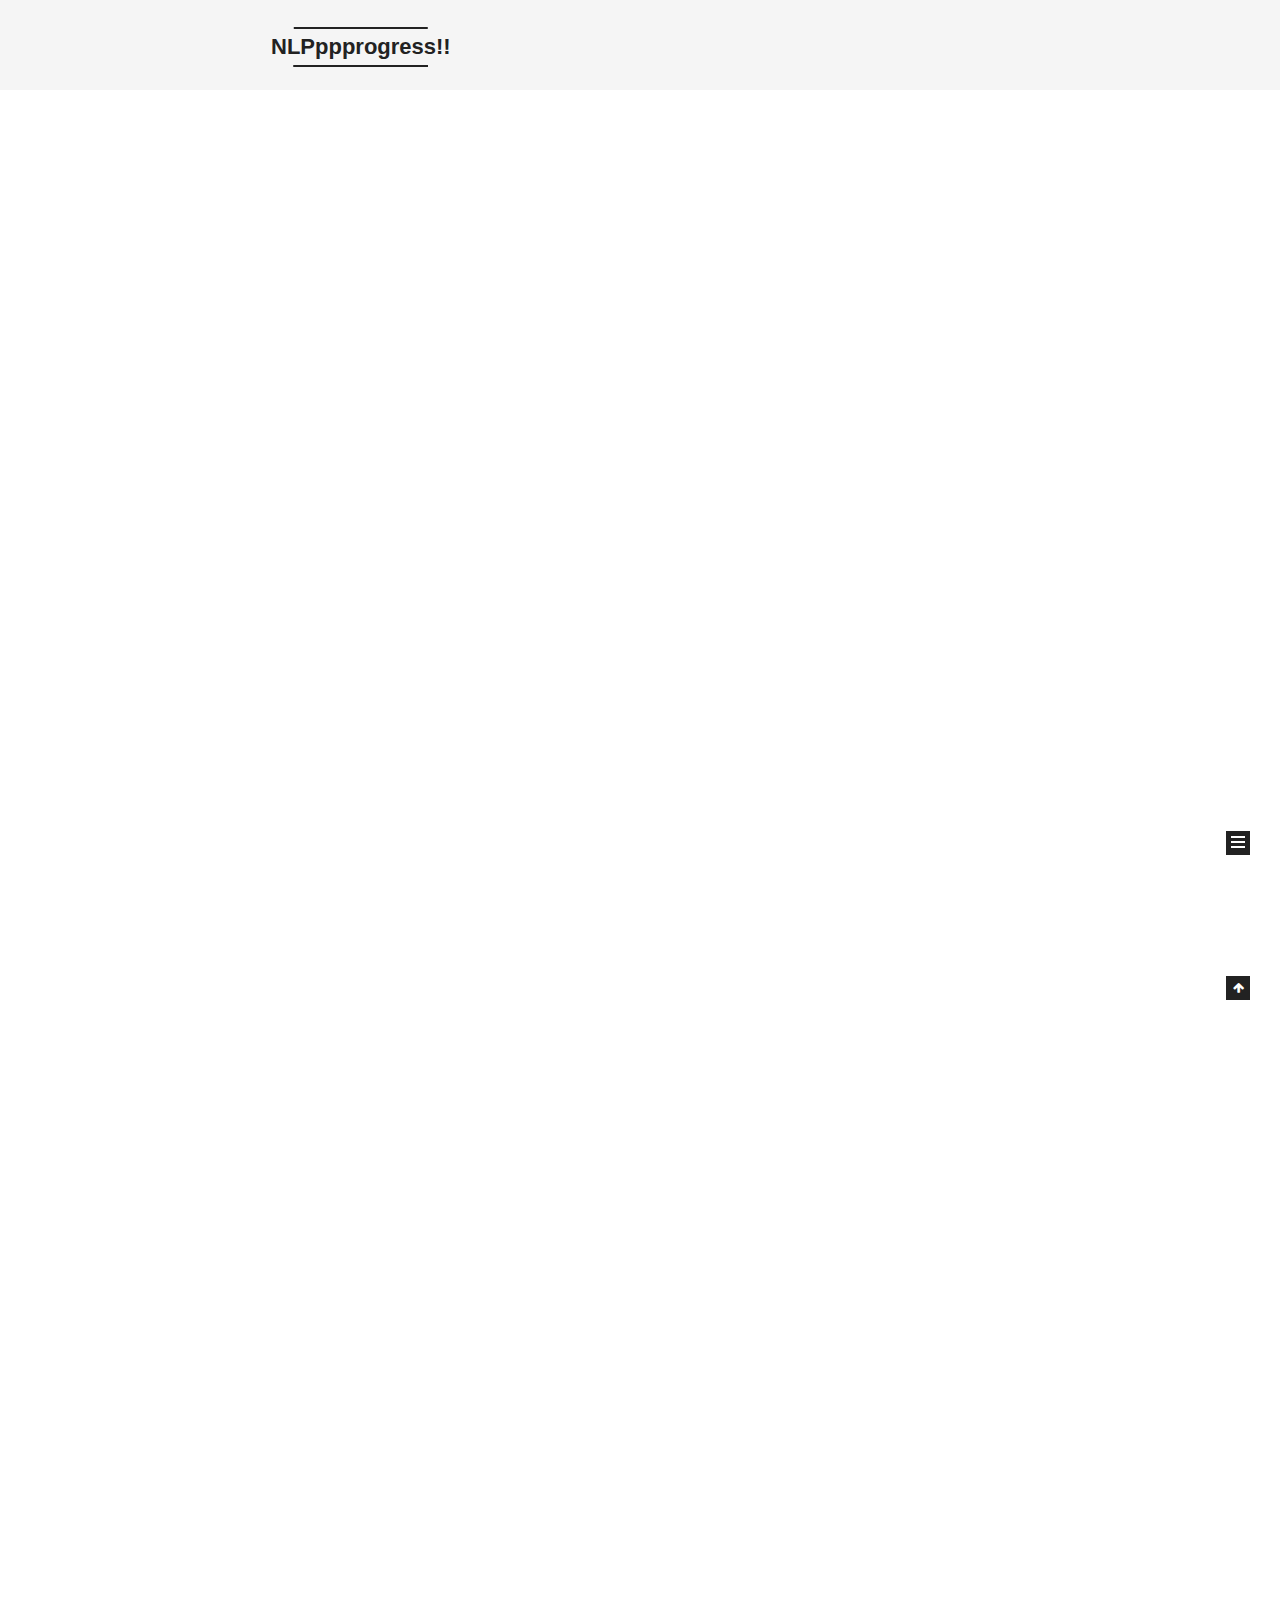
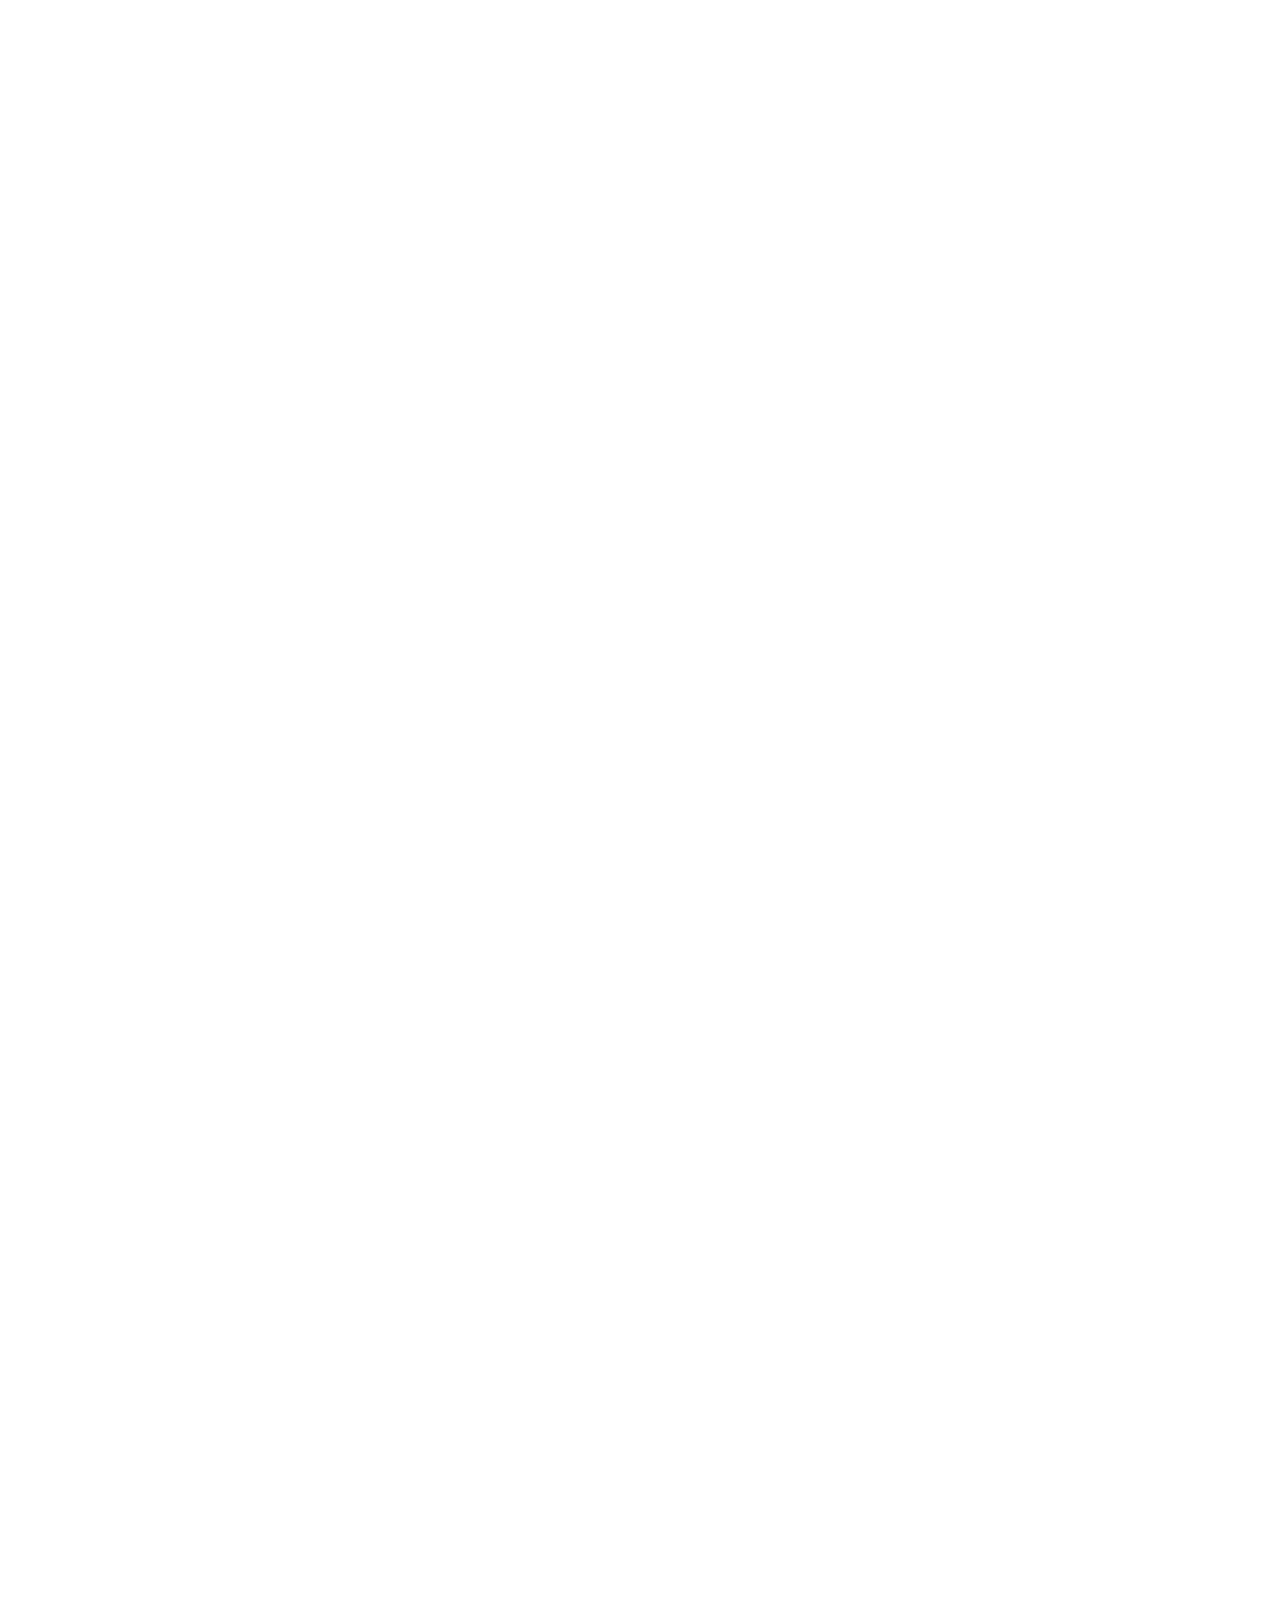
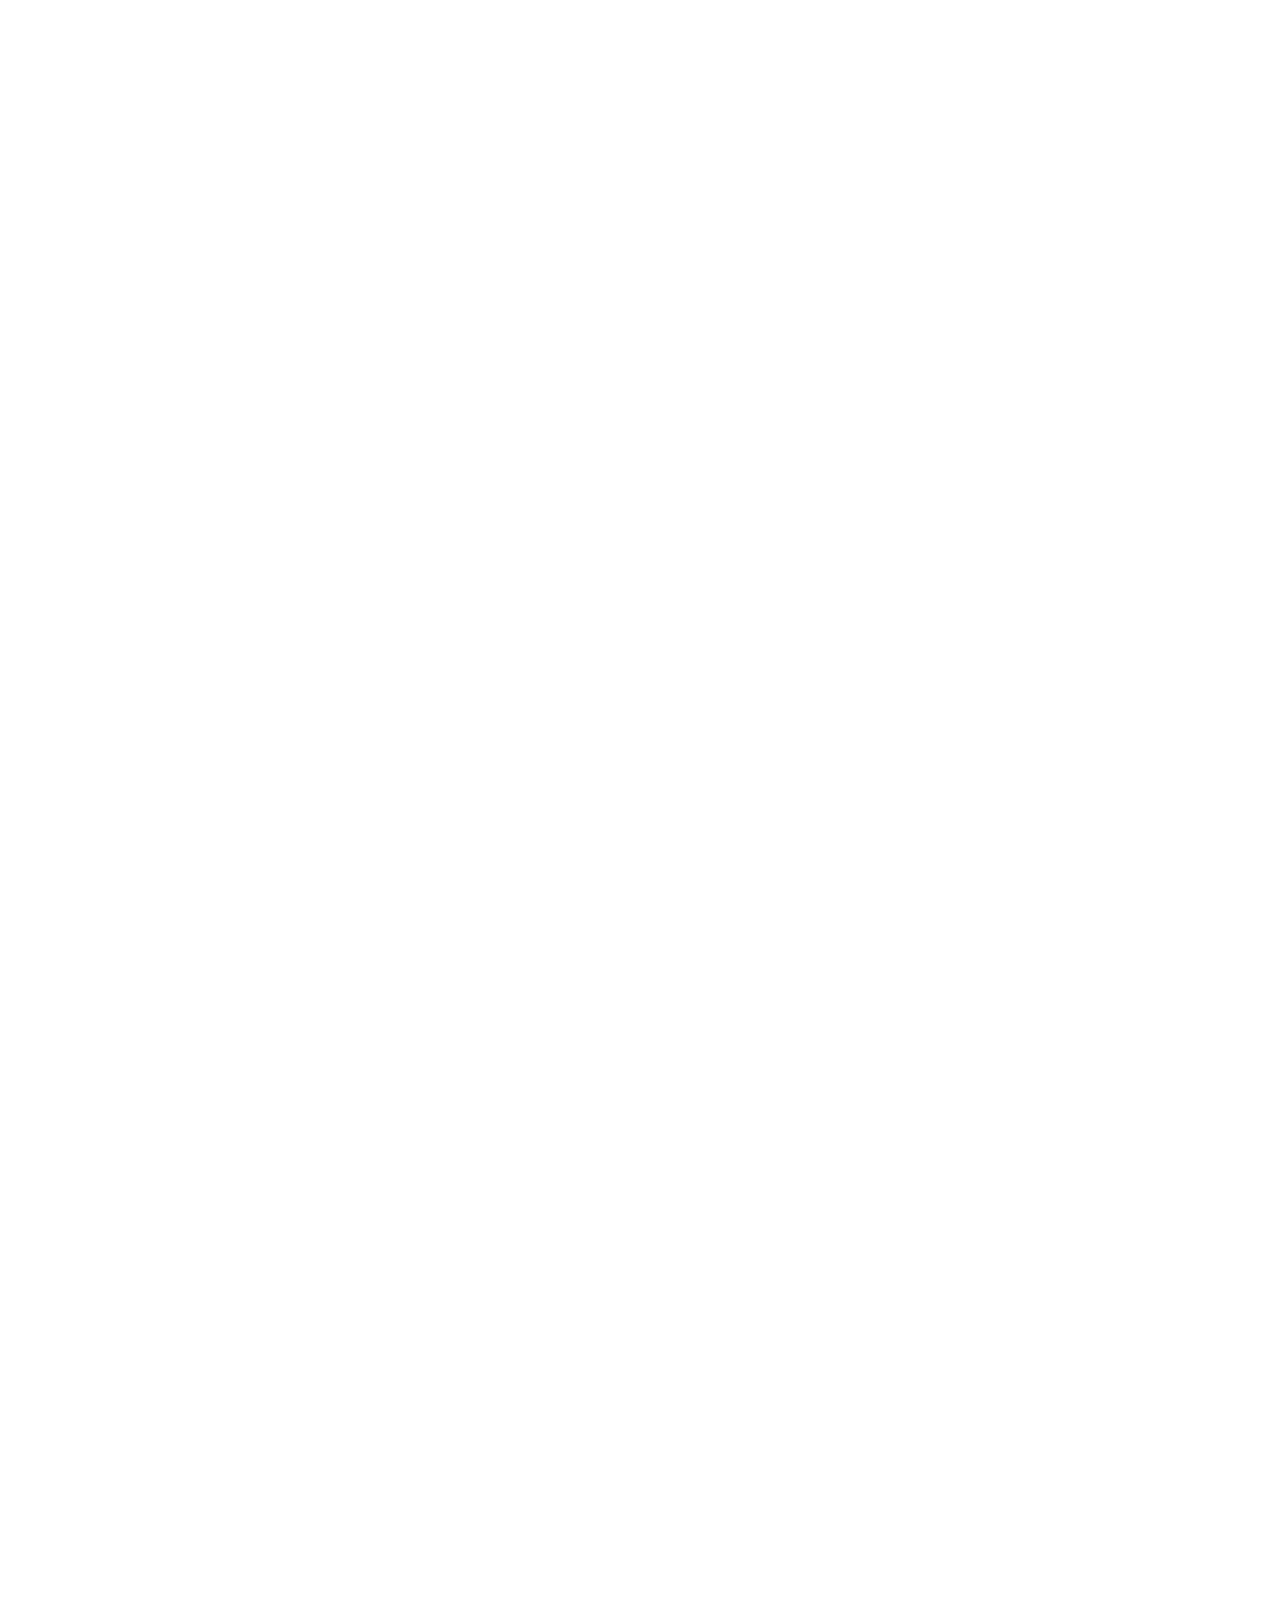
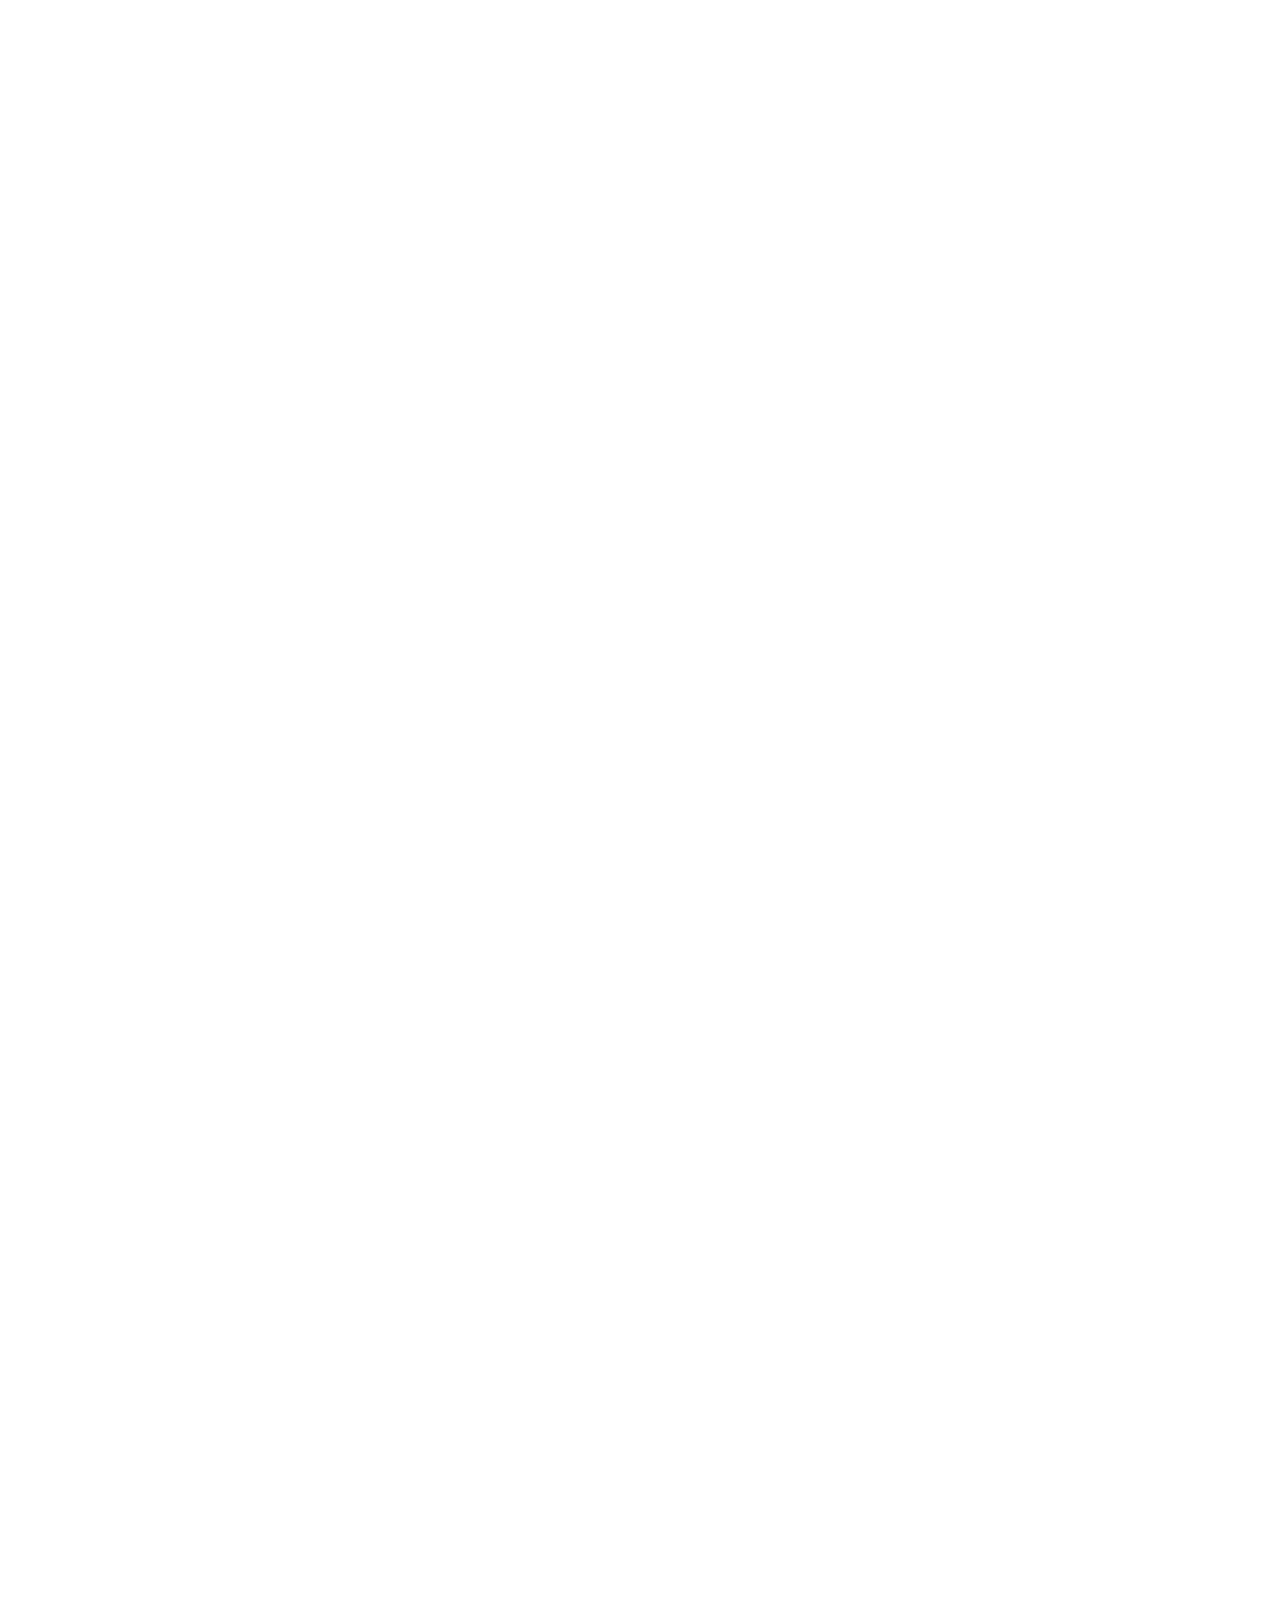
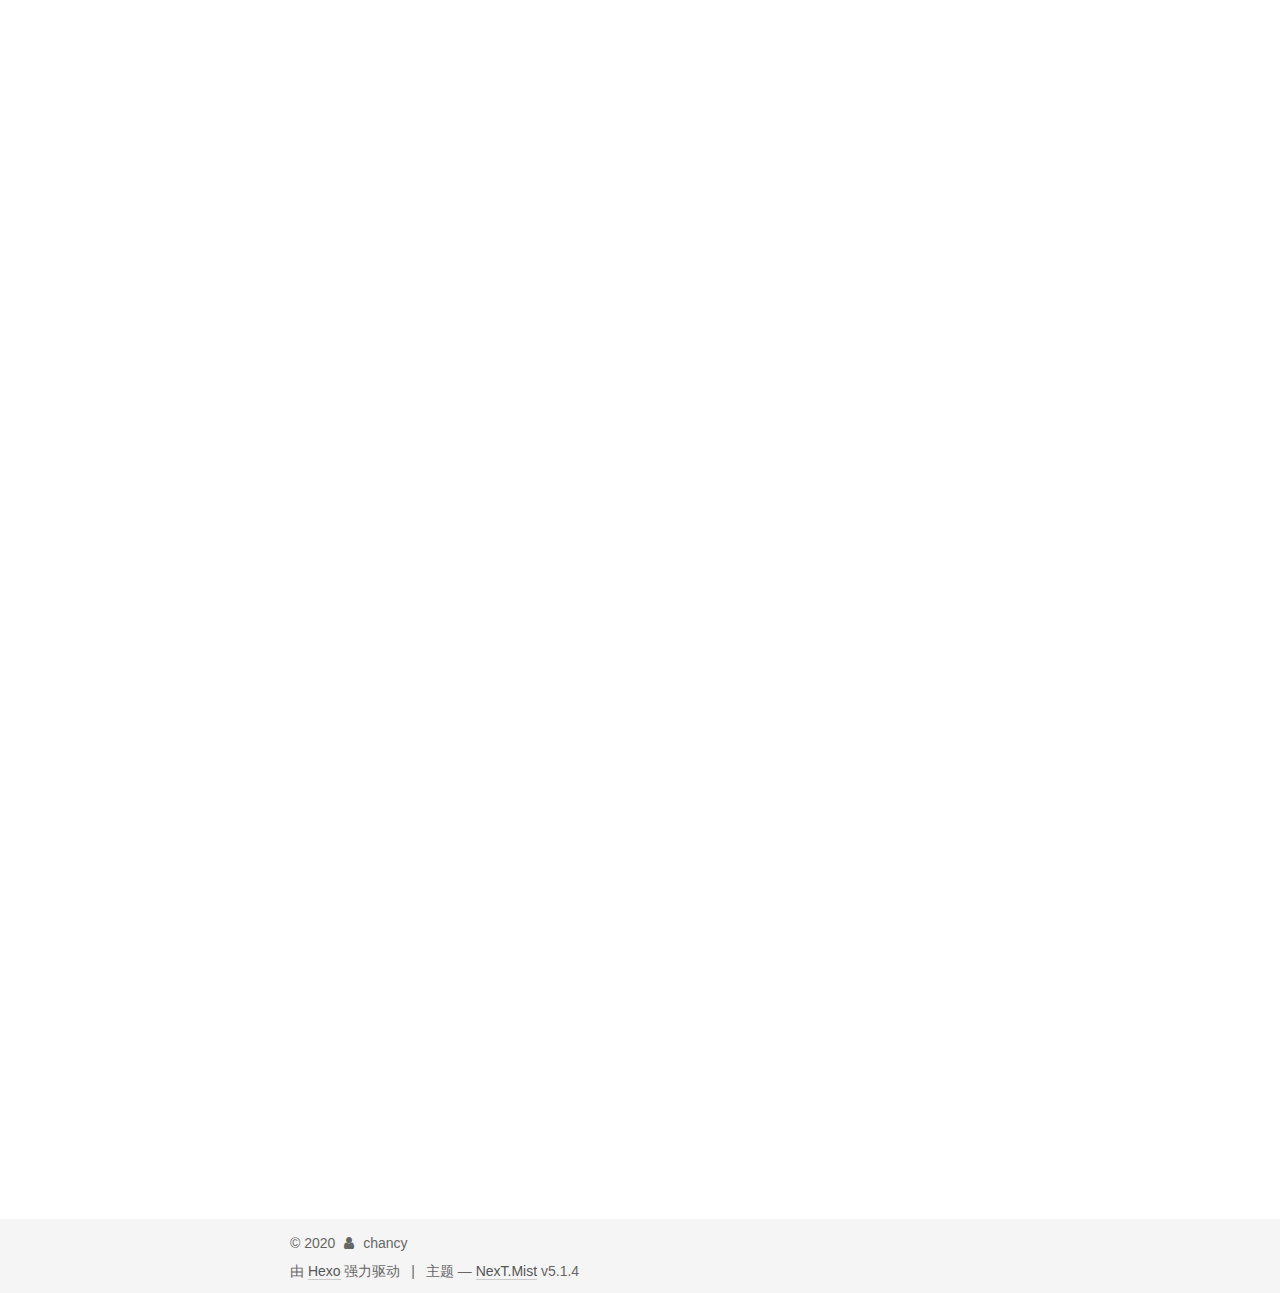
<file: index.html>
<!DOCTYPE html>



  


<html class="theme-next mist use-motion" lang="zh-Hans">
<head>
  <!-- hexo-inject:begin --><!-- hexo-inject:end --><meta charset="UTF-8"/>
<meta http-equiv="X-UA-Compatible" content="IE=edge" />
<meta name="viewport" content="width=device-width, initial-scale=1, maximum-scale=1"/>
<meta name="theme-color" content="#222">









<meta http-equiv="Cache-Control" content="no-transform" />
<meta http-equiv="Cache-Control" content="no-siteapp" />
















  
  
  <link href="/libx/fancybox/source/jquery.fancybox.css?v=2.1.5" rel="stylesheet" type="text/css" />







<link href="/libx/font-awesome/css/font-awesome.min.css?v=4.6.2" rel="stylesheet" type="text/css" />

<link href="/css/main.css?v=5.1.4" rel="stylesheet" type="text/css" />


  <link rel="apple-touch-icon" sizes="180x180" href="/images/apple-touch-icon-next.png?v=5.1.4">


  <link rel="icon" type="image/png" sizes="32x32" href="/images/favicon-32x32-next.png?v=5.1.4">


  <link rel="icon" type="image/png" sizes="16x16" href="/images/favicon-16x16-next.png?v=5.1.4">


  <link rel="mask-icon" href="/images/logo.svg?v=5.1.4" color="#222">





  <meta name="keywords" content="Hexo, NexT" />










<meta name="description" content="Writing every day">
<meta property="og:type" content="website">
<meta property="og:title" content="NLPppprogress!!">
<meta property="og:url" content="http://yoursite.com/index.html">
<meta property="og:site_name" content="NLPppprogress!!">
<meta property="og:description" content="Writing every day">
<meta property="article:author" content="chancy">
<meta name="twitter:card" content="summary">



<script type="text/javascript" id="hexo.configurations">
  var NexT = window.NexT || {};
  var CONFIG = {
    root: '/',
    scheme: 'Mist',
    version: '5.1.4',
    sidebar: {"position":"left","display":"always","offset":12,"b2t":false,"scrollpercent":false,"onmobile":false},
    fancybox: true,
    tabs: true,
    motion: {"enable":true,"async":false,"transition":{"post_block":"fadeIn","post_header":"slideDownIn","post_body":"slideDownIn","coll_header":"slideLeftIn","sidebar":"slideUpIn"}},
    duoshuo: {
      userId: '0',
      author: '博主'
    },
    algolia: {
      applicationID: '',
      apiKey: '',
      indexName: '',
      hits: {"per_page":10},
      labels: {"input_placeholder":"Search for Posts","hits_empty":"We didn't find any results for the search: ${query}","hits_stats":"${hits} results found in ${time} ms"}
    }
  };
</script>



  <link rel="canonical" href="http://yoursite.com/"/>





  <title>NLPppprogress!!</title>
  








<meta name="generator" content="Hexo 4.2.0"><!-- hexo-inject:begin --><!-- hexo-inject:end --></head>

<body itemscope itemtype="http://schema.org/WebPage" lang="zh-Hans">

  
  
    
  

  <!-- hexo-inject:begin --><!-- hexo-inject:end --><div class="container sidebar-position-left 
  page-home">
    <div class="headband"></div>

    <header id="header" class="header" itemscope itemtype="http://schema.org/WPHeader">
      <div class="header-inner"><div class="site-brand-wrapper">
  <div class="site-meta ">
    

    <div class="custom-logo-site-title">
      <a href="/"  class="brand" rel="start">
        <span class="logo-line-before"><i></i></span>
        <span class="site-title">NLPppprogress!!</span>
        <span class="logo-line-after"><i></i></span>
      </a>
    </div>
      
        <p class="site-subtitle"></p>
      
  </div>

  <div class="site-nav-toggle">
    <button>
      <span class="btn-bar"></span>
      <span class="btn-bar"></span>
      <span class="btn-bar"></span>
    </button>
  </div>
</div>

<nav class="site-nav">
  

  
    <ul id="menu" class="menu">
      
        
        <li class="menu-item menu-item-home">
          <a href="/" rel="section">
            
              <i class="menu-item-icon fa fa-fw fa-question-circle"></i> <br />
            
            首页
          </a>
        </li>
      
        
        <li class="menu-item menu-item-archives">
          <a href="/archives" rel="section">
            
              <i class="menu-item-icon fa fa-fw fa-question-circle"></i> <br />
            
            归档
          </a>
        </li>
      
        
        <li class="menu-item menu-item-tags">
          <a href="/tags" rel="section">
            
              <i class="menu-item-icon fa fa-fw fa-question-circle"></i> <br />
            
            标签
          </a>
        </li>
      

      
    </ul>
  

  
</nav>



 </div>
    </header>

    <main id="main" class="main">
      <div class="main-inner">
        <div class="content-wrap">
          <div id="content" class="content">
            
  <section id="posts" class="posts-expand">
    
      

  

  
  
  

  <article class="post post-type-normal" itemscope itemtype="http://schema.org/Article">
  
  
  
  <div class="post-block">
    <link itemprop="mainEntityOfPage" href="http://yoursite.com/2020/02/01/extract-sum/">

    <span hidden itemprop="author" itemscope itemtype="http://schema.org/Person">
      <meta itemprop="name" content="chancy">
      <meta itemprop="description" content="">
      <meta itemprop="image" content="/uploads/avatar.jpg">
    </span>

    <span hidden itemprop="publisher" itemscope itemtype="http://schema.org/Organization">
      <meta itemprop="name" content="NLPppprogress!!">
    </span>

    
      <header class="post-header">

        
        
          <h1 class="post-title" itemprop="name headline">
                
                <a class="post-title-link" href="/2020/02/01/extract-sum/" itemprop="url">extract_sum</a></h1>
        

        <div class="post-meta">
          <span class="post-time">
            
              <span class="post-meta-item-icon">
                <i class="fa fa-calendar-o"></i>
              </span>
              
                <span class="post-meta-item-text">发表于</span>
              
              <time title="创建于" itemprop="dateCreated datePublished" datetime="2020-02-01T10:56:08+08:00">
                2020-02-01
              </time>
            

            

            
          </span>

          

          
            
          

          
          

          

          

          

        </div>
      </header>
    

    
    
    
    <div class="post-body" itemprop="articleBody">

      
      

      
        
          
            <h2 id="抽取式文本摘要"><a href="#抽取式文本摘要" class="headerlink" title="抽取式文本摘要"></a>抽取式文本摘要</h2><p>抽取式方法是一种直接从原文中选择若干条重要的句子，并对它们进行排序和重组而形成摘要的方法。通常而言，抽取式方法可以分为两大类：无监督抽取式方法和有监督抽取式方法</p>
<ol>
<li><p>常用数据集：<br>DUC-2001~2007 (<a href="http://www-nlpir.nist.gov/projects/duc/data.html" target="_blank" rel="noopener">http://www-nlpir.nist.gov/projects/duc/data.html</a>)<br>TAC-2008~2015 (<a href="http://tac.nist.gov/data/" target="_blank" rel="noopener">http://tac.nist.gov/data/</a>)<br>Gigawords (<a href="https://catalog.ldc.upenn.edu/LDC2012T21" target="_blank" rel="noopener">https://catalog.ldc.upenn.edu/LDC2012T21</a>)<br>LCSTS (<a href="http://icrc.hitsz.edu.cn/Article/show/139.html" target="_blank" rel="noopener">http://icrc.hitsz.edu.cn/Article/show/139.html</a>)<br>CNN/DailyMail (<a href="https://cs.nyu.edu/~kcho/DMQA/" target="_blank" rel="noopener">https://cs.nyu.edu/~kcho/DMQA/</a>)</p>
</li>
<li><p>评价指标：<br>ROUGE-1, Rouge-2, ROUGE-SU4, ROUGE-L</p>
</li>
<li><p>无监督方法<br>无监督抽取式方法大多是基于统计层面的，即最大化摘要句子对原始文档的表征能力。在这些方法中，最为著名的是TextRank<br>如何衡量句子的重要性呢？一个经典的方法就是<strong>tf-idf</strong><br>词频 (term frequency, TF)指的是某一个给定的词语在该文件中出现的次数。这个数字通常会被归一化(一般是词频除以文章总词数)<br>$$TF_w = \frac{在某文章w出现的次数}{文档所有词条个数}$$<br>逆向文件频率 (inverse document frequency, IDF) IDF的主要思想是：如果包含词条w的文档越少, IDF越大，则说明词条具有很好的类别区分能力。某一特定词语的IDF，可以由总文件数目除以包含该词语之文件的数目，再将得到的商取对数得到。<br>$$ IDF=log(\frac{语料库的文档总数}{包含词条w的文档数+1})$$<br>$TF−IDF=TF∗IDF$<br>那么如何计算句子的权重呢，直观的想法句子的权重就是各个词权重之和。</p>
</li>
</ol>
<p>最新的一个工作是 PACSUM (ACL2019)<a href="https://github.com/mswellhao/PacSum" target="_blank" rel="noopener">https://github.com/mswellhao/PacSum</a> 这篇论文的整体框架是基于TextRank，Centroid等传统的基于图的摘要方法，但是有两方面的创新：<br>    * 在句子表示中引入了BERT模型来捕获句子的深层语义信息<br>    * 图网络中使用位置信息来判断句子之间的指向关系，从而将传统的无向图转换成有向图，提高模型准确率</p>
<blockquote>
<p>补充：tf-idf余弦相似性<br>基本思路是：如果这两句话的用词越相似，它们的内容就应该越相似。因此，可以从词频入手，计算它们的相似程度。<br>（1）使用TF-IDF算法，找出两篇文章的关键词；<br> （2）每篇文章各取出若干个关键词（比如20个），合并成一个集合，计算每篇文章对于这个集合中的词的词频（为了避免文章长度的差异，可以使用相对词频）；<br> （3）生成两篇文章各自的词频向量；<br> （4）计算两个向量的余弦相似度，值越大就表示越相似。</p>
</blockquote>
<ol start="4">
<li>有监督方法<br> 一个非常紧迫的问题是我们如何提取监督信号？ 一个方法是使用贪心算法，从文档中选择句子和gloden计算一个最大的ROURGE得分，抽取出一个集合。1 标记为选中的，0标记为未选的。然后就变成了一个句子级别的二分类任务。<br>有监督的论文比较多：<pre><code>1. PGN(See et al., 2017) ,Pointer Generator Network, an abstractive summarization system based on an encoder-decoder architecture(https://arxiv.org/pdf/1704.04368.pdf)
2. NEUSUM(Zhou et al., 2018) is the state-ofthe-art extractive system that jontly score and select sentences(https://www.aclweb.org/anthology/P18-1061/)
3. REFRESH (Narayan et al., 2018) is an extractive summarization system trained by globally optimizing the ROUGE metric with reinforcement learning(https://www.aclweb.org/anthology/N18-1158/)
4. DCA (Celikyilmaz et al., 2018) is the Deep Communicating Agents, a state-of-the-art abstractive summarization system with multiple agents to represent the document as well as hierarchical attention mechanism over the agents for decoding.(https://www.aclweb.org/anthology/N18-1150/)</code></pre></li>
</ol>

          
        
      
    </div>
    
    
    

    

    

    

    <footer class="post-footer">
      

      

      

      
      
        <div class="post-eof"></div>
      
    </footer>
  </div>
  
  
  
  </article>


    
      

  

  
  
  

  <article class="post post-type-normal" itemscope itemtype="http://schema.org/Article">
  
  
  
  <div class="post-block">
    <link itemprop="mainEntityOfPage" href="http://yoursite.com/2020/01/15/citation-summary/">

    <span hidden itemprop="author" itemscope itemtype="http://schema.org/Person">
      <meta itemprop="name" content="chancy">
      <meta itemprop="description" content="">
      <meta itemprop="image" content="/uploads/avatar.jpg">
    </span>

    <span hidden itemprop="publisher" itemscope itemtype="http://schema.org/Organization">
      <meta itemprop="name" content="NLPppprogress!!">
    </span>

    
      <header class="post-header">

        
        
          <h1 class="post-title" itemprop="name headline">
                
                <a class="post-title-link" href="/2020/01/15/citation-summary/" itemprop="url">citation summary</a></h1>
        

        <div class="post-meta">
          <span class="post-time">
            
              <span class="post-meta-item-icon">
                <i class="fa fa-calendar-o"></i>
              </span>
              
                <span class="post-meta-item-text">发表于</span>
              
              <time title="创建于" itemprop="dateCreated datePublished" datetime="2020-01-15T01:31:17+08:00">
                2020-01-15
              </time>
            

            

            
          </span>

          

          
            
          

          
          

          

          

          

        </div>
      </header>
    

    
    
    
    <div class="post-body" itemprop="articleBody">

      
      

      
        
          
            
          
        
      
    </div>
    
    
    

    

    

    

    <footer class="post-footer">
      

      

      

      
      
        <div class="post-eof"></div>
      
    </footer>
  </div>
  
  
  
  </article>


    
      

  

  
  
  

  <article class="post post-type-normal" itemscope itemtype="http://schema.org/Article">
  
  
  
  <div class="post-block">
    <link itemprop="mainEntityOfPage" href="http://yoursite.com/2020/01/13/pytorch-broadcast/">

    <span hidden itemprop="author" itemscope itemtype="http://schema.org/Person">
      <meta itemprop="name" content="chancy">
      <meta itemprop="description" content="">
      <meta itemprop="image" content="/uploads/avatar.jpg">
    </span>

    <span hidden itemprop="publisher" itemscope itemtype="http://schema.org/Organization">
      <meta itemprop="name" content="NLPppprogress!!">
    </span>

    
      <header class="post-header">

        
        
          <h1 class="post-title" itemprop="name headline">
                
                <a class="post-title-link" href="/2020/01/13/pytorch-broadcast/" itemprop="url">pytorch broadcast</a></h1>
        

        <div class="post-meta">
          <span class="post-time">
            
              <span class="post-meta-item-icon">
                <i class="fa fa-calendar-o"></i>
              </span>
              
                <span class="post-meta-item-text">发表于</span>
              
              <time title="创建于" itemprop="dateCreated datePublished" datetime="2020-01-13T12:38:24+08:00">
                2020-01-13
              </time>
            

            

            
          </span>

          

          
            
          

          
          

          

          

          

        </div>
      </header>
    

    
    
    
    <div class="post-body" itemprop="articleBody">

      
      

      
        
          
            <h2 id="pytorch-summary"><a href="#pytorch-summary" class="headerlink" title="pytorch summary"></a>pytorch summary</h2><figure class="highlight python"><table><tr><td class="gutter"><pre><span class="line">1</span><br><span class="line">2</span><br><span class="line">3</span><br><span class="line">4</span><br><span class="line">5</span><br><span class="line">6</span><br><span class="line">7</span><br><span class="line">8</span><br><span class="line">9</span><br><span class="line">10</span><br><span class="line">11</span><br><span class="line">12</span><br><span class="line">13</span><br><span class="line">14</span><br><span class="line">15</span><br><span class="line">16</span><br><span class="line">17</span><br><span class="line">18</span><br><span class="line">19</span><br><span class="line">20</span><br><span class="line">21</span><br><span class="line">22</span><br><span class="line">23</span><br></pre></td><td class="code"><pre><span class="line"><span class="comment"># 使用 torch-summary 测试一下代码 ( summary自动打一个2的batch</span></span><br><span class="line"><span class="keyword">from</span> torchsummary <span class="keyword">import</span> summary</span><br><span class="line"></span><br><span class="line"><span class="keyword">if</span> __name__ == <span class="string">'__main__'</span>:</span><br><span class="line">    device = torch.device(<span class="string">"cuda"</span> <span class="keyword">if</span> torch.cuda.is_available() <span class="keyword">else</span> <span class="string">"cpu"</span>)</span><br><span class="line">    model_size = <span class="number">20</span></span><br><span class="line">    model = MultiHeadAttention(model_size, <span class="number">20</span>, <span class="number">20</span>, <span class="number">4</span>).to(device)</span><br><span class="line">    summary(model, [(<span class="number">5</span>, model_size), (<span class="number">5</span>, model_size), (<span class="number">5</span>, model_size), (<span class="number">1</span>, <span class="number">5</span>)])</span><br><span class="line"></span><br><span class="line"></span><br><span class="line"><span class="comment"># 最前面是batch</span></span><br><span class="line">OutPut:</span><br><span class="line">----------------------------------------------------------------</span><br><span class="line">        Layer (type)               Output Shape         Param <span class="comment">#</span></span><br><span class="line">================================================================</span><br><span class="line">            Linear<span class="number">-1</span>                [<span class="number">-1</span>, <span class="number">5</span>, <span class="number">80</span>]           <span class="number">1</span>,<span class="number">680</span></span><br><span class="line">            Linear<span class="number">-2</span>                [<span class="number">-1</span>, <span class="number">5</span>, <span class="number">80</span>]           <span class="number">1</span>,<span class="number">680</span></span><br><span class="line">            Linear<span class="number">-3</span>                [<span class="number">-1</span>, <span class="number">5</span>, <span class="number">80</span>]           <span class="number">1</span>,<span class="number">680</span></span><br><span class="line">           Softmax<span class="number">-4</span>              [<span class="number">-1</span>, <span class="number">4</span>, <span class="number">5</span>, <span class="number">5</span>]               <span class="number">0</span></span><br><span class="line">           Dropout<span class="number">-5</span>              [<span class="number">-1</span>, <span class="number">4</span>, <span class="number">5</span>, <span class="number">5</span>]               <span class="number">0</span></span><br><span class="line">      DotAttention<span class="number">-6</span>             [<span class="number">-1</span>, <span class="number">4</span>, <span class="number">5</span>, <span class="number">20</span>]               <span class="number">0</span></span><br><span class="line">            Linear<span class="number">-7</span>                [<span class="number">-1</span>, <span class="number">5</span>, <span class="number">20</span>]           <span class="number">1</span>,<span class="number">620</span></span><br><span class="line">================================================================</span><br></pre></td></tr></table></figure>


<hr>
<h2 id="pytorch-矩阵操作board-cast"><a href="#pytorch-矩阵操作board-cast" class="headerlink" title="pytorch 矩阵操作board cast"></a>pytorch 矩阵操作board cast</h2><p><strong>(简言之就是代替了expand)</strong></p>
<ul>
<li><p>参数可以自动扩展为相同的大小（不需要复制数据）</p>
</li>
<li><p>如果遵守以下规则，则两个张量是“可播放的”：<br> 每个张量至少有一个维度。<br> 迭代尺寸大小时，从尾随尺寸开始，尺寸大小必须相等，其中一个为1，或者其中一个不存在。<br>。</p>
<figure class="highlight python"><table><tr><td class="gutter"><pre><span class="line">1</span><br><span class="line">2</span><br><span class="line">3</span><br><span class="line">4</span><br><span class="line">5</span><br><span class="line">6</span><br><span class="line">7</span><br><span class="line">8</span><br></pre></td><td class="code"><pre><span class="line"><span class="comment"># can line up trailing dimensions</span></span><br><span class="line"><span class="meta">&gt;&gt;&gt; </span>x=torch.empty(<span class="number">5</span>,<span class="number">3</span>,<span class="number">4</span>,<span class="number">1</span>)</span><br><span class="line"><span class="meta">&gt;&gt;&gt; </span>y=torch.empty(  <span class="number">3</span>,<span class="number">1</span>,<span class="number">1</span>)</span><br><span class="line"><span class="comment"># x and y are broadcastable.</span></span><br><span class="line"><span class="comment"># 1st trailing dimension: both have size 1</span></span><br><span class="line"><span class="comment"># 2nd trailing dimension: y has size 1</span></span><br><span class="line"><span class="comment"># 3rd trailing dimension: x size == y size</span></span><br><span class="line"><span class="comment"># 4th trailing dimension: y dimension doesn't exist</span></span><br></pre></td></tr></table></figure>
</li>
<li><p>如果两个张量x，y是“broadcastable”，所得到的张量大小的计算方法如下：<br> 如果尺寸的数量x和y不相等，则在尺寸较小的张量的前面加1，使它们的长度相等。<br> 然后，对于每个维度大小，生成的维度大小是该维度的大小x和y沿该维度的<strong>最大值</strong> </p>
</li>
<li><p>一个复杂因素是<strong>就地操作</strong>不允许就地张量由于广播而改变形状。</p>
</li>
</ul>

          
        
      
    </div>
    
    
    

    

    

    

    <footer class="post-footer">
      

      

      

      
      
        <div class="post-eof"></div>
      
    </footer>
  </div>
  
  
  
  </article>


    
      

  

  
  
  

  <article class="post post-type-normal" itemscope itemtype="http://schema.org/Article">
  
  
  
  <div class="post-block">
    <link itemprop="mainEntityOfPage" href="http://yoursite.com/2020/01/12/Attention/">

    <span hidden itemprop="author" itemscope itemtype="http://schema.org/Person">
      <meta itemprop="name" content="chancy">
      <meta itemprop="description" content="">
      <meta itemprop="image" content="/uploads/avatar.jpg">
    </span>

    <span hidden itemprop="publisher" itemscope itemtype="http://schema.org/Organization">
      <meta itemprop="name" content="NLPppprogress!!">
    </span>

    
      <header class="post-header">

        
        
          <h1 class="post-title" itemprop="name headline">
                
                <a class="post-title-link" href="/2020/01/12/Attention/" itemprop="url">Attention!</a></h1>
        

        <div class="post-meta">
          <span class="post-time">
            
              <span class="post-meta-item-icon">
                <i class="fa fa-calendar-o"></i>
              </span>
              
                <span class="post-meta-item-text">发表于</span>
              
              <time title="创建于" itemprop="dateCreated datePublished" datetime="2020-01-12T22:04:34+08:00">
                2020-01-12
              </time>
            

            

            
          </span>

          

          
            
          

          
          

          

          

          

        </div>
      </header>
    

    
    
    
    <div class="post-body" itemprop="articleBody">

      
      

      
        
          
            <p>标签（空格分隔）： pytorch attention</p>
<hr>
<h2 id="Pytorch-attention操作"><a href="#Pytorch-attention操作" class="headerlink" title="Pytorch attention操作"></a>Pytorch attention操作</h2><p>实现一个简单的attention</p>
<figure class="highlight python"><table><tr><td class="gutter"><pre><span class="line">1</span><br><span class="line">2</span><br><span class="line">3</span><br><span class="line">4</span><br><span class="line">5</span><br><span class="line">6</span><br><span class="line">7</span><br><span class="line">8</span><br><span class="line">9</span><br><span class="line">10</span><br><span class="line">11</span><br><span class="line">12</span><br><span class="line">13</span><br><span class="line">14</span><br><span class="line">15</span><br><span class="line">16</span><br><span class="line">17</span><br><span class="line">18</span><br><span class="line">19</span><br><span class="line">20</span><br><span class="line">21</span><br></pre></td><td class="code"><pre><span class="line"><span class="comment">#  维度变换 permute / transpose  transpose 只能交换两个维度</span></span><br><span class="line"><span class="comment">#  由于transformer中使用了残差连接 每个模型的输入输出都是</span></span><br><span class="line"><span class="comment">#  transformer 中的 dot Attention</span></span><br><span class="line">d_k = <span class="number">10</span></span><br><span class="line">d_v = <span class="number">20</span></span><br><span class="line">d_model = <span class="number">15</span></span><br><span class="line">batch_size = <span class="number">5</span></span><br><span class="line">seq_len = <span class="number">7</span></span><br><span class="line"><span class="comment"># [batch_size, seq_len, d_model]</span></span><br><span class="line">H = torch.rand(batch_size, seq_len, d_model)</span><br><span class="line">Q = nn.Linear(d_model, d_k)</span><br><span class="line">K = nn.Linear(d_model, d_k)</span><br><span class="line">V = nn.Linear(d_model, d_v)</span><br><span class="line"><span class="keyword">for</span> i <span class="keyword">in</span> [Q, K, V]:</span><br><span class="line">    nn.init.normal_(i.weight, mean=<span class="number">0.</span>, std=np.sqrt(<span class="number">1.0</span> / d_model))</span><br><span class="line">q = Q(H)</span><br><span class="line">k = K(H)</span><br><span class="line">v = V(H)</span><br><span class="line">scale = np.sqrt(d_k)</span><br><span class="line">attention = F.softmax(torch.matmul(q, k.transpose(<span class="number">-1</span>, <span class="number">-2</span>)) / scale, dim=<span class="number">-1</span>)</span><br><span class="line">v_atten = torch.matmul(attention,  v)</span><br></pre></td></tr></table></figure>

<ul>
<li>上面的代码实现了一个简单的乘法attention但是这个实现有一个问题就是他也attend到了那些<pad>节点为了解决这个问题我们可以 构造一个mask矩阵 手动的将这些节点的权重设为 $-\infty$</li>
</ul>
<figure class="highlight python"><table><tr><td class="gutter"><pre><span class="line">1</span><br><span class="line">2</span><br><span class="line">3</span><br><span class="line">4</span><br><span class="line">5</span><br><span class="line">6</span><br><span class="line">7</span><br><span class="line">8</span><br><span class="line">9</span><br><span class="line">10</span><br><span class="line">11</span><br><span class="line">12</span><br><span class="line">13</span><br><span class="line">14</span><br><span class="line">15</span><br><span class="line">16</span><br><span class="line">17</span><br><span class="line">18</span><br><span class="line">19</span><br><span class="line">20</span><br><span class="line">21</span><br><span class="line">22</span><br><span class="line">23</span><br><span class="line">24</span><br><span class="line">25</span><br><span class="line">26</span><br><span class="line">27</span><br><span class="line">28</span><br><span class="line">29</span><br><span class="line">30</span><br></pre></td><td class="code"><pre><span class="line"><span class="comment"># 比如我们这里一个batch 里2个句子是 长度为 2，4</span></span><br><span class="line">seq_lens = torch.tensor([<span class="number">2</span>, <span class="number">4</span>])</span><br><span class="line">seq_mask = fastNLP.seq_len_to_mask(seq_lens, seq_len)</span><br><span class="line">print(seq_mask)</span><br><span class="line"></span><br><span class="line">OUTPUT:</span><br><span class="line">tensor([[<span class="number">1</span>, <span class="number">1</span>, <span class="number">0</span>, <span class="number">0</span>, <span class="number">0</span>],</span><br><span class="line">        [<span class="number">1</span>, <span class="number">1</span>, <span class="number">1</span>, <span class="number">1</span>, <span class="number">0</span>]], dtype=torch.uint8)</span><br><span class="line"></span><br><span class="line"></span><br><span class="line"><span class="comment"># 得到mask矩阵</span></span><br><span class="line">seq_mask_matrix = torch.bmm(seq_mask[:, :, <span class="literal">None</span>], seq_mask[:, <span class="literal">None</span>, :])</span><br><span class="line">print(seq_mask_matrix)</span><br><span class="line">score = score.masked_fill(seq_mask_matrix.eq(<span class="number">0</span>), <span class="number">-1e9</span>)</span><br><span class="line">attention = F.softmax(score, dim=<span class="number">-1</span>)</span><br><span class="line">v_atten = torch.matmul(attention, v)</span><br><span class="line"></span><br><span class="line"></span><br><span class="line">OUTPUT:</span><br><span class="line">tensor([[[<span class="number">1</span>, <span class="number">1</span>, <span class="number">0</span>, <span class="number">0</span>, <span class="number">0</span>],</span><br><span class="line">         [<span class="number">1</span>, <span class="number">1</span>, <span class="number">0</span>, <span class="number">0</span>, <span class="number">0</span>],</span><br><span class="line">         [<span class="number">0</span>, <span class="number">0</span>, <span class="number">0</span>, <span class="number">0</span>, <span class="number">0</span>],</span><br><span class="line">         [<span class="number">0</span>, <span class="number">0</span>, <span class="number">0</span>, <span class="number">0</span>, <span class="number">0</span>],</span><br><span class="line">         [<span class="number">0</span>, <span class="number">0</span>, <span class="number">0</span>, <span class="number">0</span>, <span class="number">0</span>]],</span><br><span class="line"></span><br><span class="line">        [[<span class="number">1</span>, <span class="number">1</span>, <span class="number">1</span>, <span class="number">1</span>, <span class="number">0</span>],</span><br><span class="line">         [<span class="number">1</span>, <span class="number">1</span>, <span class="number">1</span>, <span class="number">1</span>, <span class="number">0</span>],</span><br><span class="line">         [<span class="number">1</span>, <span class="number">1</span>, <span class="number">1</span>, <span class="number">1</span>, <span class="number">0</span>],</span><br><span class="line">         [<span class="number">1</span>, <span class="number">1</span>, <span class="number">1</span>, <span class="number">1</span>, <span class="number">0</span>],</span><br><span class="line">         [<span class="number">0</span>, <span class="number">0</span>, <span class="number">0</span>, <span class="number">0</span>, <span class="number">0</span>]]], dtype=torch.uint8)</span><br></pre></td></tr></table></figure>
<hr>
<h2 id="python-可变参数"><a href="#python-可变参数" class="headerlink" title="python 可变参数"></a>python 可变参数</h2><p><strong>*args</strong><br>在Python中，<em>args可以使用单星号形式作为参数将非密钥变长*</em>变量列表*<em>发送到函数。值得注意的是，星号\</em>是这里的重要元素，因为这个词args是既定的常规习惯用法。<br>下面代码实现了一个变长的乘法方法</p>
<figure class="highlight python"><table><tr><td class="gutter"><pre><span class="line">1</span><br><span class="line">2</span><br><span class="line">3</span><br><span class="line">4</span><br><span class="line">5</span><br></pre></td><td class="code"><pre><span class="line"><span class="function"><span class="keyword">def</span> <span class="title">multiply</span><span class="params">(*args)</span>:</span></span><br><span class="line">    z = <span class="number">1</span></span><br><span class="line">    <span class="keyword">for</span> num <span class="keyword">in</span> args:</span><br><span class="line">        z *= num</span><br><span class="line">    print(z)</span><br></pre></td></tr></table></figure>

<p><strong>\</strong>kwargs**<br>双星号形式*<em>kwargs用于将keyworded，*</em>可变长度参数字典<strong>传递给函数。同样，这两个星号（</strong>）在这里是重要的元素，因为这个词kwargs通常被使用。</p>
<blockquote>
<p>*<em>kwargs不同之处</em>args在于您需要分配关键字。<br>函数传入的顺序必须是这样的 <code>def function(arg_1, arg_2, *args, kw_1=&quot;shark&quot;, kw_2=&quot;blobfish&quot;, **kwargs)</code></p>
</blockquote>
<figure class="highlight python"><table><tr><td class="gutter"><pre><span class="line">1</span><br><span class="line">2</span><br><span class="line">3</span><br><span class="line">4</span><br><span class="line">5</span><br><span class="line">6</span><br><span class="line">7</span><br><span class="line">8</span><br><span class="line">9</span><br><span class="line">10</span><br><span class="line">11</span><br><span class="line">12</span><br><span class="line">13</span><br><span class="line">14</span><br><span class="line">15</span><br><span class="line">16</span><br><span class="line">17</span><br><span class="line">18</span><br><span class="line">19</span><br><span class="line">20</span><br><span class="line">21</span><br><span class="line">22</span><br></pre></td><td class="code"><pre><span class="line"><span class="function"><span class="keyword">def</span> <span class="title">print_values</span><span class="params">(**kwargs)</span>:</span></span><br><span class="line">    print(kwargs[<span class="string">'name_1'</span>])</span><br><span class="line">    <span class="keyword">for</span> key, value <span class="keyword">in</span> kwargs.items():</span><br><span class="line">        print(<span class="string">f"The value of <span class="subst">&#123;key&#125;</span> is <span class="subst">&#123;value&#125;</span>"</span>)</span><br><span class="line"></span><br><span class="line">print_values(</span><br><span class="line">            name_1=<span class="string">"Alex"</span>,</span><br><span class="line">            name_2=<span class="string">"Gray"</span>,</span><br><span class="line">            name_3=<span class="string">"Harper"</span>,</span><br><span class="line">            name_4=<span class="string">"Phoenix"</span>,</span><br><span class="line">            name_5=<span class="string">"Remy"</span>,</span><br><span class="line">            name_6=<span class="string">"Val"</span></span><br><span class="line">        )</span><br><span class="line">        </span><br><span class="line">Output：</span><br><span class="line">Alex</span><br><span class="line">The value of name_2 <span class="keyword">is</span> Gray</span><br><span class="line">The value of name_6 <span class="keyword">is</span> Val</span><br><span class="line">The value of name_4 <span class="keyword">is</span> Phoenix</span><br><span class="line">The value of name_5 <span class="keyword">is</span> Remy</span><br><span class="line">The value of name_3 <span class="keyword">is</span> Harper</span><br><span class="line">The value of name_1 <span class="keyword">is</span> Alex</span><br></pre></td></tr></table></figure>
<h2 id="pytorch-softmax-有padding-怎么办？"><a href="#pytorch-softmax-有padding-怎么办？" class="headerlink" title="pytorch softmax 有padding 怎么办？"></a>pytorch softmax 有padding 怎么办？</h2><p>需要设置ignore_index属性即可</p>
<figure class="highlight python"><table><tr><td class="gutter"><pre><span class="line">1</span><br><span class="line">2</span><br><span class="line">3</span><br><span class="line">4</span><br></pre></td><td class="code"><pre><span class="line"><span class="comment"># reduction =  sum 如果不取平均值必须 设置size_avg = False</span></span><br><span class="line">criterion = nn.CrossEntropyLoss(size_average=<span class="literal">False</span>, ignore_index=<span class="number">0</span>, reduction=<span class="string">'sum'</span>)</span><br><span class="line"><span class="comment"># reduction = mean 在算平均值的时候会自动忽略label = 0的word</span></span><br><span class="line">criterion2 = nn.CrossEntropyLoss(ignore_index=<span class="number">0</span>)</span><br></pre></td></tr></table></figure>

<h2 id="pytorch-切片-None"><a href="#pytorch-切片-None" class="headerlink" title="pytorch 切片 None"></a>pytorch 切片 None</h2><p>None并不指代数组中的某一维，None用于改变数组的维度。例如data的shape为(3,3)，则data[:,None]的shape是(3,1,3)，data(:,:,None)的shape是(3,3,1)。容易看出None就是在指定位置添加一维，且这个维度的数目是1。这样数据总数并不会变化，只是数据维度发生变化<br><strong>其实就是unsqueeze(n)</strong></p>

          
        
      
    </div>
    
    
    

    

    

    

    <footer class="post-footer">
      

      

      

      
      
        <div class="post-eof"></div>
      
    </footer>
  </div>
  
  
  
  </article>


    
      

  

  
  
  

  <article class="post post-type-normal" itemscope itemtype="http://schema.org/Article">
  
  
  
  <div class="post-block">
    <link itemprop="mainEntityOfPage" href="http://yoursite.com/2020/01/11/helloworld/">

    <span hidden itemprop="author" itemscope itemtype="http://schema.org/Person">
      <meta itemprop="name" content="chancy">
      <meta itemprop="description" content="">
      <meta itemprop="image" content="/uploads/avatar.jpg">
    </span>

    <span hidden itemprop="publisher" itemscope itemtype="http://schema.org/Organization">
      <meta itemprop="name" content="NLPppprogress!!">
    </span>

    
      <header class="post-header">

        
        
          <h1 class="post-title" itemprop="name headline">
                
                <a class="post-title-link" href="/2020/01/11/helloworld/" itemprop="url">helloworld</a></h1>
        

        <div class="post-meta">
          <span class="post-time">
            
              <span class="post-meta-item-icon">
                <i class="fa fa-calendar-o"></i>
              </span>
              
                <span class="post-meta-item-text">发表于</span>
              
              <time title="创建于" itemprop="dateCreated datePublished" datetime="2020-01-11T01:29:40+08:00">
                2020-01-11
              </time>
            

            

            
          </span>

          

          
            
          

          
          

          

          

          

        </div>
      </header>
    

    
    
    
    <div class="post-body" itemprop="articleBody">

      
      

      
        
          
            <h2 id="这是本人的第一篇博客"><a href="#这是本人的第一篇博客" class="headerlink" title="这是本人的第一篇博客"></a>这是本人的第一篇博客</h2><p>在这里会不定期更新一些算法题和NLP相关的东西（大概一周两篇<br>希望可以做一篇很有价值的工作，但是目前还没有成果 想通过写博客激励自己再勤快一点！</p>
<hr>
<h3 id="WHo-Am-I"><a href="#WHo-Am-I" class="headerlink" title="WHo Am I"></a>WHo Am I</h3><blockquote>
<p>FDU 16软件工程码农，研究方向 <strong>Summary</strong> 、<strong>NER</strong> </p>
<h4 id="喜欢五月天-喜欢焦迈奇-喜欢口琴-喜欢认真时候的自己"><a href="#喜欢五月天-喜欢焦迈奇-喜欢口琴-喜欢认真时候的自己" class="headerlink" title="喜欢五月天 喜欢焦迈奇 喜欢口琴 喜欢认真时候的自己"></a>喜欢五月天 喜欢焦迈奇 喜欢口琴 喜欢认真时候的自己</h4><p>就算是这个世界/把我抛弃/而至少快乐伤心我自己决定/所以我说/就让他去/我知道潮落之后/一定有潮起/有什么了不起<br>FUCK 2019</p>
</blockquote>
<iframe frameborder="no" border="0" marginwidth="0" marginheight="0" width=330 height=86 src="//music.163.com/outchain/player?type=2&id=5027380&auto=1&height=66"></iframe>

          
        
      
    </div>
    
    
    

    

    

    

    <footer class="post-footer">
      

      

      

      
      
        <div class="post-eof"></div>
      
    </footer>
  </div>
  
  
  
  </article>


    
  </section>

  


          </div>
          


          

        </div>
        
          
  
  <div class="sidebar-toggle">
    <div class="sidebar-toggle-line-wrap">
      <span class="sidebar-toggle-line sidebar-toggle-line-first"></span>
      <span class="sidebar-toggle-line sidebar-toggle-line-middle"></span>
      <span class="sidebar-toggle-line sidebar-toggle-line-last"></span>
    </div>
  </div>

  <aside id="sidebar" class="sidebar">
    
    <div class="sidebar-inner">

      

      

      <section class="site-overview-wrap sidebar-panel sidebar-panel-active">
        <div class="site-overview">
          <div class="site-author motion-element" itemprop="author" itemscope itemtype="http://schema.org/Person">
            
              <img class="site-author-image" itemprop="image"
                src="/uploads/avatar.jpg"
                alt="chancy" />
            
              <p class="site-author-name" itemprop="name">chancy</p>
              <p class="site-description motion-element" itemprop="description">Writing every day</p>
          </div>

          <nav class="site-state motion-element">

            
              <div class="site-state-item site-state-posts">
              
                <a href="/archives">
              
                  <span class="site-state-item-count">5</span>
                  <span class="site-state-item-name">日志</span>
                </a>
              </div>
            

            

            

          </nav>

          

          
            <div class="links-of-author motion-element">
                
                  <span class="links-of-author-item">
                    <a href="https://github.com/anchenxin" target="_blank" title="GitHub">
                      
                        <i class="fa fa-fw fa-github"></i>GitHub</a>
                  </span>
                
                  <span class="links-of-author-item">
                    <a href="mailto:cxan16@fudan.edu.cn" target="_blank" title="E-Mail">
                      
                        <i class="fa fa-fw fa-envelope"></i>E-Mail</a>
                  </span>
                
                  <span class="links-of-author-item">
                    <a href="https://plus.google.com/chancy" target="_blank" title="Google">
                      
                        <i class="fa fa-fw fa-google"></i>Google</a>
                  </span>
                
                  <span class="links-of-author-item">
                    <a href="https://twitter.com/chancy" target="_blank" title="Twitter">
                      
                        <i class="fa fa-fw fa-twitter"></i>Twitter</a>
                  </span>
                
            </div>
          

          
          

          
          

          

        </div>
      </section>

      

      

    </div>
  </aside>


        
      </div>
    </main>

    <footer id="footer" class="footer">
      <div class="footer-inner">
        <div class="copyright">&copy; <span itemprop="copyrightYear">2020</span>
  <span class="with-love">
    <i class="fa fa-user"></i>
  </span>
  <span class="author" itemprop="copyrightHolder">chancy</span>

  
</div>


  <div class="powered-by">由 <a class="theme-link" target="_blank" href="https://hexo.io">Hexo</a> 强力驱动</div>



  <span class="post-meta-divider">|</span>



  <div class="theme-info">主题 &mdash; <a class="theme-link" target="_blank" href="https://github.com/iissnan/hexo-theme-next">NexT.Mist</a> v5.1.4</div>




        







        
      </div>
    </footer>

    
      <div class="back-to-top">
        <i class="fa fa-arrow-up"></i>
        
      </div>
    

    

  </div>

  

<script type="text/javascript">
  if (Object.prototype.toString.call(window.Promise) !== '[object Function]') {
    window.Promise = null;
  }
</script>









  












  
  
    <script type="text/javascript" src="/libx/jquery/index.js?v=2.1.3"></script>
  

  
  
    <script type="text/javascript" src="/libx/fastclick/lib/fastclick.min.js?v=1.0.6"></script>
  

  
  
    <script type="text/javascript" src="/libx/jquery_lazyload/jquery.lazyload.js?v=1.9.7"></script>
  

  
  
    <script type="text/javascript" src="/libx/velocity/velocity.min.js?v=1.2.1"></script>
  

  
  
    <script type="text/javascript" src="/libx/velocity/velocity.ui.min.js?v=1.2.1"></script>
  

  
  
    <script type="text/javascript" src="/libx/fancybox/source/jquery.fancybox.pack.js?v=2.1.5"></script>
  


  


  <script type="text/javascript" src="/js/src/utils.js?v=5.1.4"></script>

  <script type="text/javascript" src="/js/src/motion.js?v=5.1.4"></script>



  
  

  

  


  <script type="text/javascript" src="/js/src/bootstrap.js?v=5.1.4"></script>



  


  




	





  





  












  





  

  

  

  
  

  
  
    <script type="text/x-mathjax-config">
      MathJax.Hub.Config({
        tex2jax: {
          inlineMath: [ ['$','$'], ["\\(","\\)"]  ],
          processEscapes: true,
          skipTags: ['script', 'noscript', 'style', 'textarea', 'pre', 'code']
        }
      });
    </script>

    <script type="text/x-mathjax-config">
      MathJax.Hub.Queue(function() {
        var all = MathJax.Hub.getAllJax(), i;
        for (i=0; i < all.length; i += 1) {
          all[i].SourceElement().parentNode.className += ' has-jax';
        }
      });
    </script>
    <script type="text/javascript" src="//cdn.mathjax.org/mathjax/latest/MathJax.js?config=TeX-AMS-MML_HTMLorMML"></script><!-- hexo-inject:begin --><!-- hexo-inject:end -->
  


  

  

</body>
</html>
</file>
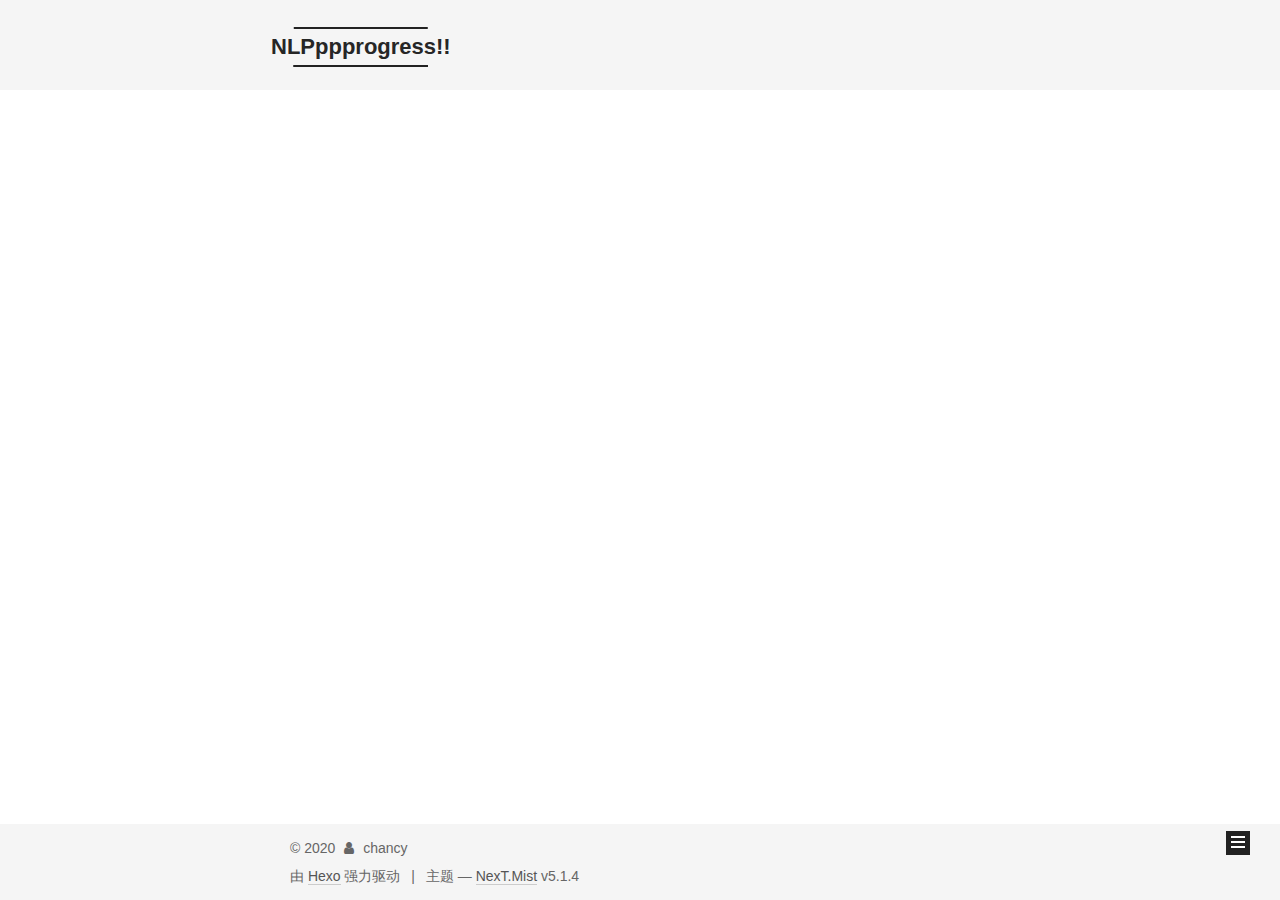
<file: archives/index.html>
<!DOCTYPE html>



  


<html class="theme-next mist use-motion" lang="zh-Hans">
<head>
  <!-- hexo-inject:begin --><!-- hexo-inject:end --><meta charset="UTF-8"/>
<meta http-equiv="X-UA-Compatible" content="IE=edge" />
<meta name="viewport" content="width=device-width, initial-scale=1, maximum-scale=1"/>
<meta name="theme-color" content="#222">









<meta http-equiv="Cache-Control" content="no-transform" />
<meta http-equiv="Cache-Control" content="no-siteapp" />
















  
  
  <link href="/libx/fancybox/source/jquery.fancybox.css?v=2.1.5" rel="stylesheet" type="text/css" />







<link href="/libx/font-awesome/css/font-awesome.min.css?v=4.6.2" rel="stylesheet" type="text/css" />

<link href="/css/main.css?v=5.1.4" rel="stylesheet" type="text/css" />


  <link rel="apple-touch-icon" sizes="180x180" href="/images/apple-touch-icon-next.png?v=5.1.4">


  <link rel="icon" type="image/png" sizes="32x32" href="/images/favicon-32x32-next.png?v=5.1.4">


  <link rel="icon" type="image/png" sizes="16x16" href="/images/favicon-16x16-next.png?v=5.1.4">


  <link rel="mask-icon" href="/images/logo.svg?v=5.1.4" color="#222">





  <meta name="keywords" content="Hexo, NexT" />










<meta name="description" content="Writing every day">
<meta property="og:type" content="website">
<meta property="og:title" content="NLPppprogress!!">
<meta property="og:url" content="http://yoursite.com/archives/index.html">
<meta property="og:site_name" content="NLPppprogress!!">
<meta property="og:description" content="Writing every day">
<meta property="article:author" content="chancy">
<meta name="twitter:card" content="summary">



<script type="text/javascript" id="hexo.configurations">
  var NexT = window.NexT || {};
  var CONFIG = {
    root: '/',
    scheme: 'Mist',
    version: '5.1.4',
    sidebar: {"position":"left","display":"always","offset":12,"b2t":false,"scrollpercent":false,"onmobile":false},
    fancybox: true,
    tabs: true,
    motion: {"enable":true,"async":false,"transition":{"post_block":"fadeIn","post_header":"slideDownIn","post_body":"slideDownIn","coll_header":"slideLeftIn","sidebar":"slideUpIn"}},
    duoshuo: {
      userId: '0',
      author: '博主'
    },
    algolia: {
      applicationID: '',
      apiKey: '',
      indexName: '',
      hits: {"per_page":10},
      labels: {"input_placeholder":"Search for Posts","hits_empty":"We didn't find any results for the search: ${query}","hits_stats":"${hits} results found in ${time} ms"}
    }
  };
</script>



  <link rel="canonical" href="http://yoursite.com/archives/"/>





  <title>归档 | NLPppprogress!!</title>
  








<meta name="generator" content="Hexo 4.2.0"><!-- hexo-inject:begin --><!-- hexo-inject:end --></head>

<body itemscope itemtype="http://schema.org/WebPage" lang="zh-Hans">

  
  
    
  

  <!-- hexo-inject:begin --><!-- hexo-inject:end --><div class="container sidebar-position-left page-archive">
    <div class="headband"></div>

    <header id="header" class="header" itemscope itemtype="http://schema.org/WPHeader">
      <div class="header-inner"><div class="site-brand-wrapper">
  <div class="site-meta ">
    

    <div class="custom-logo-site-title">
      <a href="/"  class="brand" rel="start">
        <span class="logo-line-before"><i></i></span>
        <span class="site-title">NLPppprogress!!</span>
        <span class="logo-line-after"><i></i></span>
      </a>
    </div>
      
        <p class="site-subtitle"></p>
      
  </div>

  <div class="site-nav-toggle">
    <button>
      <span class="btn-bar"></span>
      <span class="btn-bar"></span>
      <span class="btn-bar"></span>
    </button>
  </div>
</div>

<nav class="site-nav">
  

  
    <ul id="menu" class="menu">
      
        
        <li class="menu-item menu-item-home">
          <a href="/" rel="section">
            
              <i class="menu-item-icon fa fa-fw fa-question-circle"></i> <br />
            
            首页
          </a>
        </li>
      
        
        <li class="menu-item menu-item-archives">
          <a href="/archives" rel="section">
            
              <i class="menu-item-icon fa fa-fw fa-question-circle"></i> <br />
            
            归档
          </a>
        </li>
      
        
        <li class="menu-item menu-item-tags">
          <a href="/tags" rel="section">
            
              <i class="menu-item-icon fa fa-fw fa-question-circle"></i> <br />
            
            标签
          </a>
        </li>
      

      
    </ul>
  

  
</nav>



 </div>
    </header>

    <main id="main" class="main">
      <div class="main-inner">
        <div class="content-wrap">
          <div id="content" class="content">
            

  
  
  
  <div class="post-block archive">
    <div id="posts" class="posts-collapse">
      <span class="archive-move-on"></span>

      <span class="archive-page-counter">
        
        
        
          
        
        嗯..! 目前共计 3 篇日志。 继续努力。
      </span>

      

        
        
        

        
          
          <div class="collection-title">
            <h1 class="archive-year" id="archive-year-2020">2020</h1>
          </div>
        
        

        

  <article class="post post-type-normal" itemscope itemtype="http://schema.org/Article">
    <header class="post-header">

      <h2 class="post-title">
        
            <a class="post-title-link" href="/2020/01/13/pytorch-broadcast/" itemprop="url">
              
                <span itemprop="name">pytorch broadcast</span>
              
            </a>
        
      </h2>

      <div class="post-meta">
        <time class="post-time" itemprop="dateCreated"
              datetime="2020-01-13T12:38:24+08:00"
              content="2020-01-13" >
          01-13
        </time>
      </div>

    </header>
  </article>



      

        
        
        

        
        

        

  <article class="post post-type-normal" itemscope itemtype="http://schema.org/Article">
    <header class="post-header">

      <h2 class="post-title">
        
            <a class="post-title-link" href="/2020/01/12/Attention/" itemprop="url">
              
                <span itemprop="name">Attention!</span>
              
            </a>
        
      </h2>

      <div class="post-meta">
        <time class="post-time" itemprop="dateCreated"
              datetime="2020-01-12T22:04:34+08:00"
              content="2020-01-12" >
          01-12
        </time>
      </div>

    </header>
  </article>



      

        
        
        

        
        

        

  <article class="post post-type-normal" itemscope itemtype="http://schema.org/Article">
    <header class="post-header">

      <h2 class="post-title">
        
            <a class="post-title-link" href="/2020/01/11/helloworld/" itemprop="url">
              
                <span itemprop="name">helloworld</span>
              
            </a>
        
      </h2>

      <div class="post-meta">
        <time class="post-time" itemprop="dateCreated"
              datetime="2020-01-11T01:29:40+08:00"
              content="2020-01-11" >
          01-11
        </time>
      </div>

    </header>
  </article>



      

    </div>
  </div>
  
  
  

  



          </div>
          


          

        </div>
        
          
  
  <div class="sidebar-toggle">
    <div class="sidebar-toggle-line-wrap">
      <span class="sidebar-toggle-line sidebar-toggle-line-first"></span>
      <span class="sidebar-toggle-line sidebar-toggle-line-middle"></span>
      <span class="sidebar-toggle-line sidebar-toggle-line-last"></span>
    </div>
  </div>

  <aside id="sidebar" class="sidebar">
    
    <div class="sidebar-inner">

      

      

      <section class="site-overview-wrap sidebar-panel sidebar-panel-active">
        <div class="site-overview">
          <div class="site-author motion-element" itemprop="author" itemscope itemtype="http://schema.org/Person">
            
              <img class="site-author-image" itemprop="image"
                src="/uploads/avatar.jpg"
                alt="chancy" />
            
              <p class="site-author-name" itemprop="name">chancy</p>
              <p class="site-description motion-element" itemprop="description">Writing every day</p>
          </div>

          <nav class="site-state motion-element">

            
              <div class="site-state-item site-state-posts">
              
                <a href="/archives">
              
                  <span class="site-state-item-count">3</span>
                  <span class="site-state-item-name">日志</span>
                </a>
              </div>
            

            

            

          </nav>

          

          
            <div class="links-of-author motion-element">
                
                  <span class="links-of-author-item">
                    <a href="https://github.com/anchenxin" target="_blank" title="GitHub">
                      
                        <i class="fa fa-fw fa-github"></i>GitHub</a>
                  </span>
                
                  <span class="links-of-author-item">
                    <a href="mailto:cxan16@fudan.edu.cn" target="_blank" title="E-Mail">
                      
                        <i class="fa fa-fw fa-envelope"></i>E-Mail</a>
                  </span>
                
                  <span class="links-of-author-item">
                    <a href="https://plus.google.com/chancy" target="_blank" title="Google">
                      
                        <i class="fa fa-fw fa-google"></i>Google</a>
                  </span>
                
                  <span class="links-of-author-item">
                    <a href="https://twitter.com/chancy" target="_blank" title="Twitter">
                      
                        <i class="fa fa-fw fa-twitter"></i>Twitter</a>
                  </span>
                
            </div>
          

          
          

          
          

          

        </div>
      </section>

      

      

    </div>
  </aside>


        
      </div>
    </main>

    <footer id="footer" class="footer">
      <div class="footer-inner">
        <div class="copyright">&copy; <span itemprop="copyrightYear">2020</span>
  <span class="with-love">
    <i class="fa fa-user"></i>
  </span>
  <span class="author" itemprop="copyrightHolder">chancy</span>

  
</div>


  <div class="powered-by">由 <a class="theme-link" target="_blank" href="https://hexo.io">Hexo</a> 强力驱动</div>



  <span class="post-meta-divider">|</span>



  <div class="theme-info">主题 &mdash; <a class="theme-link" target="_blank" href="https://github.com/iissnan/hexo-theme-next">NexT.Mist</a> v5.1.4</div>




        







        
      </div>
    </footer>

    
      <div class="back-to-top">
        <i class="fa fa-arrow-up"></i>
        
      </div>
    

    

  </div>

  

<script type="text/javascript">
  if (Object.prototype.toString.call(window.Promise) !== '[object Function]') {
    window.Promise = null;
  }
</script>









  












  
  
    <script type="text/javascript" src="/libx/jquery/index.js?v=2.1.3"></script>
  

  
  
    <script type="text/javascript" src="/libx/fastclick/lib/fastclick.min.js?v=1.0.6"></script>
  

  
  
    <script type="text/javascript" src="/libx/jquery_lazyload/jquery.lazyload.js?v=1.9.7"></script>
  

  
  
    <script type="text/javascript" src="/libx/velocity/velocity.min.js?v=1.2.1"></script>
  

  
  
    <script type="text/javascript" src="/libx/velocity/velocity.ui.min.js?v=1.2.1"></script>
  

  
  
    <script type="text/javascript" src="/libx/fancybox/source/jquery.fancybox.pack.js?v=2.1.5"></script>
  


  


  <script type="text/javascript" src="/js/src/utils.js?v=5.1.4"></script>

  <script type="text/javascript" src="/js/src/motion.js?v=5.1.4"></script>



  
  

  

  


  <script type="text/javascript" src="/js/src/bootstrap.js?v=5.1.4"></script>



  


  




	





  





  












  





  

  

  

  
  

  
  
    <script type="text/x-mathjax-config">
      MathJax.Hub.Config({
        tex2jax: {
          inlineMath: [ ['$','$'], ["\\(","\\)"]  ],
          processEscapes: true,
          skipTags: ['script', 'noscript', 'style', 'textarea', 'pre', 'code']
        }
      });
    </script>

    <script type="text/x-mathjax-config">
      MathJax.Hub.Queue(function() {
        var all = MathJax.Hub.getAllJax(), i;
        for (i=0; i < all.length; i += 1) {
          all[i].SourceElement().parentNode.className += ' has-jax';
        }
      });
    </script>
    <script type="text/javascript" src="//cdn.mathjax.org/mathjax/latest/MathJax.js?config=TeX-AMS-MML_HTMLorMML"></script><!-- hexo-inject:begin --><!-- hexo-inject:end -->
  


  

  

</body>
</html>
</file>
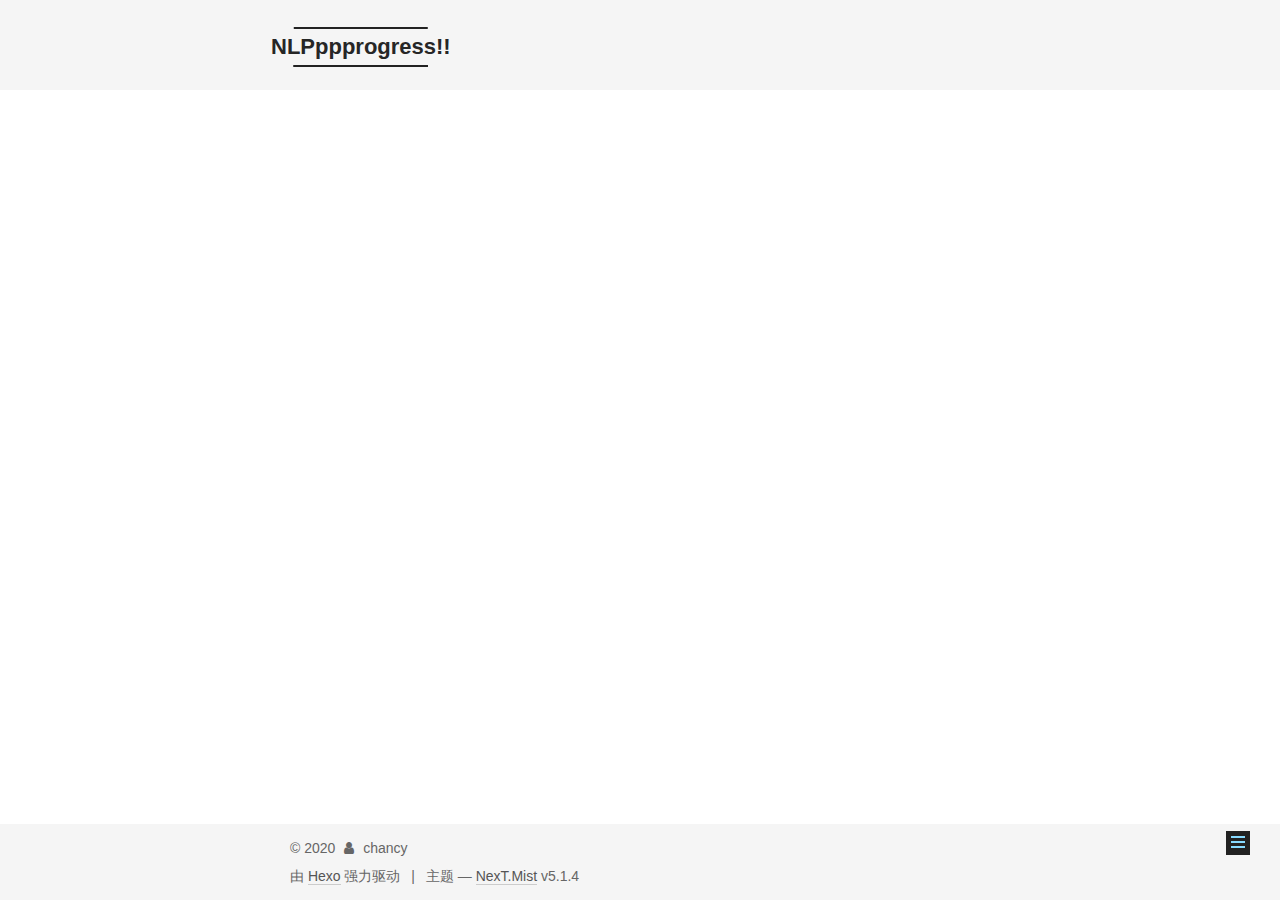
<file: categories/index.html>
<!DOCTYPE html>



  


<html class="theme-next mist use-motion" lang="zh-Hans">
<head>
  <!-- hexo-inject:begin --><!-- hexo-inject:end --><meta charset="UTF-8"/>
<meta http-equiv="X-UA-Compatible" content="IE=edge" />
<meta name="viewport" content="width=device-width, initial-scale=1, maximum-scale=1"/>
<meta name="theme-color" content="#222">









<meta http-equiv="Cache-Control" content="no-transform" />
<meta http-equiv="Cache-Control" content="no-siteapp" />
















  
  
  <link href="/libx/fancybox/source/jquery.fancybox.css?v=2.1.5" rel="stylesheet" type="text/css" />







<link href="/libx/font-awesome/css/font-awesome.min.css?v=4.6.2" rel="stylesheet" type="text/css" />

<link href="/css/main.css?v=5.1.4" rel="stylesheet" type="text/css" />


  <link rel="apple-touch-icon" sizes="180x180" href="/images/apple-touch-icon-next.png?v=5.1.4">


  <link rel="icon" type="image/png" sizes="32x32" href="/images/favicon-32x32-next.png?v=5.1.4">


  <link rel="icon" type="image/png" sizes="16x16" href="/images/favicon-16x16-next.png?v=5.1.4">


  <link rel="mask-icon" href="/images/logo.svg?v=5.1.4" color="#222">





  <meta name="keywords" content="Hexo, NexT" />










<meta name="description" content="Writing every day">
<meta property="og:type" content="website">
<meta property="og:title" content="categories">
<meta property="og:url" content="http://yoursite.com/categories/index.html">
<meta property="og:site_name" content="NLPppprogress!!">
<meta property="og:description" content="Writing every day">
<meta property="article:published_time" content="2020-01-11T04:51:50.772Z">
<meta property="article:modified_time" content="2020-01-11T04:51:30.790Z">
<meta property="article:author" content="chancy">
<meta name="twitter:card" content="summary">



<script type="text/javascript" id="hexo.configurations">
  var NexT = window.NexT || {};
  var CONFIG = {
    root: '/',
    scheme: 'Mist',
    version: '5.1.4',
    sidebar: {"position":"left","display":"always","offset":12,"b2t":false,"scrollpercent":false,"onmobile":false},
    fancybox: true,
    tabs: true,
    motion: {"enable":true,"async":false,"transition":{"post_block":"fadeIn","post_header":"slideDownIn","post_body":"slideDownIn","coll_header":"slideLeftIn","sidebar":"slideUpIn"}},
    duoshuo: {
      userId: '0',
      author: '博主'
    },
    algolia: {
      applicationID: '',
      apiKey: '',
      indexName: '',
      hits: {"per_page":10},
      labels: {"input_placeholder":"Search for Posts","hits_empty":"We didn't find any results for the search: ${query}","hits_stats":"${hits} results found in ${time} ms"}
    }
  };
</script>



  <link rel="canonical" href="http://yoursite.com/categories/"/>





  <title>categories | NLPppprogress!!</title>
  








<meta name="generator" content="Hexo 4.2.0"><!-- hexo-inject:begin --><!-- hexo-inject:end --></head>

<body itemscope itemtype="http://schema.org/WebPage" lang="zh-Hans">

  
  
    
  

  <!-- hexo-inject:begin --><!-- hexo-inject:end --><div class="container sidebar-position-left page-post-detail">
    <div class="headband"></div>

    <header id="header" class="header" itemscope itemtype="http://schema.org/WPHeader">
      <div class="header-inner"><div class="site-brand-wrapper">
  <div class="site-meta ">
    

    <div class="custom-logo-site-title">
      <a href="/"  class="brand" rel="start">
        <span class="logo-line-before"><i></i></span>
        <span class="site-title">NLPppprogress!!</span>
        <span class="logo-line-after"><i></i></span>
      </a>
    </div>
      
        <p class="site-subtitle"></p>
      
  </div>

  <div class="site-nav-toggle">
    <button>
      <span class="btn-bar"></span>
      <span class="btn-bar"></span>
      <span class="btn-bar"></span>
    </button>
  </div>
</div>

<nav class="site-nav">
  

  
    <ul id="menu" class="menu">
      
        
        <li class="menu-item menu-item-home">
          <a href="/" rel="section">
            
              <i class="menu-item-icon fa fa-fw fa-question-circle"></i> <br />
            
            首页
          </a>
        </li>
      
        
        <li class="menu-item menu-item-archives">
          <a href="/archives" rel="section">
            
              <i class="menu-item-icon fa fa-fw fa-question-circle"></i> <br />
            
            归档
          </a>
        </li>
      
        
        <li class="menu-item menu-item-tags">
          <a href="/tags" rel="section">
            
              <i class="menu-item-icon fa fa-fw fa-question-circle"></i> <br />
            
            标签
          </a>
        </li>
      

      
    </ul>
  

  
</nav>



 </div>
    </header>

    <main id="main" class="main">
      <div class="main-inner">
        <div class="content-wrap">
          <div id="content" class="content">
            

  <div id="posts" class="posts-expand">
    
    
    
    <div class="post-block page">
      <header class="post-header">

	<h1 class="post-title" itemprop="name headline">categories</h1>



</header>

      
      
      
      <div class="post-body">
        
        
          
        
      </div>
      
      
      
    </div>
    
    
    
  </div>


          </div>
          


          

  



        </div>
        
          
  
  <div class="sidebar-toggle">
    <div class="sidebar-toggle-line-wrap">
      <span class="sidebar-toggle-line sidebar-toggle-line-first"></span>
      <span class="sidebar-toggle-line sidebar-toggle-line-middle"></span>
      <span class="sidebar-toggle-line sidebar-toggle-line-last"></span>
    </div>
  </div>

  <aside id="sidebar" class="sidebar">
    
    <div class="sidebar-inner">

      

      

      <section class="site-overview-wrap sidebar-panel sidebar-panel-active">
        <div class="site-overview">
          <div class="site-author motion-element" itemprop="author" itemscope itemtype="http://schema.org/Person">
            
              <img class="site-author-image" itemprop="image"
                src="/uploads/avatar.jpg"
                alt="chancy" />
            
              <p class="site-author-name" itemprop="name">chancy</p>
              <p class="site-description motion-element" itemprop="description">Writing every day</p>
          </div>

          <nav class="site-state motion-element">

            
              <div class="site-state-item site-state-posts">
              
                <a href="/archives">
              
                  <span class="site-state-item-count">6</span>
                  <span class="site-state-item-name">日志</span>
                </a>
              </div>
            

            

            

          </nav>

          

          
            <div class="links-of-author motion-element">
                
                  <span class="links-of-author-item">
                    <a href="https://github.com/anchenxin" target="_blank" title="GitHub">
                      
                        <i class="fa fa-fw fa-github"></i>GitHub</a>
                  </span>
                
                  <span class="links-of-author-item">
                    <a href="mailto:cxan16@fudan.edu.cn" target="_blank" title="E-Mail">
                      
                        <i class="fa fa-fw fa-envelope"></i>E-Mail</a>
                  </span>
                
                  <span class="links-of-author-item">
                    <a href="https://plus.google.com/chancy" target="_blank" title="Google">
                      
                        <i class="fa fa-fw fa-google"></i>Google</a>
                  </span>
                
                  <span class="links-of-author-item">
                    <a href="https://twitter.com/chancy" target="_blank" title="Twitter">
                      
                        <i class="fa fa-fw fa-twitter"></i>Twitter</a>
                  </span>
                
            </div>
          

          
          

          
          

          

        </div>
      </section>

      

      

    </div>
  </aside>


        
      </div>
    </main>

    <footer id="footer" class="footer">
      <div class="footer-inner">
        <div class="copyright">&copy; <span itemprop="copyrightYear">2020</span>
  <span class="with-love">
    <i class="fa fa-user"></i>
  </span>
  <span class="author" itemprop="copyrightHolder">chancy</span>

  
</div>


  <div class="powered-by">由 <a class="theme-link" target="_blank" href="https://hexo.io">Hexo</a> 强力驱动</div>



  <span class="post-meta-divider">|</span>



  <div class="theme-info">主题 &mdash; <a class="theme-link" target="_blank" href="https://github.com/iissnan/hexo-theme-next">NexT.Mist</a> v5.1.4</div>




        







        
      </div>
    </footer>

    
      <div class="back-to-top">
        <i class="fa fa-arrow-up"></i>
        
      </div>
    

    

  </div>

  

<script type="text/javascript">
  if (Object.prototype.toString.call(window.Promise) !== '[object Function]') {
    window.Promise = null;
  }
</script>









  












  
  
    <script type="text/javascript" src="/libx/jquery/index.js?v=2.1.3"></script>
  

  
  
    <script type="text/javascript" src="/libx/fastclick/lib/fastclick.min.js?v=1.0.6"></script>
  

  
  
    <script type="text/javascript" src="/libx/jquery_lazyload/jquery.lazyload.js?v=1.9.7"></script>
  

  
  
    <script type="text/javascript" src="/libx/velocity/velocity.min.js?v=1.2.1"></script>
  

  
  
    <script type="text/javascript" src="/libx/velocity/velocity.ui.min.js?v=1.2.1"></script>
  

  
  
    <script type="text/javascript" src="/libx/fancybox/source/jquery.fancybox.pack.js?v=2.1.5"></script>
  


  


  <script type="text/javascript" src="/js/src/utils.js?v=5.1.4"></script>

  <script type="text/javascript" src="/js/src/motion.js?v=5.1.4"></script>



  
  

  
  <script type="text/javascript" src="/js/src/scrollspy.js?v=5.1.4"></script>
<script type="text/javascript" src="/js/src/post-details.js?v=5.1.4"></script>



  


  <script type="text/javascript" src="/js/src/bootstrap.js?v=5.1.4"></script>



  


  




	





  





  












  





  

  

  

  
  

  
  
    <script type="text/x-mathjax-config">
      MathJax.Hub.Config({
        tex2jax: {
          inlineMath: [ ['$','$'], ["\\(","\\)"]  ],
          processEscapes: true,
          skipTags: ['script', 'noscript', 'style', 'textarea', 'pre', 'code']
        }
      });
    </script>

    <script type="text/x-mathjax-config">
      MathJax.Hub.Queue(function() {
        var all = MathJax.Hub.getAllJax(), i;
        for (i=0; i < all.length; i += 1) {
          all[i].SourceElement().parentNode.className += ' has-jax';
        }
      });
    </script>
    <script type="text/javascript" src="//cdn.mathjax.org/mathjax/latest/MathJax.js?config=TeX-AMS-MML_HTMLorMML"></script><!-- hexo-inject:begin --><!-- hexo-inject:end -->
  


  

  

</body>
</html>
</file>
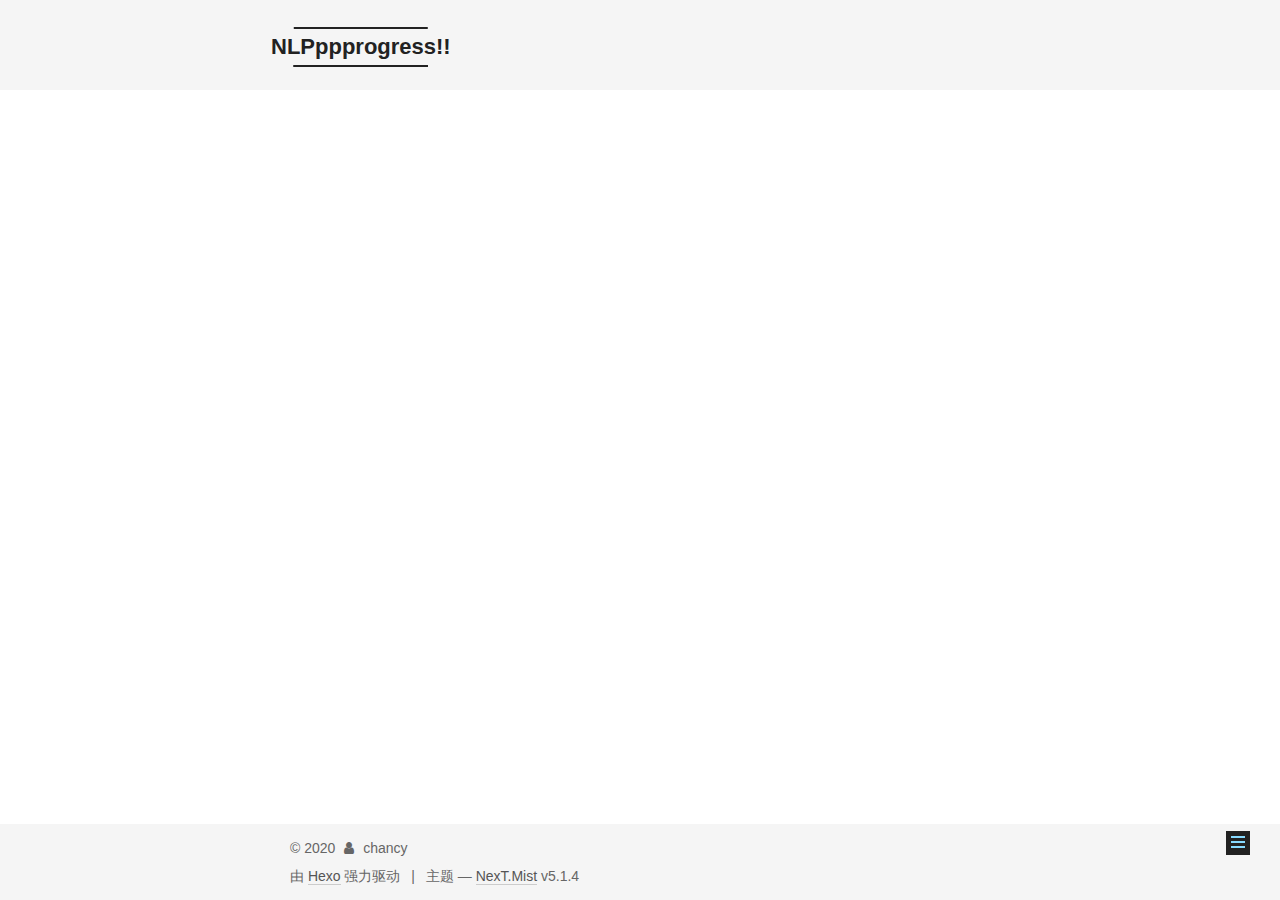
<file: tags/index.html>
<!DOCTYPE html>



  


<html class="theme-next mist use-motion" lang="zh-Hans">
<head>
  <!-- hexo-inject:begin --><!-- hexo-inject:end --><meta charset="UTF-8"/>
<meta http-equiv="X-UA-Compatible" content="IE=edge" />
<meta name="viewport" content="width=device-width, initial-scale=1, maximum-scale=1"/>
<meta name="theme-color" content="#222">









<meta http-equiv="Cache-Control" content="no-transform" />
<meta http-equiv="Cache-Control" content="no-siteapp" />
















  
  
  <link href="/libx/fancybox/source/jquery.fancybox.css?v=2.1.5" rel="stylesheet" type="text/css" />







<link href="/libx/font-awesome/css/font-awesome.min.css?v=4.6.2" rel="stylesheet" type="text/css" />

<link href="/css/main.css?v=5.1.4" rel="stylesheet" type="text/css" />


  <link rel="apple-touch-icon" sizes="180x180" href="/images/apple-touch-icon-next.png?v=5.1.4">


  <link rel="icon" type="image/png" sizes="32x32" href="/images/favicon-32x32-next.png?v=5.1.4">


  <link rel="icon" type="image/png" sizes="16x16" href="/images/favicon-16x16-next.png?v=5.1.4">


  <link rel="mask-icon" href="/images/logo.svg?v=5.1.4" color="#222">





  <meta name="keywords" content="Hexo, NexT" />










<meta name="description" content="Writing every day">
<meta property="og:type" content="website">
<meta property="og:title" content="tags">
<meta property="og:url" content="http://yoursite.com/tags/index.html">
<meta property="og:site_name" content="NLPppprogress!!">
<meta property="og:description" content="Writing every day">
<meta property="article:published_time" content="2020-01-11T04:51:45.968Z">
<meta property="article:modified_time" content="2020-01-11T04:50:44.967Z">
<meta property="article:author" content="chancy">
<meta name="twitter:card" content="summary">



<script type="text/javascript" id="hexo.configurations">
  var NexT = window.NexT || {};
  var CONFIG = {
    root: '/',
    scheme: 'Mist',
    version: '5.1.4',
    sidebar: {"position":"left","display":"always","offset":12,"b2t":false,"scrollpercent":false,"onmobile":false},
    fancybox: true,
    tabs: true,
    motion: {"enable":true,"async":false,"transition":{"post_block":"fadeIn","post_header":"slideDownIn","post_body":"slideDownIn","coll_header":"slideLeftIn","sidebar":"slideUpIn"}},
    duoshuo: {
      userId: '0',
      author: '博主'
    },
    algolia: {
      applicationID: '',
      apiKey: '',
      indexName: '',
      hits: {"per_page":10},
      labels: {"input_placeholder":"Search for Posts","hits_empty":"We didn't find any results for the search: ${query}","hits_stats":"${hits} results found in ${time} ms"}
    }
  };
</script>



  <link rel="canonical" href="http://yoursite.com/tags/"/>





  <title>tags | NLPppprogress!!</title>
  








<meta name="generator" content="Hexo 4.2.0"><!-- hexo-inject:begin --><!-- hexo-inject:end --></head>

<body itemscope itemtype="http://schema.org/WebPage" lang="zh-Hans">

  
  
    
  

  <!-- hexo-inject:begin --><!-- hexo-inject:end --><div class="container sidebar-position-left page-post-detail">
    <div class="headband"></div>

    <header id="header" class="header" itemscope itemtype="http://schema.org/WPHeader">
      <div class="header-inner"><div class="site-brand-wrapper">
  <div class="site-meta ">
    

    <div class="custom-logo-site-title">
      <a href="/"  class="brand" rel="start">
        <span class="logo-line-before"><i></i></span>
        <span class="site-title">NLPppprogress!!</span>
        <span class="logo-line-after"><i></i></span>
      </a>
    </div>
      
        <p class="site-subtitle"></p>
      
  </div>

  <div class="site-nav-toggle">
    <button>
      <span class="btn-bar"></span>
      <span class="btn-bar"></span>
      <span class="btn-bar"></span>
    </button>
  </div>
</div>

<nav class="site-nav">
  

  
    <ul id="menu" class="menu">
      
        
        <li class="menu-item menu-item-home">
          <a href="/" rel="section">
            
              <i class="menu-item-icon fa fa-fw fa-question-circle"></i> <br />
            
            首页
          </a>
        </li>
      
        
        <li class="menu-item menu-item-archives">
          <a href="/archives" rel="section">
            
              <i class="menu-item-icon fa fa-fw fa-question-circle"></i> <br />
            
            归档
          </a>
        </li>
      
        
        <li class="menu-item menu-item-tags">
          <a href="/tags" rel="section">
            
              <i class="menu-item-icon fa fa-fw fa-question-circle"></i> <br />
            
            标签
          </a>
        </li>
      

      
    </ul>
  

  
</nav>



 </div>
    </header>

    <main id="main" class="main">
      <div class="main-inner">
        <div class="content-wrap">
          <div id="content" class="content">
            

  <div id="posts" class="posts-expand">
    
    
    
    <div class="post-block page">
      <header class="post-header">

	<h1 class="post-title" itemprop="name headline">tags</h1>



</header>

      
      
      
      <div class="post-body">
        
        
          
        
      </div>
      
      
      
    </div>
    
    
    
  </div>


          </div>
          


          

  



        </div>
        
          
  
  <div class="sidebar-toggle">
    <div class="sidebar-toggle-line-wrap">
      <span class="sidebar-toggle-line sidebar-toggle-line-first"></span>
      <span class="sidebar-toggle-line sidebar-toggle-line-middle"></span>
      <span class="sidebar-toggle-line sidebar-toggle-line-last"></span>
    </div>
  </div>

  <aside id="sidebar" class="sidebar">
    
    <div class="sidebar-inner">

      

      

      <section class="site-overview-wrap sidebar-panel sidebar-panel-active">
        <div class="site-overview">
          <div class="site-author motion-element" itemprop="author" itemscope itemtype="http://schema.org/Person">
            
              <img class="site-author-image" itemprop="image"
                src="/uploads/avatar.jpg"
                alt="chancy" />
            
              <p class="site-author-name" itemprop="name">chancy</p>
              <p class="site-description motion-element" itemprop="description">Writing every day</p>
          </div>

          <nav class="site-state motion-element">

            
              <div class="site-state-item site-state-posts">
              
                <a href="/archives">
              
                  <span class="site-state-item-count">6</span>
                  <span class="site-state-item-name">日志</span>
                </a>
              </div>
            

            

            

          </nav>

          

          
            <div class="links-of-author motion-element">
                
                  <span class="links-of-author-item">
                    <a href="https://github.com/anchenxin" target="_blank" title="GitHub">
                      
                        <i class="fa fa-fw fa-github"></i>GitHub</a>
                  </span>
                
                  <span class="links-of-author-item">
                    <a href="mailto:cxan16@fudan.edu.cn" target="_blank" title="E-Mail">
                      
                        <i class="fa fa-fw fa-envelope"></i>E-Mail</a>
                  </span>
                
                  <span class="links-of-author-item">
                    <a href="https://plus.google.com/chancy" target="_blank" title="Google">
                      
                        <i class="fa fa-fw fa-google"></i>Google</a>
                  </span>
                
                  <span class="links-of-author-item">
                    <a href="https://twitter.com/chancy" target="_blank" title="Twitter">
                      
                        <i class="fa fa-fw fa-twitter"></i>Twitter</a>
                  </span>
                
            </div>
          

          
          

          
          

          

        </div>
      </section>

      

      

    </div>
  </aside>


        
      </div>
    </main>

    <footer id="footer" class="footer">
      <div class="footer-inner">
        <div class="copyright">&copy; <span itemprop="copyrightYear">2020</span>
  <span class="with-love">
    <i class="fa fa-user"></i>
  </span>
  <span class="author" itemprop="copyrightHolder">chancy</span>

  
</div>


  <div class="powered-by">由 <a class="theme-link" target="_blank" href="https://hexo.io">Hexo</a> 强力驱动</div>



  <span class="post-meta-divider">|</span>



  <div class="theme-info">主题 &mdash; <a class="theme-link" target="_blank" href="https://github.com/iissnan/hexo-theme-next">NexT.Mist</a> v5.1.4</div>




        







        
      </div>
    </footer>

    
      <div class="back-to-top">
        <i class="fa fa-arrow-up"></i>
        
      </div>
    

    

  </div>

  

<script type="text/javascript">
  if (Object.prototype.toString.call(window.Promise) !== '[object Function]') {
    window.Promise = null;
  }
</script>









  












  
  
    <script type="text/javascript" src="/libx/jquery/index.js?v=2.1.3"></script>
  

  
  
    <script type="text/javascript" src="/libx/fastclick/lib/fastclick.min.js?v=1.0.6"></script>
  

  
  
    <script type="text/javascript" src="/libx/jquery_lazyload/jquery.lazyload.js?v=1.9.7"></script>
  

  
  
    <script type="text/javascript" src="/libx/velocity/velocity.min.js?v=1.2.1"></script>
  

  
  
    <script type="text/javascript" src="/libx/velocity/velocity.ui.min.js?v=1.2.1"></script>
  

  
  
    <script type="text/javascript" src="/libx/fancybox/source/jquery.fancybox.pack.js?v=2.1.5"></script>
  


  


  <script type="text/javascript" src="/js/src/utils.js?v=5.1.4"></script>

  <script type="text/javascript" src="/js/src/motion.js?v=5.1.4"></script>



  
  

  
  <script type="text/javascript" src="/js/src/scrollspy.js?v=5.1.4"></script>
<script type="text/javascript" src="/js/src/post-details.js?v=5.1.4"></script>



  


  <script type="text/javascript" src="/js/src/bootstrap.js?v=5.1.4"></script>



  


  




	





  





  












  





  

  

  

  
  

  
  
    <script type="text/x-mathjax-config">
      MathJax.Hub.Config({
        tex2jax: {
          inlineMath: [ ['$','$'], ["\\(","\\)"]  ],
          processEscapes: true,
          skipTags: ['script', 'noscript', 'style', 'textarea', 'pre', 'code']
        }
      });
    </script>

    <script type="text/x-mathjax-config">
      MathJax.Hub.Queue(function() {
        var all = MathJax.Hub.getAllJax(), i;
        for (i=0; i < all.length; i += 1) {
          all[i].SourceElement().parentNode.className += ' has-jax';
        }
      });
    </script>
    <script type="text/javascript" src="//cdn.mathjax.org/mathjax/latest/MathJax.js?config=TeX-AMS-MML_HTMLorMML"></script><!-- hexo-inject:begin --><!-- hexo-inject:end -->
  


  

  

</body>
</html>
</file>
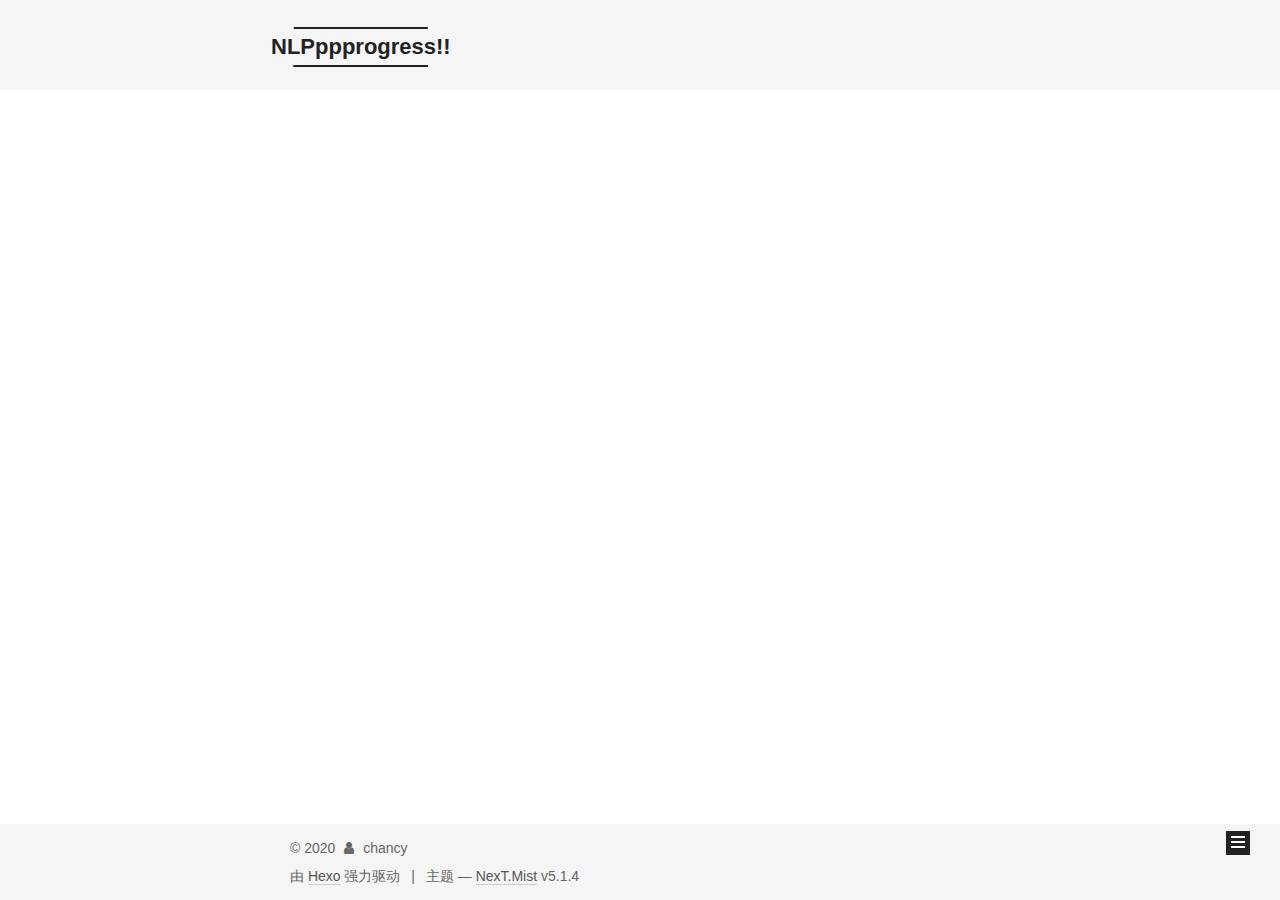
<file: archives/2020/index.html>
<!DOCTYPE html>



  


<html class="theme-next mist use-motion" lang="zh-Hans">
<head>
  <!-- hexo-inject:begin --><!-- hexo-inject:end --><meta charset="UTF-8"/>
<meta http-equiv="X-UA-Compatible" content="IE=edge" />
<meta name="viewport" content="width=device-width, initial-scale=1, maximum-scale=1"/>
<meta name="theme-color" content="#222">









<meta http-equiv="Cache-Control" content="no-transform" />
<meta http-equiv="Cache-Control" content="no-siteapp" />
















  
  
  <link href="/libx/fancybox/source/jquery.fancybox.css?v=2.1.5" rel="stylesheet" type="text/css" />







<link href="/libx/font-awesome/css/font-awesome.min.css?v=4.6.2" rel="stylesheet" type="text/css" />

<link href="/css/main.css?v=5.1.4" rel="stylesheet" type="text/css" />


  <link rel="apple-touch-icon" sizes="180x180" href="/images/apple-touch-icon-next.png?v=5.1.4">


  <link rel="icon" type="image/png" sizes="32x32" href="/images/favicon-32x32-next.png?v=5.1.4">


  <link rel="icon" type="image/png" sizes="16x16" href="/images/favicon-16x16-next.png?v=5.1.4">


  <link rel="mask-icon" href="/images/logo.svg?v=5.1.4" color="#222">





  <meta name="keywords" content="Hexo, NexT" />










<meta name="description" content="Writing every day">
<meta property="og:type" content="website">
<meta property="og:title" content="NLPppprogress!!">
<meta property="og:url" content="http://yoursite.com/archives/2020/index.html">
<meta property="og:site_name" content="NLPppprogress!!">
<meta property="og:description" content="Writing every day">
<meta property="article:author" content="chancy">
<meta name="twitter:card" content="summary">



<script type="text/javascript" id="hexo.configurations">
  var NexT = window.NexT || {};
  var CONFIG = {
    root: '/',
    scheme: 'Mist',
    version: '5.1.4',
    sidebar: {"position":"left","display":"always","offset":12,"b2t":false,"scrollpercent":false,"onmobile":false},
    fancybox: true,
    tabs: true,
    motion: {"enable":true,"async":false,"transition":{"post_block":"fadeIn","post_header":"slideDownIn","post_body":"slideDownIn","coll_header":"slideLeftIn","sidebar":"slideUpIn"}},
    duoshuo: {
      userId: '0',
      author: '博主'
    },
    algolia: {
      applicationID: '',
      apiKey: '',
      indexName: '',
      hits: {"per_page":10},
      labels: {"input_placeholder":"Search for Posts","hits_empty":"We didn't find any results for the search: ${query}","hits_stats":"${hits} results found in ${time} ms"}
    }
  };
</script>



  <link rel="canonical" href="http://yoursite.com/archives/2020/"/>





  <title>归档 | NLPppprogress!!</title>
  








<meta name="generator" content="Hexo 4.2.0"><!-- hexo-inject:begin --><!-- hexo-inject:end --></head>

<body itemscope itemtype="http://schema.org/WebPage" lang="zh-Hans">

  
  
    
  

  <!-- hexo-inject:begin --><!-- hexo-inject:end --><div class="container sidebar-position-left page-archive">
    <div class="headband"></div>

    <header id="header" class="header" itemscope itemtype="http://schema.org/WPHeader">
      <div class="header-inner"><div class="site-brand-wrapper">
  <div class="site-meta ">
    

    <div class="custom-logo-site-title">
      <a href="/"  class="brand" rel="start">
        <span class="logo-line-before"><i></i></span>
        <span class="site-title">NLPppprogress!!</span>
        <span class="logo-line-after"><i></i></span>
      </a>
    </div>
      
        <p class="site-subtitle"></p>
      
  </div>

  <div class="site-nav-toggle">
    <button>
      <span class="btn-bar"></span>
      <span class="btn-bar"></span>
      <span class="btn-bar"></span>
    </button>
  </div>
</div>

<nav class="site-nav">
  

  
    <ul id="menu" class="menu">
      
        
        <li class="menu-item menu-item-home">
          <a href="/" rel="section">
            
              <i class="menu-item-icon fa fa-fw fa-question-circle"></i> <br />
            
            首页
          </a>
        </li>
      
        
        <li class="menu-item menu-item-archives">
          <a href="/archives" rel="section">
            
              <i class="menu-item-icon fa fa-fw fa-question-circle"></i> <br />
            
            归档
          </a>
        </li>
      
        
        <li class="menu-item menu-item-tags">
          <a href="/tags" rel="section">
            
              <i class="menu-item-icon fa fa-fw fa-question-circle"></i> <br />
            
            标签
          </a>
        </li>
      

      
    </ul>
  

  
</nav>



 </div>
    </header>

    <main id="main" class="main">
      <div class="main-inner">
        <div class="content-wrap">
          <div id="content" class="content">
            

  
  
  
  <div class="post-block archive">
    <div id="posts" class="posts-collapse">
      <span class="archive-move-on"></span>

      <span class="archive-page-counter">
        
        
        
          
        
        嗯..! 目前共计 3 篇日志。 继续努力。
      </span>

      

        
        
        

        
          
          <div class="collection-title">
            <h1 class="archive-year" id="archive-year-2020">2020</h1>
          </div>
        
        

        

  <article class="post post-type-normal" itemscope itemtype="http://schema.org/Article">
    <header class="post-header">

      <h2 class="post-title">
        
            <a class="post-title-link" href="/2020/01/13/pytorch-broadcast/" itemprop="url">
              
                <span itemprop="name">pytorch broadcast</span>
              
            </a>
        
      </h2>

      <div class="post-meta">
        <time class="post-time" itemprop="dateCreated"
              datetime="2020-01-13T12:38:24+08:00"
              content="2020-01-13" >
          01-13
        </time>
      </div>

    </header>
  </article>



      

        
        
        

        
        

        

  <article class="post post-type-normal" itemscope itemtype="http://schema.org/Article">
    <header class="post-header">

      <h2 class="post-title">
        
            <a class="post-title-link" href="/2020/01/12/Attention/" itemprop="url">
              
                <span itemprop="name">Attention!</span>
              
            </a>
        
      </h2>

      <div class="post-meta">
        <time class="post-time" itemprop="dateCreated"
              datetime="2020-01-12T22:04:34+08:00"
              content="2020-01-12" >
          01-12
        </time>
      </div>

    </header>
  </article>



      

        
        
        

        
        

        

  <article class="post post-type-normal" itemscope itemtype="http://schema.org/Article">
    <header class="post-header">

      <h2 class="post-title">
        
            <a class="post-title-link" href="/2020/01/11/helloworld/" itemprop="url">
              
                <span itemprop="name">helloworld</span>
              
            </a>
        
      </h2>

      <div class="post-meta">
        <time class="post-time" itemprop="dateCreated"
              datetime="2020-01-11T01:29:40+08:00"
              content="2020-01-11" >
          01-11
        </time>
      </div>

    </header>
  </article>



      

    </div>
  </div>
  
  
  

  



          </div>
          


          

        </div>
        
          
  
  <div class="sidebar-toggle">
    <div class="sidebar-toggle-line-wrap">
      <span class="sidebar-toggle-line sidebar-toggle-line-first"></span>
      <span class="sidebar-toggle-line sidebar-toggle-line-middle"></span>
      <span class="sidebar-toggle-line sidebar-toggle-line-last"></span>
    </div>
  </div>

  <aside id="sidebar" class="sidebar">
    
    <div class="sidebar-inner">

      

      

      <section class="site-overview-wrap sidebar-panel sidebar-panel-active">
        <div class="site-overview">
          <div class="site-author motion-element" itemprop="author" itemscope itemtype="http://schema.org/Person">
            
              <img class="site-author-image" itemprop="image"
                src="/uploads/avatar.jpg"
                alt="chancy" />
            
              <p class="site-author-name" itemprop="name">chancy</p>
              <p class="site-description motion-element" itemprop="description">Writing every day</p>
          </div>

          <nav class="site-state motion-element">

            
              <div class="site-state-item site-state-posts">
              
                <a href="/archives">
              
                  <span class="site-state-item-count">3</span>
                  <span class="site-state-item-name">日志</span>
                </a>
              </div>
            

            

            

          </nav>

          

          
            <div class="links-of-author motion-element">
                
                  <span class="links-of-author-item">
                    <a href="https://github.com/anchenxin" target="_blank" title="GitHub">
                      
                        <i class="fa fa-fw fa-github"></i>GitHub</a>
                  </span>
                
                  <span class="links-of-author-item">
                    <a href="mailto:cxan16@fudan.edu.cn" target="_blank" title="E-Mail">
                      
                        <i class="fa fa-fw fa-envelope"></i>E-Mail</a>
                  </span>
                
                  <span class="links-of-author-item">
                    <a href="https://plus.google.com/chancy" target="_blank" title="Google">
                      
                        <i class="fa fa-fw fa-google"></i>Google</a>
                  </span>
                
                  <span class="links-of-author-item">
                    <a href="https://twitter.com/chancy" target="_blank" title="Twitter">
                      
                        <i class="fa fa-fw fa-twitter"></i>Twitter</a>
                  </span>
                
            </div>
          

          
          

          
          

          

        </div>
      </section>

      

      

    </div>
  </aside>


        
      </div>
    </main>

    <footer id="footer" class="footer">
      <div class="footer-inner">
        <div class="copyright">&copy; <span itemprop="copyrightYear">2020</span>
  <span class="with-love">
    <i class="fa fa-user"></i>
  </span>
  <span class="author" itemprop="copyrightHolder">chancy</span>

  
</div>


  <div class="powered-by">由 <a class="theme-link" target="_blank" href="https://hexo.io">Hexo</a> 强力驱动</div>



  <span class="post-meta-divider">|</span>



  <div class="theme-info">主题 &mdash; <a class="theme-link" target="_blank" href="https://github.com/iissnan/hexo-theme-next">NexT.Mist</a> v5.1.4</div>




        







        
      </div>
    </footer>

    
      <div class="back-to-top">
        <i class="fa fa-arrow-up"></i>
        
      </div>
    

    

  </div>

  

<script type="text/javascript">
  if (Object.prototype.toString.call(window.Promise) !== '[object Function]') {
    window.Promise = null;
  }
</script>









  












  
  
    <script type="text/javascript" src="/libx/jquery/index.js?v=2.1.3"></script>
  

  
  
    <script type="text/javascript" src="/libx/fastclick/lib/fastclick.min.js?v=1.0.6"></script>
  

  
  
    <script type="text/javascript" src="/libx/jquery_lazyload/jquery.lazyload.js?v=1.9.7"></script>
  

  
  
    <script type="text/javascript" src="/libx/velocity/velocity.min.js?v=1.2.1"></script>
  

  
  
    <script type="text/javascript" src="/libx/velocity/velocity.ui.min.js?v=1.2.1"></script>
  

  
  
    <script type="text/javascript" src="/libx/fancybox/source/jquery.fancybox.pack.js?v=2.1.5"></script>
  


  


  <script type="text/javascript" src="/js/src/utils.js?v=5.1.4"></script>

  <script type="text/javascript" src="/js/src/motion.js?v=5.1.4"></script>



  
  

  

  


  <script type="text/javascript" src="/js/src/bootstrap.js?v=5.1.4"></script>



  


  




	





  





  












  





  

  

  

  
  

  
  
    <script type="text/x-mathjax-config">
      MathJax.Hub.Config({
        tex2jax: {
          inlineMath: [ ['$','$'], ["\\(","\\)"]  ],
          processEscapes: true,
          skipTags: ['script', 'noscript', 'style', 'textarea', 'pre', 'code']
        }
      });
    </script>

    <script type="text/x-mathjax-config">
      MathJax.Hub.Queue(function() {
        var all = MathJax.Hub.getAllJax(), i;
        for (i=0; i < all.length; i += 1) {
          all[i].SourceElement().parentNode.className += ' has-jax';
        }
      });
    </script>
    <script type="text/javascript" src="//cdn.mathjax.org/mathjax/latest/MathJax.js?config=TeX-AMS-MML_HTMLorMML"></script><!-- hexo-inject:begin --><!-- hexo-inject:end -->
  


  

  

</body>
</html>
</file>
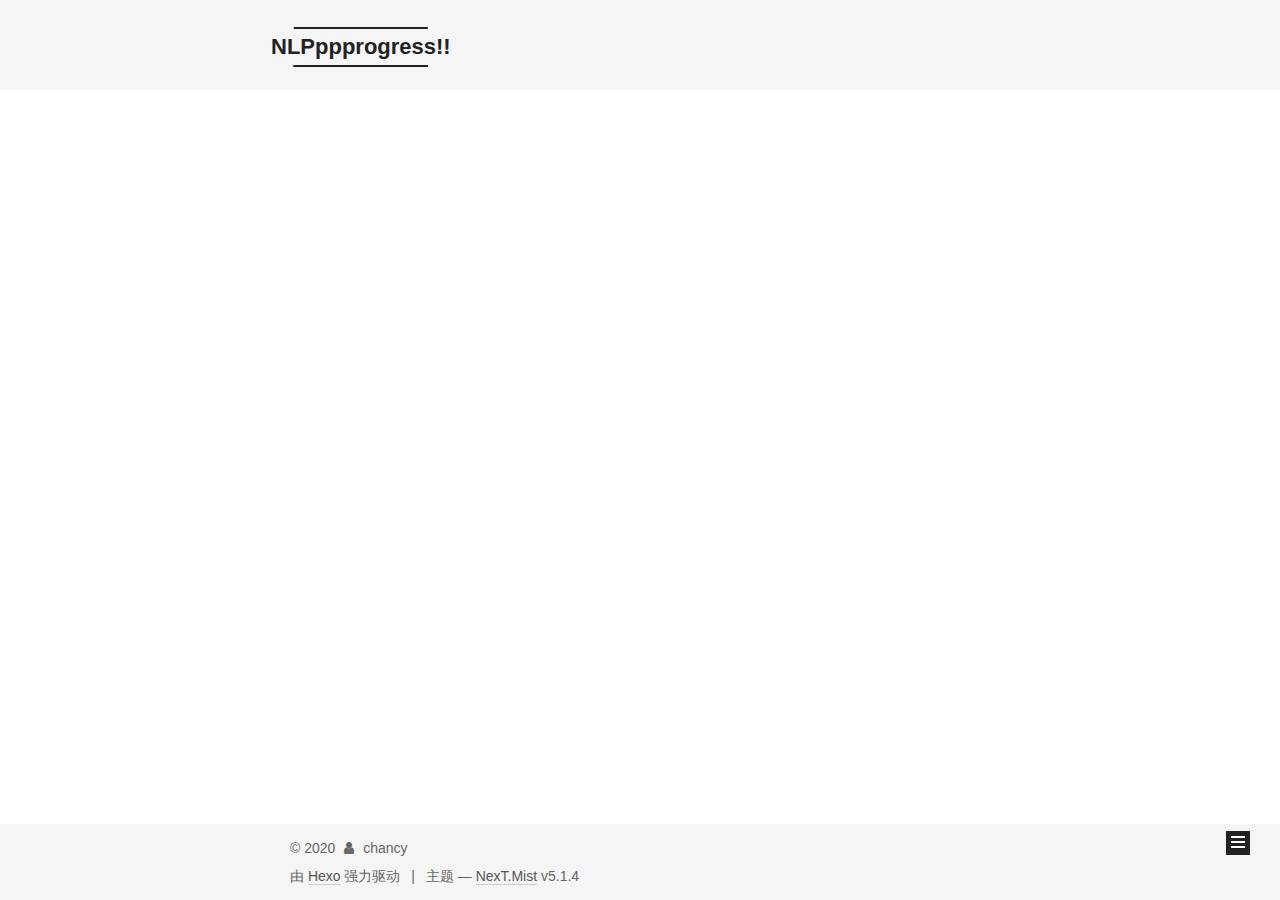
<file: archives/2020/01/index.html>
<!DOCTYPE html>



  


<html class="theme-next mist use-motion" lang="zh-Hans">
<head>
  <!-- hexo-inject:begin --><!-- hexo-inject:end --><meta charset="UTF-8"/>
<meta http-equiv="X-UA-Compatible" content="IE=edge" />
<meta name="viewport" content="width=device-width, initial-scale=1, maximum-scale=1"/>
<meta name="theme-color" content="#222">









<meta http-equiv="Cache-Control" content="no-transform" />
<meta http-equiv="Cache-Control" content="no-siteapp" />
















  
  
  <link href="/libx/fancybox/source/jquery.fancybox.css?v=2.1.5" rel="stylesheet" type="text/css" />







<link href="/libx/font-awesome/css/font-awesome.min.css?v=4.6.2" rel="stylesheet" type="text/css" />

<link href="/css/main.css?v=5.1.4" rel="stylesheet" type="text/css" />


  <link rel="apple-touch-icon" sizes="180x180" href="/images/apple-touch-icon-next.png?v=5.1.4">


  <link rel="icon" type="image/png" sizes="32x32" href="/images/favicon-32x32-next.png?v=5.1.4">


  <link rel="icon" type="image/png" sizes="16x16" href="/images/favicon-16x16-next.png?v=5.1.4">


  <link rel="mask-icon" href="/images/logo.svg?v=5.1.4" color="#222">





  <meta name="keywords" content="Hexo, NexT" />










<meta name="description" content="Writing every day">
<meta property="og:type" content="website">
<meta property="og:title" content="NLPppprogress!!">
<meta property="og:url" content="http://yoursite.com/archives/2020/01/index.html">
<meta property="og:site_name" content="NLPppprogress!!">
<meta property="og:description" content="Writing every day">
<meta property="article:author" content="chancy">
<meta name="twitter:card" content="summary">



<script type="text/javascript" id="hexo.configurations">
  var NexT = window.NexT || {};
  var CONFIG = {
    root: '/',
    scheme: 'Mist',
    version: '5.1.4',
    sidebar: {"position":"left","display":"always","offset":12,"b2t":false,"scrollpercent":false,"onmobile":false},
    fancybox: true,
    tabs: true,
    motion: {"enable":true,"async":false,"transition":{"post_block":"fadeIn","post_header":"slideDownIn","post_body":"slideDownIn","coll_header":"slideLeftIn","sidebar":"slideUpIn"}},
    duoshuo: {
      userId: '0',
      author: '博主'
    },
    algolia: {
      applicationID: '',
      apiKey: '',
      indexName: '',
      hits: {"per_page":10},
      labels: {"input_placeholder":"Search for Posts","hits_empty":"We didn't find any results for the search: ${query}","hits_stats":"${hits} results found in ${time} ms"}
    }
  };
</script>



  <link rel="canonical" href="http://yoursite.com/archives/2020/01/"/>





  <title>归档 | NLPppprogress!!</title>
  








<meta name="generator" content="Hexo 4.2.0"><!-- hexo-inject:begin --><!-- hexo-inject:end --></head>

<body itemscope itemtype="http://schema.org/WebPage" lang="zh-Hans">

  
  
    
  

  <!-- hexo-inject:begin --><!-- hexo-inject:end --><div class="container sidebar-position-left page-archive">
    <div class="headband"></div>

    <header id="header" class="header" itemscope itemtype="http://schema.org/WPHeader">
      <div class="header-inner"><div class="site-brand-wrapper">
  <div class="site-meta ">
    

    <div class="custom-logo-site-title">
      <a href="/"  class="brand" rel="start">
        <span class="logo-line-before"><i></i></span>
        <span class="site-title">NLPppprogress!!</span>
        <span class="logo-line-after"><i></i></span>
      </a>
    </div>
      
        <p class="site-subtitle"></p>
      
  </div>

  <div class="site-nav-toggle">
    <button>
      <span class="btn-bar"></span>
      <span class="btn-bar"></span>
      <span class="btn-bar"></span>
    </button>
  </div>
</div>

<nav class="site-nav">
  

  
    <ul id="menu" class="menu">
      
        
        <li class="menu-item menu-item-home">
          <a href="/" rel="section">
            
              <i class="menu-item-icon fa fa-fw fa-question-circle"></i> <br />
            
            首页
          </a>
        </li>
      
        
        <li class="menu-item menu-item-archives">
          <a href="/archives" rel="section">
            
              <i class="menu-item-icon fa fa-fw fa-question-circle"></i> <br />
            
            归档
          </a>
        </li>
      
        
        <li class="menu-item menu-item-tags">
          <a href="/tags" rel="section">
            
              <i class="menu-item-icon fa fa-fw fa-question-circle"></i> <br />
            
            标签
          </a>
        </li>
      

      
    </ul>
  

  
</nav>



 </div>
    </header>

    <main id="main" class="main">
      <div class="main-inner">
        <div class="content-wrap">
          <div id="content" class="content">
            

  
  
  
  <div class="post-block archive">
    <div id="posts" class="posts-collapse">
      <span class="archive-move-on"></span>

      <span class="archive-page-counter">
        
        
        
          
        
        嗯..! 目前共计 3 篇日志。 继续努力。
      </span>

      

        
        
        

        
          
          <div class="collection-title">
            <h1 class="archive-year" id="archive-year-2020">2020</h1>
          </div>
        
        

        

  <article class="post post-type-normal" itemscope itemtype="http://schema.org/Article">
    <header class="post-header">

      <h2 class="post-title">
        
            <a class="post-title-link" href="/2020/01/13/pytorch-broadcast/" itemprop="url">
              
                <span itemprop="name">pytorch broadcast</span>
              
            </a>
        
      </h2>

      <div class="post-meta">
        <time class="post-time" itemprop="dateCreated"
              datetime="2020-01-13T12:38:24+08:00"
              content="2020-01-13" >
          01-13
        </time>
      </div>

    </header>
  </article>



      

        
        
        

        
        

        

  <article class="post post-type-normal" itemscope itemtype="http://schema.org/Article">
    <header class="post-header">

      <h2 class="post-title">
        
            <a class="post-title-link" href="/2020/01/12/Attention/" itemprop="url">
              
                <span itemprop="name">Attention!</span>
              
            </a>
        
      </h2>

      <div class="post-meta">
        <time class="post-time" itemprop="dateCreated"
              datetime="2020-01-12T22:04:34+08:00"
              content="2020-01-12" >
          01-12
        </time>
      </div>

    </header>
  </article>



      

        
        
        

        
        

        

  <article class="post post-type-normal" itemscope itemtype="http://schema.org/Article">
    <header class="post-header">

      <h2 class="post-title">
        
            <a class="post-title-link" href="/2020/01/11/helloworld/" itemprop="url">
              
                <span itemprop="name">helloworld</span>
              
            </a>
        
      </h2>

      <div class="post-meta">
        <time class="post-time" itemprop="dateCreated"
              datetime="2020-01-11T01:29:40+08:00"
              content="2020-01-11" >
          01-11
        </time>
      </div>

    </header>
  </article>



      

    </div>
  </div>
  
  
  

  



          </div>
          


          

        </div>
        
          
  
  <div class="sidebar-toggle">
    <div class="sidebar-toggle-line-wrap">
      <span class="sidebar-toggle-line sidebar-toggle-line-first"></span>
      <span class="sidebar-toggle-line sidebar-toggle-line-middle"></span>
      <span class="sidebar-toggle-line sidebar-toggle-line-last"></span>
    </div>
  </div>

  <aside id="sidebar" class="sidebar">
    
    <div class="sidebar-inner">

      

      

      <section class="site-overview-wrap sidebar-panel sidebar-panel-active">
        <div class="site-overview">
          <div class="site-author motion-element" itemprop="author" itemscope itemtype="http://schema.org/Person">
            
              <img class="site-author-image" itemprop="image"
                src="/uploads/avatar.jpg"
                alt="chancy" />
            
              <p class="site-author-name" itemprop="name">chancy</p>
              <p class="site-description motion-element" itemprop="description">Writing every day</p>
          </div>

          <nav class="site-state motion-element">

            
              <div class="site-state-item site-state-posts">
              
                <a href="/archives">
              
                  <span class="site-state-item-count">3</span>
                  <span class="site-state-item-name">日志</span>
                </a>
              </div>
            

            

            

          </nav>

          

          
            <div class="links-of-author motion-element">
                
                  <span class="links-of-author-item">
                    <a href="https://github.com/anchenxin" target="_blank" title="GitHub">
                      
                        <i class="fa fa-fw fa-github"></i>GitHub</a>
                  </span>
                
                  <span class="links-of-author-item">
                    <a href="mailto:cxan16@fudan.edu.cn" target="_blank" title="E-Mail">
                      
                        <i class="fa fa-fw fa-envelope"></i>E-Mail</a>
                  </span>
                
                  <span class="links-of-author-item">
                    <a href="https://plus.google.com/chancy" target="_blank" title="Google">
                      
                        <i class="fa fa-fw fa-google"></i>Google</a>
                  </span>
                
                  <span class="links-of-author-item">
                    <a href="https://twitter.com/chancy" target="_blank" title="Twitter">
                      
                        <i class="fa fa-fw fa-twitter"></i>Twitter</a>
                  </span>
                
            </div>
          

          
          

          
          

          

        </div>
      </section>

      

      

    </div>
  </aside>


        
      </div>
    </main>

    <footer id="footer" class="footer">
      <div class="footer-inner">
        <div class="copyright">&copy; <span itemprop="copyrightYear">2020</span>
  <span class="with-love">
    <i class="fa fa-user"></i>
  </span>
  <span class="author" itemprop="copyrightHolder">chancy</span>

  
</div>


  <div class="powered-by">由 <a class="theme-link" target="_blank" href="https://hexo.io">Hexo</a> 强力驱动</div>



  <span class="post-meta-divider">|</span>



  <div class="theme-info">主题 &mdash; <a class="theme-link" target="_blank" href="https://github.com/iissnan/hexo-theme-next">NexT.Mist</a> v5.1.4</div>




        







        
      </div>
    </footer>

    
      <div class="back-to-top">
        <i class="fa fa-arrow-up"></i>
        
      </div>
    

    

  </div>

  

<script type="text/javascript">
  if (Object.prototype.toString.call(window.Promise) !== '[object Function]') {
    window.Promise = null;
  }
</script>









  












  
  
    <script type="text/javascript" src="/libx/jquery/index.js?v=2.1.3"></script>
  

  
  
    <script type="text/javascript" src="/libx/fastclick/lib/fastclick.min.js?v=1.0.6"></script>
  

  
  
    <script type="text/javascript" src="/libx/jquery_lazyload/jquery.lazyload.js?v=1.9.7"></script>
  

  
  
    <script type="text/javascript" src="/libx/velocity/velocity.min.js?v=1.2.1"></script>
  

  
  
    <script type="text/javascript" src="/libx/velocity/velocity.ui.min.js?v=1.2.1"></script>
  

  
  
    <script type="text/javascript" src="/libx/fancybox/source/jquery.fancybox.pack.js?v=2.1.5"></script>
  


  


  <script type="text/javascript" src="/js/src/utils.js?v=5.1.4"></script>

  <script type="text/javascript" src="/js/src/motion.js?v=5.1.4"></script>



  
  

  

  


  <script type="text/javascript" src="/js/src/bootstrap.js?v=5.1.4"></script>



  


  




	





  





  












  





  

  

  

  
  

  
  
    <script type="text/x-mathjax-config">
      MathJax.Hub.Config({
        tex2jax: {
          inlineMath: [ ['$','$'], ["\\(","\\)"]  ],
          processEscapes: true,
          skipTags: ['script', 'noscript', 'style', 'textarea', 'pre', 'code']
        }
      });
    </script>

    <script type="text/x-mathjax-config">
      MathJax.Hub.Queue(function() {
        var all = MathJax.Hub.getAllJax(), i;
        for (i=0; i < all.length; i += 1) {
          all[i].SourceElement().parentNode.className += ' has-jax';
        }
      });
    </script>
    <script type="text/javascript" src="//cdn.mathjax.org/mathjax/latest/MathJax.js?config=TeX-AMS-MML_HTMLorMML"></script><!-- hexo-inject:begin --><!-- hexo-inject:end -->
  


  

  

</body>
</html>
</file>
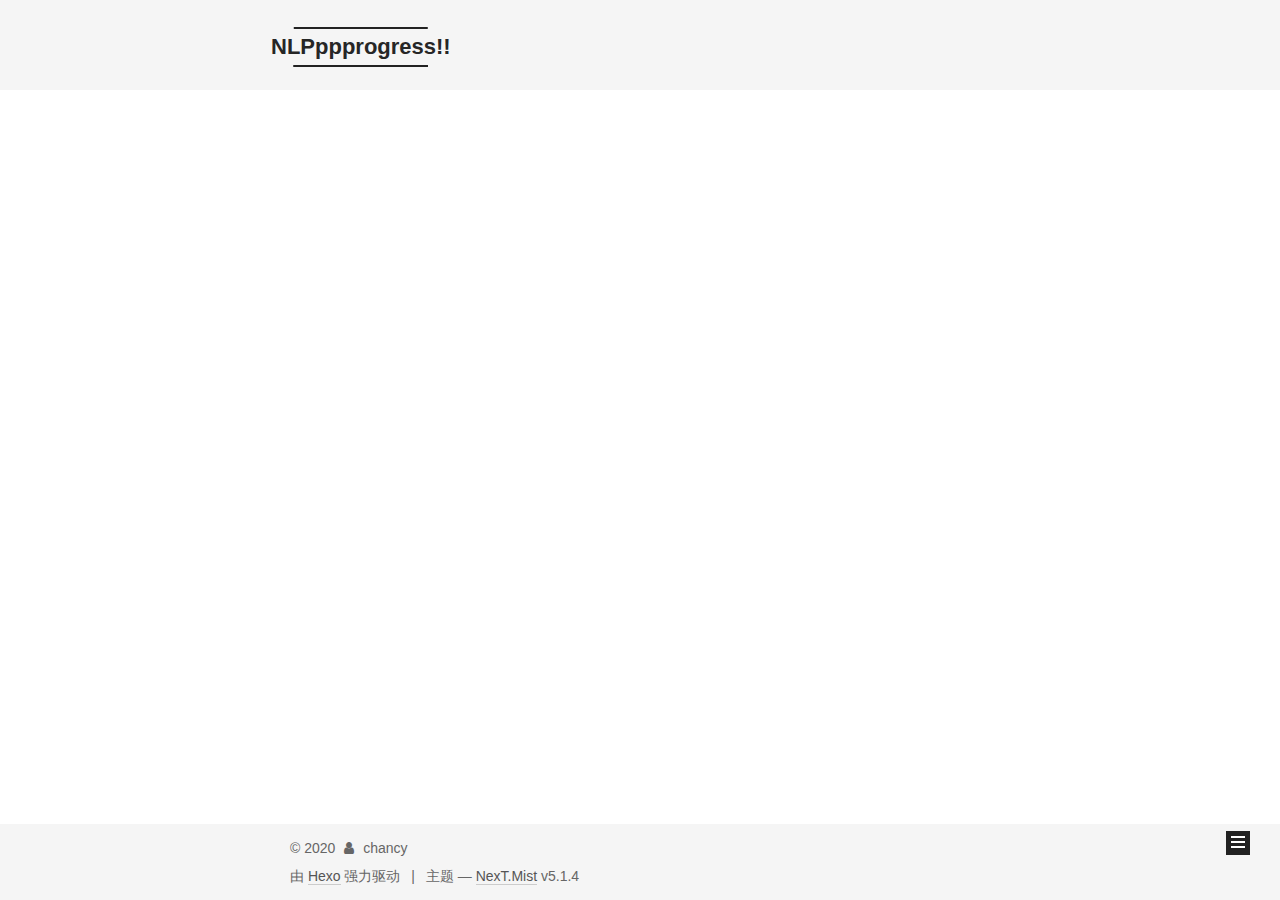
<file: archives/2020/02/index.html>
<!DOCTYPE html>



  


<html class="theme-next mist use-motion" lang="zh-Hans">
<head>
  <!-- hexo-inject:begin --><!-- hexo-inject:end --><meta charset="UTF-8"/>
<meta http-equiv="X-UA-Compatible" content="IE=edge" />
<meta name="viewport" content="width=device-width, initial-scale=1, maximum-scale=1"/>
<meta name="theme-color" content="#222">









<meta http-equiv="Cache-Control" content="no-transform" />
<meta http-equiv="Cache-Control" content="no-siteapp" />
















  
  
  <link href="/libx/fancybox/source/jquery.fancybox.css?v=2.1.5" rel="stylesheet" type="text/css" />







<link href="/libx/font-awesome/css/font-awesome.min.css?v=4.6.2" rel="stylesheet" type="text/css" />

<link href="/css/main.css?v=5.1.4" rel="stylesheet" type="text/css" />


  <link rel="apple-touch-icon" sizes="180x180" href="/images/apple-touch-icon-next.png?v=5.1.4">


  <link rel="icon" type="image/png" sizes="32x32" href="/images/favicon-32x32-next.png?v=5.1.4">


  <link rel="icon" type="image/png" sizes="16x16" href="/images/favicon-16x16-next.png?v=5.1.4">


  <link rel="mask-icon" href="/images/logo.svg?v=5.1.4" color="#222">





  <meta name="keywords" content="Hexo, NexT" />










<meta name="description" content="Writing every day">
<meta property="og:type" content="website">
<meta property="og:title" content="NLPppprogress!!">
<meta property="og:url" content="http://yoursite.com/archives/2020/02/index.html">
<meta property="og:site_name" content="NLPppprogress!!">
<meta property="og:description" content="Writing every day">
<meta property="article:author" content="chancy">
<meta name="twitter:card" content="summary">



<script type="text/javascript" id="hexo.configurations">
  var NexT = window.NexT || {};
  var CONFIG = {
    root: '/',
    scheme: 'Mist',
    version: '5.1.4',
    sidebar: {"position":"left","display":"always","offset":12,"b2t":false,"scrollpercent":false,"onmobile":false},
    fancybox: true,
    tabs: true,
    motion: {"enable":true,"async":false,"transition":{"post_block":"fadeIn","post_header":"slideDownIn","post_body":"slideDownIn","coll_header":"slideLeftIn","sidebar":"slideUpIn"}},
    duoshuo: {
      userId: '0',
      author: '博主'
    },
    algolia: {
      applicationID: '',
      apiKey: '',
      indexName: '',
      hits: {"per_page":10},
      labels: {"input_placeholder":"Search for Posts","hits_empty":"We didn't find any results for the search: ${query}","hits_stats":"${hits} results found in ${time} ms"}
    }
  };
</script>



  <link rel="canonical" href="http://yoursite.com/archives/2020/02/"/>





  <title>归档 | NLPppprogress!!</title>
  








<meta name="generator" content="Hexo 4.2.0"><!-- hexo-inject:begin --><!-- hexo-inject:end --></head>

<body itemscope itemtype="http://schema.org/WebPage" lang="zh-Hans">

  
  
    
  

  <!-- hexo-inject:begin --><!-- hexo-inject:end --><div class="container sidebar-position-left page-archive">
    <div class="headband"></div>

    <header id="header" class="header" itemscope itemtype="http://schema.org/WPHeader">
      <div class="header-inner"><div class="site-brand-wrapper">
  <div class="site-meta ">
    

    <div class="custom-logo-site-title">
      <a href="/"  class="brand" rel="start">
        <span class="logo-line-before"><i></i></span>
        <span class="site-title">NLPppprogress!!</span>
        <span class="logo-line-after"><i></i></span>
      </a>
    </div>
      
        <p class="site-subtitle"></p>
      
  </div>

  <div class="site-nav-toggle">
    <button>
      <span class="btn-bar"></span>
      <span class="btn-bar"></span>
      <span class="btn-bar"></span>
    </button>
  </div>
</div>

<nav class="site-nav">
  

  
    <ul id="menu" class="menu">
      
        
        <li class="menu-item menu-item-home">
          <a href="/" rel="section">
            
              <i class="menu-item-icon fa fa-fw fa-question-circle"></i> <br />
            
            首页
          </a>
        </li>
      
        
        <li class="menu-item menu-item-archives">
          <a href="/archives" rel="section">
            
              <i class="menu-item-icon fa fa-fw fa-question-circle"></i> <br />
            
            归档
          </a>
        </li>
      
        
        <li class="menu-item menu-item-tags">
          <a href="/tags" rel="section">
            
              <i class="menu-item-icon fa fa-fw fa-question-circle"></i> <br />
            
            标签
          </a>
        </li>
      

      
    </ul>
  

  
</nav>



 </div>
    </header>

    <main id="main" class="main">
      <div class="main-inner">
        <div class="content-wrap">
          <div id="content" class="content">
            

  
  
  
  <div class="post-block archive">
    <div id="posts" class="posts-collapse">
      <span class="archive-move-on"></span>

      <span class="archive-page-counter">
        
        
        
          
        
        嗯..! 目前共计 6 篇日志。 继续努力。
      </span>

      

        
        
        

        
          
          <div class="collection-title">
            <h1 class="archive-year" id="archive-year-2020">2020</h1>
          </div>
        
        

        

  <article class="post post-type-normal" itemscope itemtype="http://schema.org/Article">
    <header class="post-header">

      <h2 class="post-title">
        
            <a class="post-title-link" href="/2020/02/08/sentence-graph/" itemprop="url">
              
                <span itemprop="name">sentence-graph</span>
              
            </a>
        
      </h2>

      <div class="post-meta">
        <time class="post-time" itemprop="dateCreated"
              datetime="2020-02-08T22:00:26+08:00"
              content="2020-02-08" >
          02-08
        </time>
      </div>

    </header>
  </article>



      

        
        
        

        
        

        

  <article class="post post-type-normal" itemscope itemtype="http://schema.org/Article">
    <header class="post-header">

      <h2 class="post-title">
        
            <a class="post-title-link" href="/2020/02/01/extract-sum/" itemprop="url">
              
                <span itemprop="name">extract_sum</span>
              
            </a>
        
      </h2>

      <div class="post-meta">
        <time class="post-time" itemprop="dateCreated"
              datetime="2020-02-01T10:56:08+08:00"
              content="2020-02-01" >
          02-01
        </time>
      </div>

    </header>
  </article>



      

    </div>
  </div>
  
  
  

  



          </div>
          


          

        </div>
        
          
  
  <div class="sidebar-toggle">
    <div class="sidebar-toggle-line-wrap">
      <span class="sidebar-toggle-line sidebar-toggle-line-first"></span>
      <span class="sidebar-toggle-line sidebar-toggle-line-middle"></span>
      <span class="sidebar-toggle-line sidebar-toggle-line-last"></span>
    </div>
  </div>

  <aside id="sidebar" class="sidebar">
    
    <div class="sidebar-inner">

      

      

      <section class="site-overview-wrap sidebar-panel sidebar-panel-active">
        <div class="site-overview">
          <div class="site-author motion-element" itemprop="author" itemscope itemtype="http://schema.org/Person">
            
              <img class="site-author-image" itemprop="image"
                src="/uploads/avatar.jpg"
                alt="chancy" />
            
              <p class="site-author-name" itemprop="name">chancy</p>
              <p class="site-description motion-element" itemprop="description">Writing every day</p>
          </div>

          <nav class="site-state motion-element">

            
              <div class="site-state-item site-state-posts">
              
                <a href="/archives">
              
                  <span class="site-state-item-count">6</span>
                  <span class="site-state-item-name">日志</span>
                </a>
              </div>
            

            

            

          </nav>

          

          
            <div class="links-of-author motion-element">
                
                  <span class="links-of-author-item">
                    <a href="https://github.com/anchenxin" target="_blank" title="GitHub">
                      
                        <i class="fa fa-fw fa-github"></i>GitHub</a>
                  </span>
                
                  <span class="links-of-author-item">
                    <a href="mailto:cxan16@fudan.edu.cn" target="_blank" title="E-Mail">
                      
                        <i class="fa fa-fw fa-envelope"></i>E-Mail</a>
                  </span>
                
                  <span class="links-of-author-item">
                    <a href="https://plus.google.com/chancy" target="_blank" title="Google">
                      
                        <i class="fa fa-fw fa-google"></i>Google</a>
                  </span>
                
                  <span class="links-of-author-item">
                    <a href="https://twitter.com/chancy" target="_blank" title="Twitter">
                      
                        <i class="fa fa-fw fa-twitter"></i>Twitter</a>
                  </span>
                
            </div>
          

          
          

          
          

          

        </div>
      </section>

      

      

    </div>
  </aside>


        
      </div>
    </main>

    <footer id="footer" class="footer">
      <div class="footer-inner">
        <div class="copyright">&copy; <span itemprop="copyrightYear">2020</span>
  <span class="with-love">
    <i class="fa fa-user"></i>
  </span>
  <span class="author" itemprop="copyrightHolder">chancy</span>

  
</div>


  <div class="powered-by">由 <a class="theme-link" target="_blank" href="https://hexo.io">Hexo</a> 强力驱动</div>



  <span class="post-meta-divider">|</span>



  <div class="theme-info">主题 &mdash; <a class="theme-link" target="_blank" href="https://github.com/iissnan/hexo-theme-next">NexT.Mist</a> v5.1.4</div>




        







        
      </div>
    </footer>

    
      <div class="back-to-top">
        <i class="fa fa-arrow-up"></i>
        
      </div>
    

    

  </div>

  

<script type="text/javascript">
  if (Object.prototype.toString.call(window.Promise) !== '[object Function]') {
    window.Promise = null;
  }
</script>









  












  
  
    <script type="text/javascript" src="/libx/jquery/index.js?v=2.1.3"></script>
  

  
  
    <script type="text/javascript" src="/libx/fastclick/lib/fastclick.min.js?v=1.0.6"></script>
  

  
  
    <script type="text/javascript" src="/libx/jquery_lazyload/jquery.lazyload.js?v=1.9.7"></script>
  

  
  
    <script type="text/javascript" src="/libx/velocity/velocity.min.js?v=1.2.1"></script>
  

  
  
    <script type="text/javascript" src="/libx/velocity/velocity.ui.min.js?v=1.2.1"></script>
  

  
  
    <script type="text/javascript" src="/libx/fancybox/source/jquery.fancybox.pack.js?v=2.1.5"></script>
  


  


  <script type="text/javascript" src="/js/src/utils.js?v=5.1.4"></script>

  <script type="text/javascript" src="/js/src/motion.js?v=5.1.4"></script>



  
  

  

  


  <script type="text/javascript" src="/js/src/bootstrap.js?v=5.1.4"></script>



  


  




	





  





  












  





  

  

  

  
  

  
  
    <script type="text/x-mathjax-config">
      MathJax.Hub.Config({
        tex2jax: {
          inlineMath: [ ['$','$'], ["\\(","\\)"]  ],
          processEscapes: true,
          skipTags: ['script', 'noscript', 'style', 'textarea', 'pre', 'code']
        }
      });
    </script>

    <script type="text/x-mathjax-config">
      MathJax.Hub.Queue(function() {
        var all = MathJax.Hub.getAllJax(), i;
        for (i=0; i < all.length; i += 1) {
          all[i].SourceElement().parentNode.className += ' has-jax';
        }
      });
    </script>
    <script type="text/javascript" src="//cdn.mathjax.org/mathjax/latest/MathJax.js?config=TeX-AMS-MML_HTMLorMML"></script><!-- hexo-inject:begin --><!-- hexo-inject:end -->
  


  

  

</body>
</html>
</file>
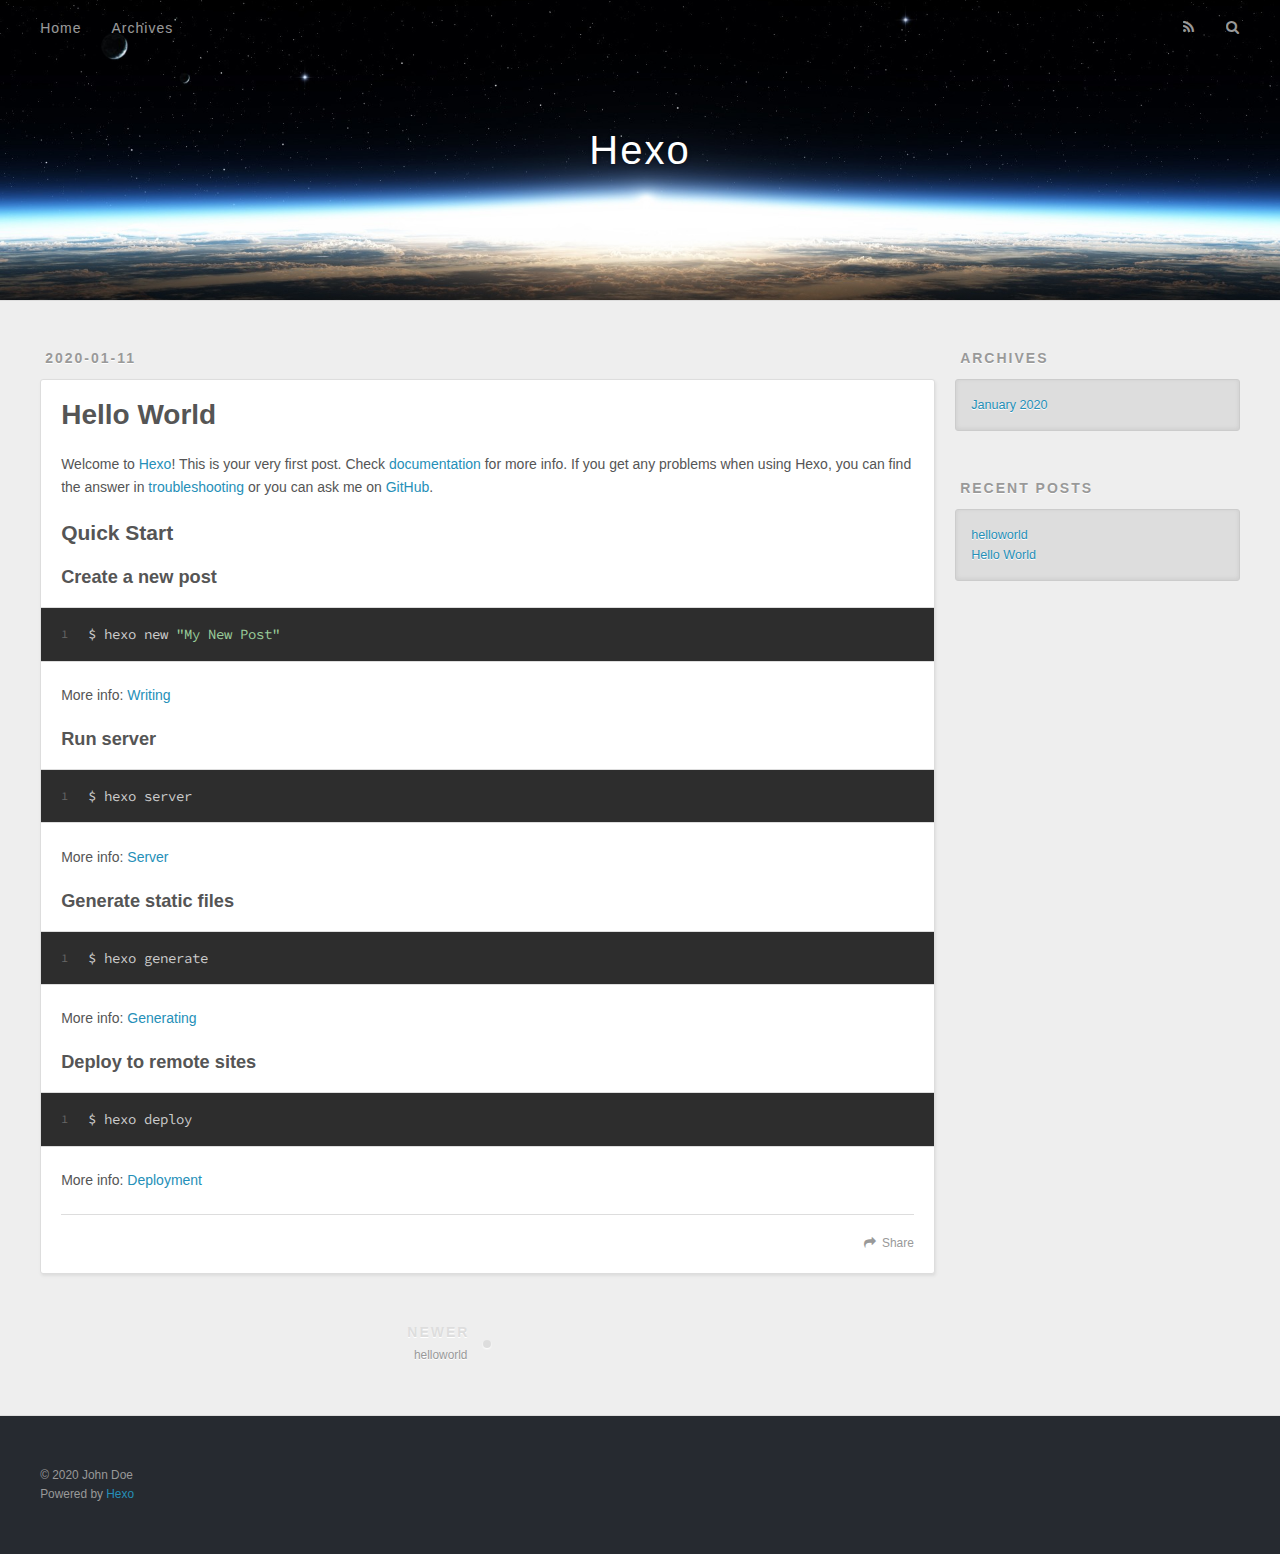
<file: 2020/01/11/hello-world/index.html>
<!DOCTYPE html>
<html>
<head>
  <meta charset="utf-8">
  

  
  <title>Hello World | Hexo</title>
  <meta name="viewport" content="width=device-width, initial-scale=1, maximum-scale=1">
  <meta name="description" content="Welcome to Hexo! This is your very first post. Check documentation for more info. If you get any problems when using Hexo, you can find the answer in troubleshooting or you can ask me on GitHub. Quick">
<meta property="og:type" content="article">
<meta property="og:title" content="Hello World">
<meta property="og:url" content="http://yoursite.com/2020/01/11/hello-world/index.html">
<meta property="og:site_name" content="Hexo">
<meta property="og:description" content="Welcome to Hexo! This is your very first post. Check documentation for more info. If you get any problems when using Hexo, you can find the answer in troubleshooting or you can ask me on GitHub. Quick">
<meta property="og:locale" content="en_US">
<meta property="article:published_time" content="2020-01-10T16:33:28.457Z">
<meta property="article:modified_time" content="2020-01-10T16:33:28.458Z">
<meta property="article:author" content="John Doe">
<meta name="twitter:card" content="summary">
  
    <link rel="alternate" href="/atom.xml" title="Hexo" type="application/atom+xml">
  
  
    <link rel="icon" href="/favicon.png">
  
  
    <link href="//fonts.googleapis.com/css?family=Source+Code+Pro" rel="stylesheet" type="text/css">
  
  
<link rel="stylesheet" href="/css/style.css">

<meta name="generator" content="Hexo 4.2.0"></head>

<body>
  <div id="container">
    <div id="wrap">
      <header id="header">
  <div id="banner"></div>
  <div id="header-outer" class="outer">
    <div id="header-title" class="inner">
      <h1 id="logo-wrap">
        <a href="/" id="logo">Hexo</a>
      </h1>
      
    </div>
    <div id="header-inner" class="inner">
      <nav id="main-nav">
        <a id="main-nav-toggle" class="nav-icon"></a>
        
          <a class="main-nav-link" href="/">Home</a>
        
          <a class="main-nav-link" href="/archives">Archives</a>
        
      </nav>
      <nav id="sub-nav">
        
          <a id="nav-rss-link" class="nav-icon" href="/atom.xml" title="RSS Feed"></a>
        
        <a id="nav-search-btn" class="nav-icon" title="Search"></a>
      </nav>
      <div id="search-form-wrap">
        <form action="//google.com/search" method="get" accept-charset="UTF-8" class="search-form"><input type="search" name="q" class="search-form-input" placeholder="Search"><button type="submit" class="search-form-submit">&#xF002;</button><input type="hidden" name="sitesearch" value="http://yoursite.com"></form>
      </div>
    </div>
  </div>
</header>
      <div class="outer">
        <section id="main"><article id="post-hello-world" class="article article-type-post" itemscope itemprop="blogPost">
  <div class="article-meta">
    <a href="/2020/01/11/hello-world/" class="article-date">
  <time datetime="2020-01-10T16:33:28.457Z" itemprop="datePublished">2020-01-11</time>
</a>
    
  </div>
  <div class="article-inner">
    
    
      <header class="article-header">
        
  
    <h1 class="article-title" itemprop="name">
      Hello World
    </h1>
  

      </header>
    
    <div class="article-entry" itemprop="articleBody">
      
        <p>Welcome to <a href="https://hexo.io/" target="_blank" rel="noopener">Hexo</a>! This is your very first post. Check <a href="https://hexo.io/docs/" target="_blank" rel="noopener">documentation</a> for more info. If you get any problems when using Hexo, you can find the answer in <a href="https://hexo.io/docs/troubleshooting.html" target="_blank" rel="noopener">troubleshooting</a> or you can ask me on <a href="https://github.com/hexojs/hexo/issues" target="_blank" rel="noopener">GitHub</a>.</p>
<h2 id="Quick-Start"><a href="#Quick-Start" class="headerlink" title="Quick Start"></a>Quick Start</h2><h3 id="Create-a-new-post"><a href="#Create-a-new-post" class="headerlink" title="Create a new post"></a>Create a new post</h3><figure class="highlight bash"><table><tr><td class="gutter"><pre><span class="line">1</span><br></pre></td><td class="code"><pre><span class="line">$ hexo new <span class="string">"My New Post"</span></span><br></pre></td></tr></table></figure>

<p>More info: <a href="https://hexo.io/docs/writing.html" target="_blank" rel="noopener">Writing</a></p>
<h3 id="Run-server"><a href="#Run-server" class="headerlink" title="Run server"></a>Run server</h3><figure class="highlight bash"><table><tr><td class="gutter"><pre><span class="line">1</span><br></pre></td><td class="code"><pre><span class="line">$ hexo server</span><br></pre></td></tr></table></figure>

<p>More info: <a href="https://hexo.io/docs/server.html" target="_blank" rel="noopener">Server</a></p>
<h3 id="Generate-static-files"><a href="#Generate-static-files" class="headerlink" title="Generate static files"></a>Generate static files</h3><figure class="highlight bash"><table><tr><td class="gutter"><pre><span class="line">1</span><br></pre></td><td class="code"><pre><span class="line">$ hexo generate</span><br></pre></td></tr></table></figure>

<p>More info: <a href="https://hexo.io/docs/generating.html" target="_blank" rel="noopener">Generating</a></p>
<h3 id="Deploy-to-remote-sites"><a href="#Deploy-to-remote-sites" class="headerlink" title="Deploy to remote sites"></a>Deploy to remote sites</h3><figure class="highlight bash"><table><tr><td class="gutter"><pre><span class="line">1</span><br></pre></td><td class="code"><pre><span class="line">$ hexo deploy</span><br></pre></td></tr></table></figure>

<p>More info: <a href="https://hexo.io/docs/one-command-deployment.html" target="_blank" rel="noopener">Deployment</a></p>

      
    </div>
    <footer class="article-footer">
      <a data-url="http://yoursite.com/2020/01/11/hello-world/" data-id="ck592wni600001sw02bjjbu6a" class="article-share-link">Share</a>
      
      
    </footer>
  </div>
  
    
<nav id="article-nav">
  
    <a href="/2020/01/11/helloworld/" id="article-nav-newer" class="article-nav-link-wrap">
      <strong class="article-nav-caption">Newer</strong>
      <div class="article-nav-title">
        
          helloworld
        
      </div>
    </a>
  
  
</nav>

  
</article>

</section>
        
          <aside id="sidebar">
  
    

  
    

  
    
  
    
  <div class="widget-wrap">
    <h3 class="widget-title">Archives</h3>
    <div class="widget">
      <ul class="archive-list"><li class="archive-list-item"><a class="archive-list-link" href="/archives/2020/01/">January 2020</a></li></ul>
    </div>
  </div>


  
    
  <div class="widget-wrap">
    <h3 class="widget-title">Recent Posts</h3>
    <div class="widget">
      <ul>
        
          <li>
            <a href="/2020/01/11/helloworld/">helloworld</a>
          </li>
        
          <li>
            <a href="/2020/01/11/hello-world/">Hello World</a>
          </li>
        
      </ul>
    </div>
  </div>

  
</aside>
        
      </div>
      <footer id="footer">
  
  <div class="outer">
    <div id="footer-info" class="inner">
      &copy; 2020 John Doe<br>
      Powered by <a href="http://hexo.io/" target="_blank">Hexo</a>
    </div>
  </div>
</footer>
    </div>
    <nav id="mobile-nav">
  
    <a href="/" class="mobile-nav-link">Home</a>
  
    <a href="/archives" class="mobile-nav-link">Archives</a>
  
</nav>
    

<script src="//ajax.googleapis.com/ajax/libs/jquery/2.0.3/jquery.min.js"></script>


  
<link rel="stylesheet" href="/fancybox/jquery.fancybox.css">

  
<script src="/fancybox/jquery.fancybox.pack.js"></script>




<script src="/js/script.js"></script>




  </div>
</body>
</html>
</file>
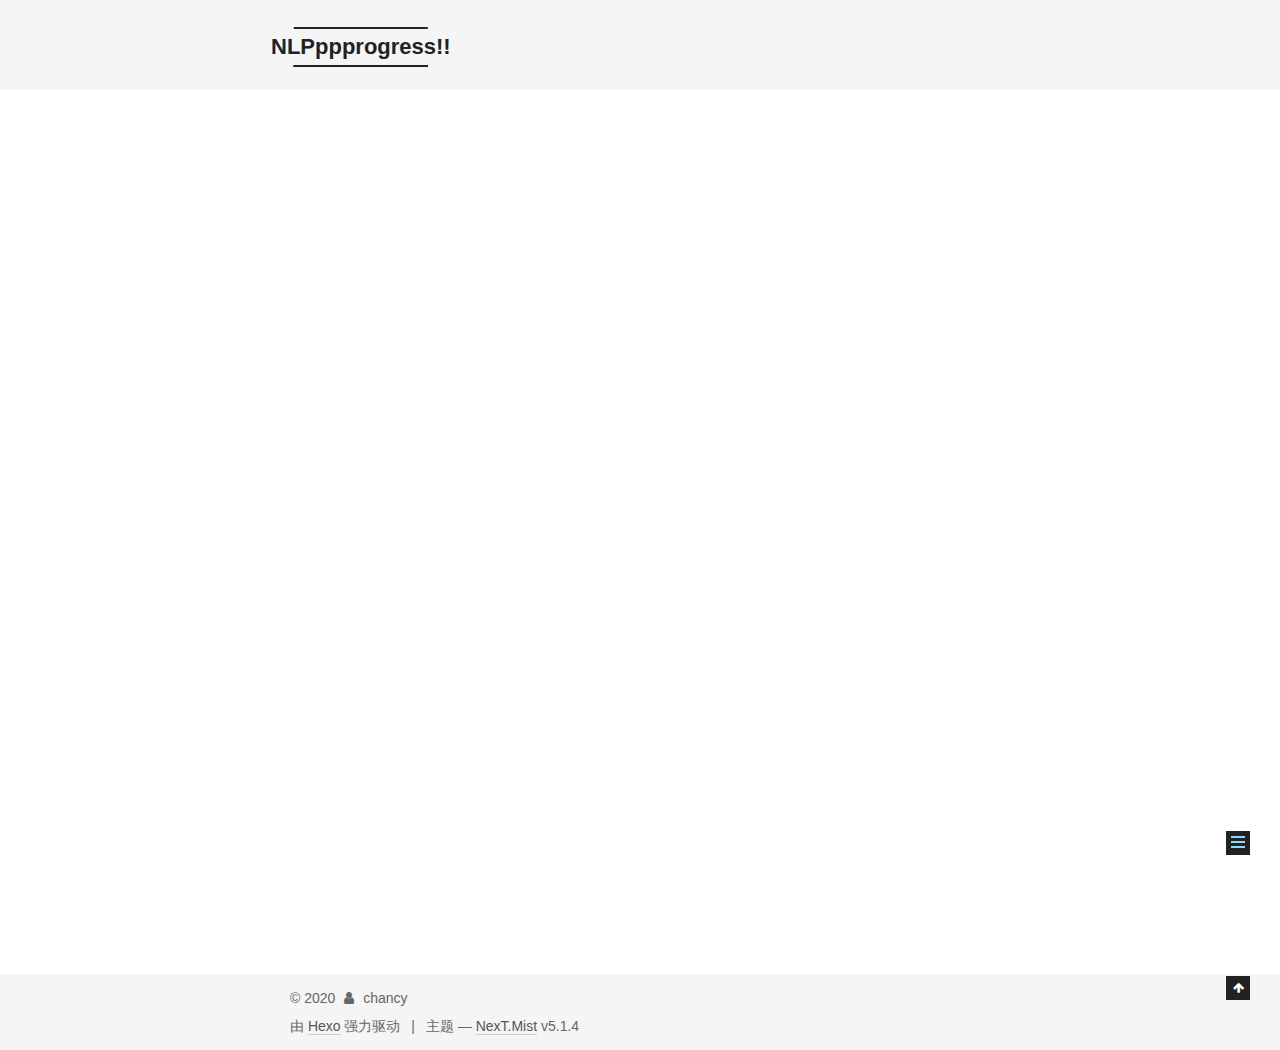
<file: 2020/01/11/helloworld/index.html>
<!DOCTYPE html>



  


<html class="theme-next mist use-motion" lang="zh-Hans">
<head>
  <!-- hexo-inject:begin --><!-- hexo-inject:end --><meta charset="UTF-8"/>
<meta http-equiv="X-UA-Compatible" content="IE=edge" />
<meta name="viewport" content="width=device-width, initial-scale=1, maximum-scale=1"/>
<meta name="theme-color" content="#222">









<meta http-equiv="Cache-Control" content="no-transform" />
<meta http-equiv="Cache-Control" content="no-siteapp" />
















  
  
  <link href="/libx/fancybox/source/jquery.fancybox.css?v=2.1.5" rel="stylesheet" type="text/css" />







<link href="/libx/font-awesome/css/font-awesome.min.css?v=4.6.2" rel="stylesheet" type="text/css" />

<link href="/css/main.css?v=5.1.4" rel="stylesheet" type="text/css" />


  <link rel="apple-touch-icon" sizes="180x180" href="/images/apple-touch-icon-next.png?v=5.1.4">


  <link rel="icon" type="image/png" sizes="32x32" href="/images/favicon-32x32-next.png?v=5.1.4">


  <link rel="icon" type="image/png" sizes="16x16" href="/images/favicon-16x16-next.png?v=5.1.4">


  <link rel="mask-icon" href="/images/logo.svg?v=5.1.4" color="#222">





  <meta name="keywords" content="Hexo, NexT" />










<meta name="description" content="这是本人的第一篇博客在这里会不定期更新一些算法题和NLP相关的东西（大概一周两篇希望可以做一篇很有价值的工作，但是目前还没有成果 想通过写博客激励自己再勤快一点！  WHo Am I FDU 16软件工程码农，研究方向 Summary 、NER  喜欢五月天 喜欢焦迈奇 喜欢口琴 喜欢认真时候的自己就算是这个世界&#x2F;把我抛弃&#x2F;而至少快乐伤心我自己决定&#x2F;所以我说&#x2F;就让他去&#x2F;我知道潮落之后&#x2F;一定有潮起&#x2F;">
<meta property="og:type" content="article">
<meta property="og:title" content="helloworld">
<meta property="og:url" content="http://yoursite.com/2020/01/11/helloworld/index.html">
<meta property="og:site_name" content="NLPppprogress!!">
<meta property="og:description" content="这是本人的第一篇博客在这里会不定期更新一些算法题和NLP相关的东西（大概一周两篇希望可以做一篇很有价值的工作，但是目前还没有成果 想通过写博客激励自己再勤快一点！  WHo Am I FDU 16软件工程码农，研究方向 Summary 、NER  喜欢五月天 喜欢焦迈奇 喜欢口琴 喜欢认真时候的自己就算是这个世界&#x2F;把我抛弃&#x2F;而至少快乐伤心我自己决定&#x2F;所以我说&#x2F;就让他去&#x2F;我知道潮落之后&#x2F;一定有潮起&#x2F;">
<meta property="article:published_time" content="2020-01-10T17:29:40.000Z">
<meta property="article:modified_time" content="2020-01-11T13:19:50.492Z">
<meta property="article:author" content="chancy">
<meta name="twitter:card" content="summary">



<script type="text/javascript" id="hexo.configurations">
  var NexT = window.NexT || {};
  var CONFIG = {
    root: '/',
    scheme: 'Mist',
    version: '5.1.4',
    sidebar: {"position":"left","display":"always","offset":12,"b2t":false,"scrollpercent":false,"onmobile":false},
    fancybox: true,
    tabs: true,
    motion: {"enable":true,"async":false,"transition":{"post_block":"fadeIn","post_header":"slideDownIn","post_body":"slideDownIn","coll_header":"slideLeftIn","sidebar":"slideUpIn"}},
    duoshuo: {
      userId: '0',
      author: '博主'
    },
    algolia: {
      applicationID: '',
      apiKey: '',
      indexName: '',
      hits: {"per_page":10},
      labels: {"input_placeholder":"Search for Posts","hits_empty":"We didn't find any results for the search: ${query}","hits_stats":"${hits} results found in ${time} ms"}
    }
  };
</script>



  <link rel="canonical" href="http://yoursite.com/2020/01/11/helloworld/"/>





  <title>helloworld | NLPppprogress!!</title>
  








<meta name="generator" content="Hexo 4.2.0"><!-- hexo-inject:begin --><!-- hexo-inject:end --></head>

<body itemscope itemtype="http://schema.org/WebPage" lang="zh-Hans">

  
  
    
  

  <!-- hexo-inject:begin --><!-- hexo-inject:end --><div class="container sidebar-position-left page-post-detail">
    <div class="headband"></div>

    <header id="header" class="header" itemscope itemtype="http://schema.org/WPHeader">
      <div class="header-inner"><div class="site-brand-wrapper">
  <div class="site-meta ">
    

    <div class="custom-logo-site-title">
      <a href="/"  class="brand" rel="start">
        <span class="logo-line-before"><i></i></span>
        <span class="site-title">NLPppprogress!!</span>
        <span class="logo-line-after"><i></i></span>
      </a>
    </div>
      
        <p class="site-subtitle"></p>
      
  </div>

  <div class="site-nav-toggle">
    <button>
      <span class="btn-bar"></span>
      <span class="btn-bar"></span>
      <span class="btn-bar"></span>
    </button>
  </div>
</div>

<nav class="site-nav">
  

  
    <ul id="menu" class="menu">
      
        
        <li class="menu-item menu-item-home">
          <a href="/" rel="section">
            
              <i class="menu-item-icon fa fa-fw fa-question-circle"></i> <br />
            
            首页
          </a>
        </li>
      
        
        <li class="menu-item menu-item-archives">
          <a href="/archives" rel="section">
            
              <i class="menu-item-icon fa fa-fw fa-question-circle"></i> <br />
            
            归档
          </a>
        </li>
      
        
        <li class="menu-item menu-item-tags">
          <a href="/tags" rel="section">
            
              <i class="menu-item-icon fa fa-fw fa-question-circle"></i> <br />
            
            标签
          </a>
        </li>
      

      
    </ul>
  

  
</nav>



 </div>
    </header>

    <main id="main" class="main">
      <div class="main-inner">
        <div class="content-wrap">
          <div id="content" class="content">
            

  <div id="posts" class="posts-expand">
    

  

  
  
  

  <article class="post post-type-normal" itemscope itemtype="http://schema.org/Article">
  
  
  
  <div class="post-block">
    <link itemprop="mainEntityOfPage" href="http://yoursite.com/2020/01/11/helloworld/">

    <span hidden itemprop="author" itemscope itemtype="http://schema.org/Person">
      <meta itemprop="name" content="chancy">
      <meta itemprop="description" content="">
      <meta itemprop="image" content="/uploads/avatar.jpg">
    </span>

    <span hidden itemprop="publisher" itemscope itemtype="http://schema.org/Organization">
      <meta itemprop="name" content="NLPppprogress!!">
    </span>

    
      <header class="post-header">

        
        
          <h1 class="post-title" itemprop="name headline">helloworld</h1>
        

        <div class="post-meta">
          <span class="post-time">
            
              <span class="post-meta-item-icon">
                <i class="fa fa-calendar-o"></i>
              </span>
              
                <span class="post-meta-item-text">发表于</span>
              
              <time title="创建于" itemprop="dateCreated datePublished" datetime="2020-01-11T01:29:40+08:00">
                2020-01-11
              </time>
            

            

            
          </span>

          

          
            
          

          
          

          

          

          

        </div>
      </header>
    

    
    
    
    <div class="post-body" itemprop="articleBody">

      
      

      
        <h2 id="这是本人的第一篇博客"><a href="#这是本人的第一篇博客" class="headerlink" title="这是本人的第一篇博客"></a>这是本人的第一篇博客</h2><p>在这里会不定期更新一些算法题和NLP相关的东西（大概一周两篇<br>希望可以做一篇很有价值的工作，但是目前还没有成果 想通过写博客激励自己再勤快一点！</p>
<hr>
<h3 id="WHo-Am-I"><a href="#WHo-Am-I" class="headerlink" title="WHo Am I"></a>WHo Am I</h3><blockquote>
<p>FDU 16软件工程码农，研究方向 <strong>Summary</strong> 、<strong>NER</strong> </p>
<h4 id="喜欢五月天-喜欢焦迈奇-喜欢口琴-喜欢认真时候的自己"><a href="#喜欢五月天-喜欢焦迈奇-喜欢口琴-喜欢认真时候的自己" class="headerlink" title="喜欢五月天 喜欢焦迈奇 喜欢口琴 喜欢认真时候的自己"></a>喜欢五月天 喜欢焦迈奇 喜欢口琴 喜欢认真时候的自己</h4><p>就算是这个世界/把我抛弃/而至少快乐伤心我自己决定/所以我说/就让他去/我知道潮落之后/一定有潮起/有什么了不起<br>FUCK 2019</p>
</blockquote>
<iframe frameborder="no" border="0" marginwidth="0" marginheight="0" width=330 height=86 src="//music.163.com/outchain/player?type=2&id=5027380&auto=1&height=66"></iframe>

      
    </div>
    
    
    

    

    

    

    <footer class="post-footer">
      

      
      
      

      
        <div class="post-nav">
          <div class="post-nav-next post-nav-item">
            
          </div>

          <span class="post-nav-divider"></span>

          <div class="post-nav-prev post-nav-item">
            
              <a href="/2020/01/12/Attention/" rel="prev" title="Attention!">
                Attention! <i class="fa fa-chevron-right"></i>
              </a>
            
          </div>
        </div>
      

      
      
    </footer>
  </div>
  
  
  
  </article>



    <div class="post-spread">
      
    </div>
  </div>


          </div>
          


          

  



        </div>
        
          
  
  <div class="sidebar-toggle">
    <div class="sidebar-toggle-line-wrap">
      <span class="sidebar-toggle-line sidebar-toggle-line-first"></span>
      <span class="sidebar-toggle-line sidebar-toggle-line-middle"></span>
      <span class="sidebar-toggle-line sidebar-toggle-line-last"></span>
    </div>
  </div>

  <aside id="sidebar" class="sidebar">
    
    <div class="sidebar-inner">

      

      
        <ul class="sidebar-nav motion-element">
          <li class="sidebar-nav-toc sidebar-nav-active" data-target="post-toc-wrap">
            文章目录
          </li>
          <li class="sidebar-nav-overview" data-target="site-overview-wrap">
            站点概览
          </li>
        </ul>
      

      <section class="site-overview-wrap sidebar-panel">
        <div class="site-overview">
          <div class="site-author motion-element" itemprop="author" itemscope itemtype="http://schema.org/Person">
            
              <img class="site-author-image" itemprop="image"
                src="/uploads/avatar.jpg"
                alt="chancy" />
            
              <p class="site-author-name" itemprop="name">chancy</p>
              <p class="site-description motion-element" itemprop="description">Writing every day</p>
          </div>

          <nav class="site-state motion-element">

            
              <div class="site-state-item site-state-posts">
              
                <a href="/archives">
              
                  <span class="site-state-item-count">3</span>
                  <span class="site-state-item-name">日志</span>
                </a>
              </div>
            

            

            

          </nav>

          

          
            <div class="links-of-author motion-element">
                
                  <span class="links-of-author-item">
                    <a href="https://github.com/anchenxin" target="_blank" title="GitHub">
                      
                        <i class="fa fa-fw fa-github"></i>GitHub</a>
                  </span>
                
                  <span class="links-of-author-item">
                    <a href="mailto:cxan16@fudan.edu.cn" target="_blank" title="E-Mail">
                      
                        <i class="fa fa-fw fa-envelope"></i>E-Mail</a>
                  </span>
                
                  <span class="links-of-author-item">
                    <a href="https://plus.google.com/chancy" target="_blank" title="Google">
                      
                        <i class="fa fa-fw fa-google"></i>Google</a>
                  </span>
                
                  <span class="links-of-author-item">
                    <a href="https://twitter.com/chancy" target="_blank" title="Twitter">
                      
                        <i class="fa fa-fw fa-twitter"></i>Twitter</a>
                  </span>
                
            </div>
          

          
          

          
          

          

        </div>
      </section>

      
      <!--noindex-->
        <section class="post-toc-wrap motion-element sidebar-panel sidebar-panel-active">
          <div class="post-toc">

            
              
            

            
              <div class="post-toc-content"><ol class="nav"><li class="nav-item nav-level-2"><a class="nav-link" href="#这是本人的第一篇博客"><span class="nav-number">1.</span> <span class="nav-text">这是本人的第一篇博客</span></a><ol class="nav-child"><li class="nav-item nav-level-3"><a class="nav-link" href="#WHo-Am-I"><span class="nav-number">1.1.</span> <span class="nav-text">WHo Am I</span></a><ol class="nav-child"><li class="nav-item nav-level-4"><a class="nav-link" href="#喜欢五月天-喜欢焦迈奇-喜欢口琴-喜欢认真时候的自己"><span class="nav-number">1.1.1.</span> <span class="nav-text">喜欢五月天 喜欢焦迈奇 喜欢口琴 喜欢认真时候的自己</span></a></li></ol></li></ol></li></ol></div>
            

          </div>
        </section>
      <!--/noindex-->
      

      

    </div>
  </aside>


        
      </div>
    </main>

    <footer id="footer" class="footer">
      <div class="footer-inner">
        <div class="copyright">&copy; <span itemprop="copyrightYear">2020</span>
  <span class="with-love">
    <i class="fa fa-user"></i>
  </span>
  <span class="author" itemprop="copyrightHolder">chancy</span>

  
</div>


  <div class="powered-by">由 <a class="theme-link" target="_blank" href="https://hexo.io">Hexo</a> 强力驱动</div>



  <span class="post-meta-divider">|</span>



  <div class="theme-info">主题 &mdash; <a class="theme-link" target="_blank" href="https://github.com/iissnan/hexo-theme-next">NexT.Mist</a> v5.1.4</div>




        







        
      </div>
    </footer>

    
      <div class="back-to-top">
        <i class="fa fa-arrow-up"></i>
        
      </div>
    

    

  </div>

  

<script type="text/javascript">
  if (Object.prototype.toString.call(window.Promise) !== '[object Function]') {
    window.Promise = null;
  }
</script>









  












  
  
    <script type="text/javascript" src="/libx/jquery/index.js?v=2.1.3"></script>
  

  
  
    <script type="text/javascript" src="/libx/fastclick/lib/fastclick.min.js?v=1.0.6"></script>
  

  
  
    <script type="text/javascript" src="/libx/jquery_lazyload/jquery.lazyload.js?v=1.9.7"></script>
  

  
  
    <script type="text/javascript" src="/libx/velocity/velocity.min.js?v=1.2.1"></script>
  

  
  
    <script type="text/javascript" src="/libx/velocity/velocity.ui.min.js?v=1.2.1"></script>
  

  
  
    <script type="text/javascript" src="/libx/fancybox/source/jquery.fancybox.pack.js?v=2.1.5"></script>
  


  


  <script type="text/javascript" src="/js/src/utils.js?v=5.1.4"></script>

  <script type="text/javascript" src="/js/src/motion.js?v=5.1.4"></script>



  
  

  
  <script type="text/javascript" src="/js/src/scrollspy.js?v=5.1.4"></script>
<script type="text/javascript" src="/js/src/post-details.js?v=5.1.4"></script>



  


  <script type="text/javascript" src="/js/src/bootstrap.js?v=5.1.4"></script>



  


  




	





  





  












  





  

  

  

  
  

  
  
    <script type="text/x-mathjax-config">
      MathJax.Hub.Config({
        tex2jax: {
          inlineMath: [ ['$','$'], ["\\(","\\)"]  ],
          processEscapes: true,
          skipTags: ['script', 'noscript', 'style', 'textarea', 'pre', 'code']
        }
      });
    </script>

    <script type="text/x-mathjax-config">
      MathJax.Hub.Queue(function() {
        var all = MathJax.Hub.getAllJax(), i;
        for (i=0; i < all.length; i += 1) {
          all[i].SourceElement().parentNode.className += ' has-jax';
        }
      });
    </script>
    <script type="text/javascript" src="//cdn.mathjax.org/mathjax/latest/MathJax.js?config=TeX-AMS-MML_HTMLorMML"></script><!-- hexo-inject:begin --><!-- hexo-inject:end -->
  


  

  

</body>
</html>
</file>
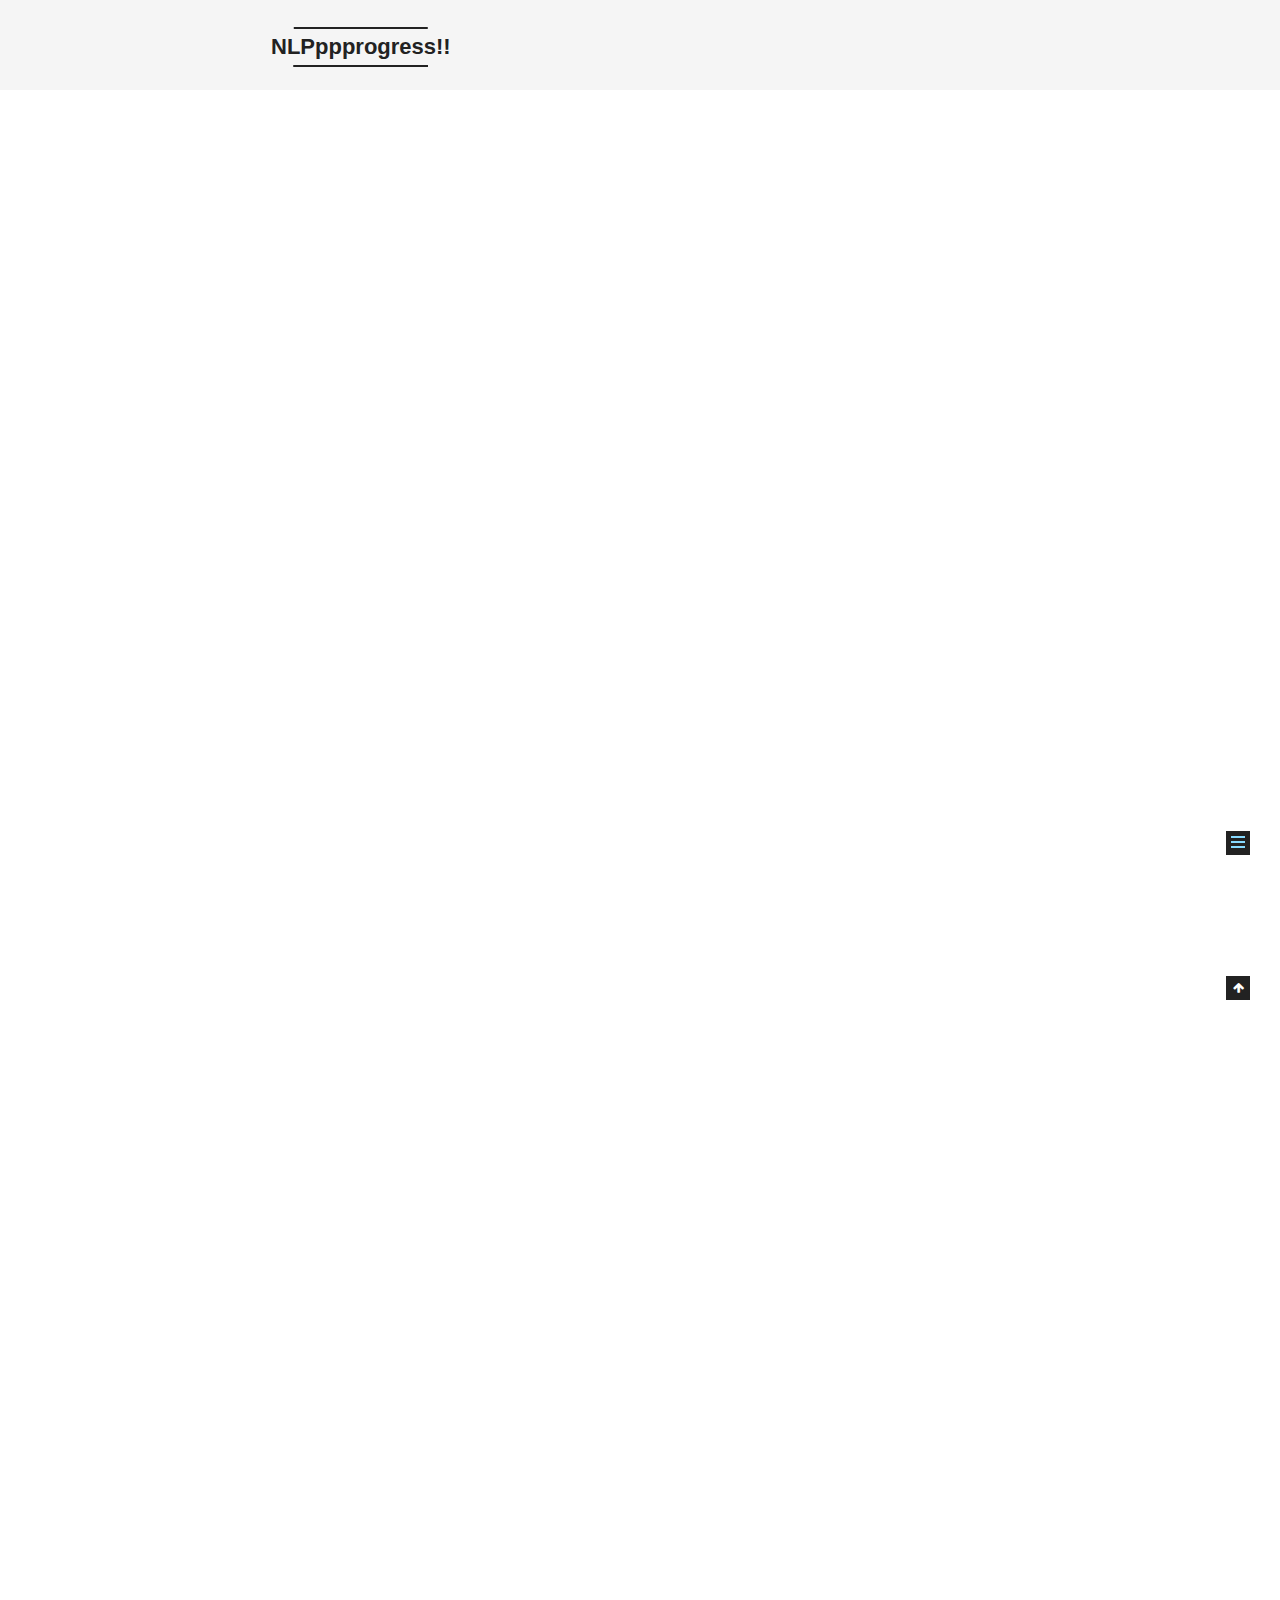
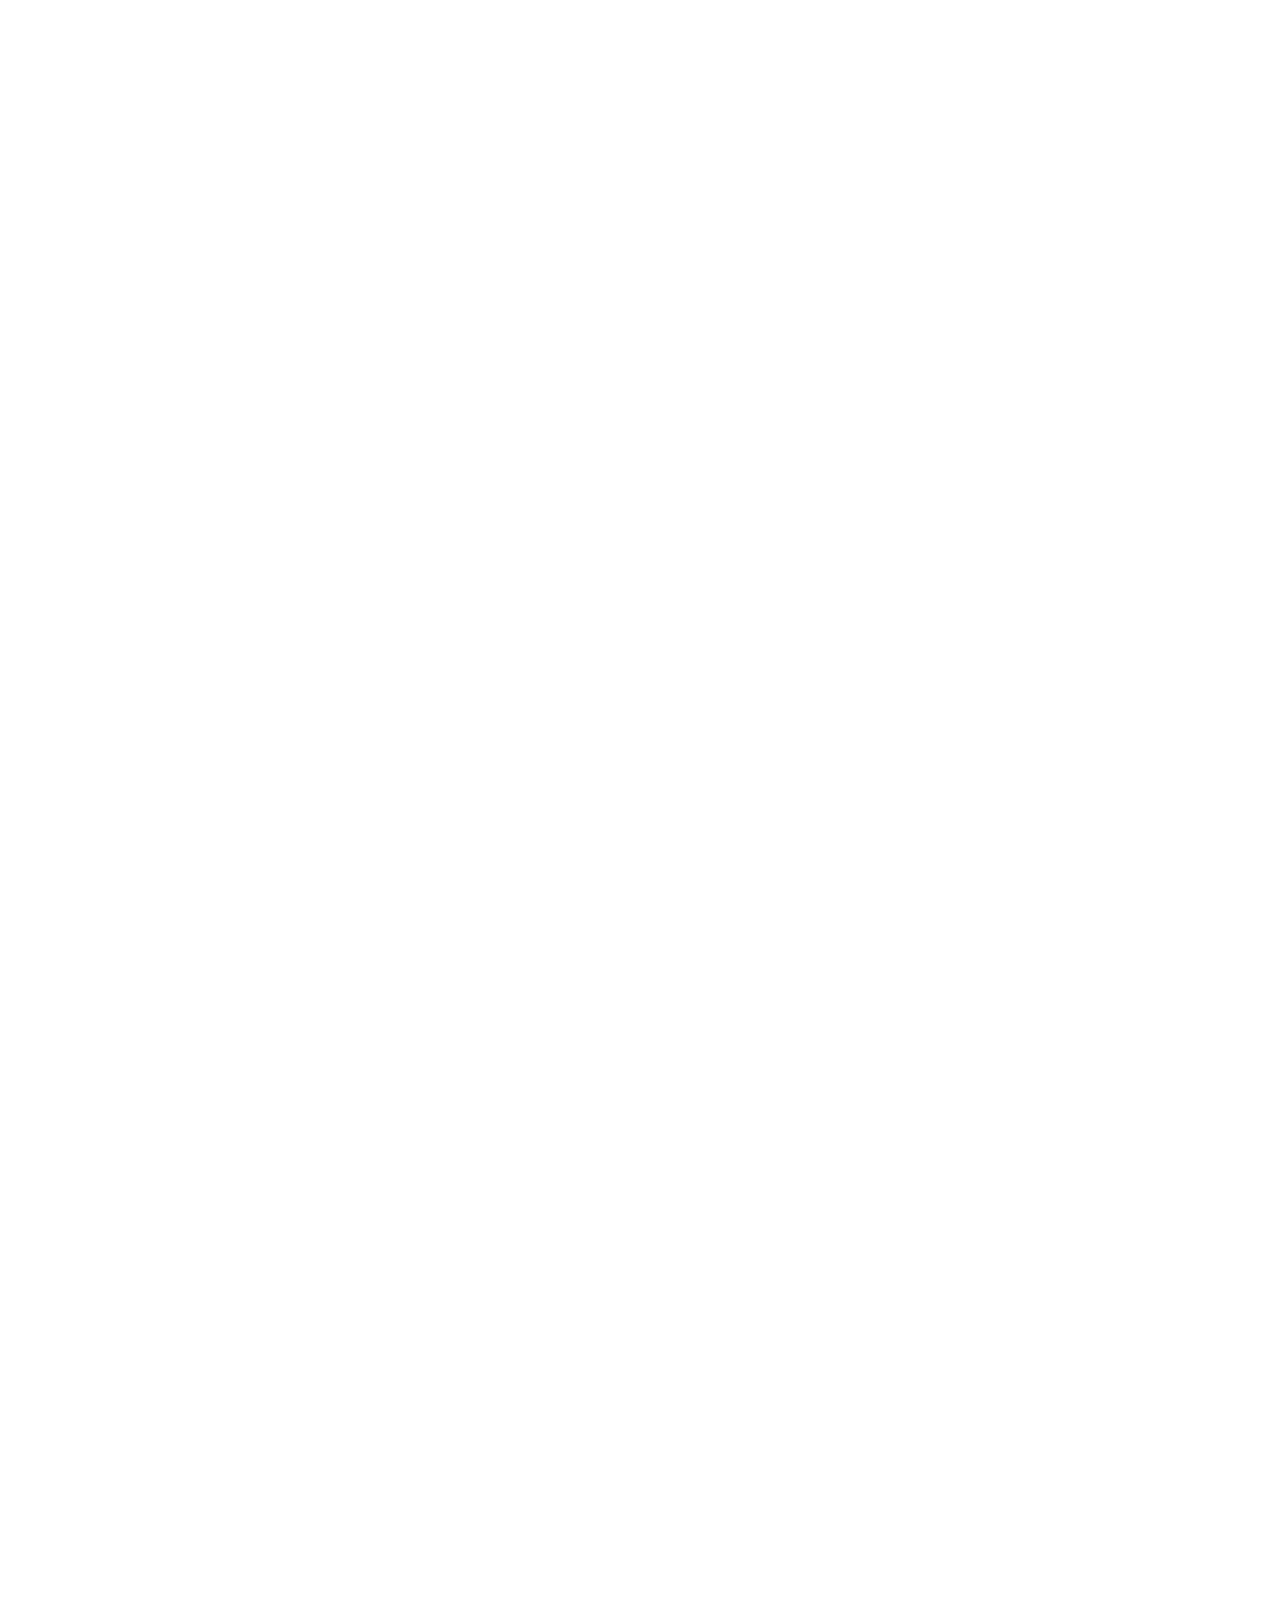
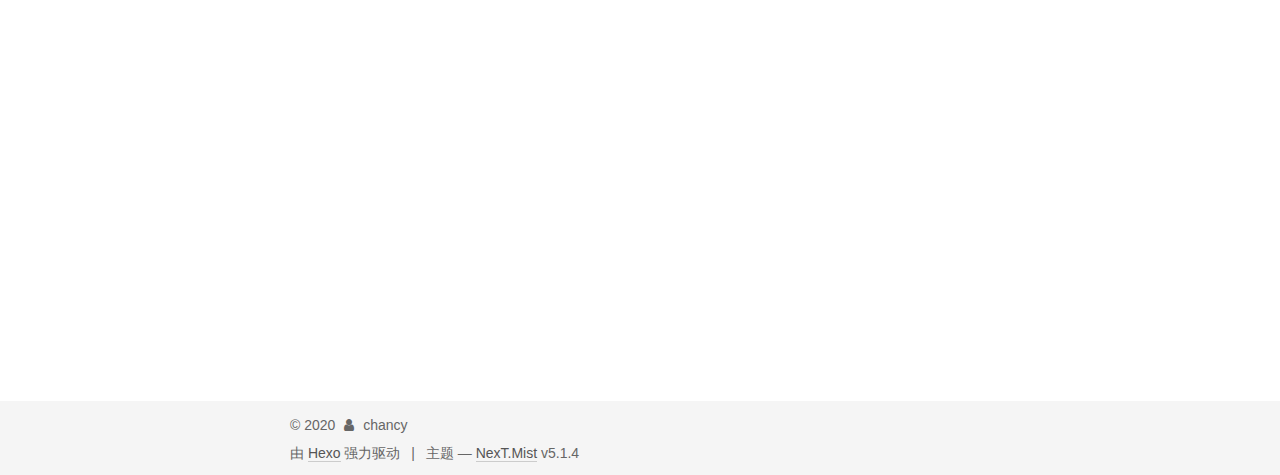
<file: 2020/01/12/Attention/index.html>
<!DOCTYPE html>



  


<html class="theme-next mist use-motion" lang="zh-Hans">
<head>
  <!-- hexo-inject:begin --><!-- hexo-inject:end --><meta charset="UTF-8"/>
<meta http-equiv="X-UA-Compatible" content="IE=edge" />
<meta name="viewport" content="width=device-width, initial-scale=1, maximum-scale=1"/>
<meta name="theme-color" content="#222">









<meta http-equiv="Cache-Control" content="no-transform" />
<meta http-equiv="Cache-Control" content="no-siteapp" />
















  
  
  <link href="/libx/fancybox/source/jquery.fancybox.css?v=2.1.5" rel="stylesheet" type="text/css" />







<link href="/libx/font-awesome/css/font-awesome.min.css?v=4.6.2" rel="stylesheet" type="text/css" />

<link href="/css/main.css?v=5.1.4" rel="stylesheet" type="text/css" />


  <link rel="apple-touch-icon" sizes="180x180" href="/images/apple-touch-icon-next.png?v=5.1.4">


  <link rel="icon" type="image/png" sizes="32x32" href="/images/favicon-32x32-next.png?v=5.1.4">


  <link rel="icon" type="image/png" sizes="16x16" href="/images/favicon-16x16-next.png?v=5.1.4">


  <link rel="mask-icon" href="/images/logo.svg?v=5.1.4" color="#222">





  <meta name="keywords" content="Hexo, NexT" />










<meta name="description" content="标签（空格分隔）： pytorch attention  Pytorch attention操作实现一个简单的attention 123456789101112131415161718192021#  维度变换 permute &#x2F; transpose  transpose 只能交换两个维度#  由于transformer中使用了残差连接 每个模型的输入输出都是#  transformer 中的 d">
<meta property="og:type" content="article">
<meta property="og:title" content="Attention!">
<meta property="og:url" content="http://yoursite.com/2020/01/12/Attention/index.html">
<meta property="og:site_name" content="NLPppprogress!!">
<meta property="og:description" content="标签（空格分隔）： pytorch attention  Pytorch attention操作实现一个简单的attention 123456789101112131415161718192021#  维度变换 permute &#x2F; transpose  transpose 只能交换两个维度#  由于transformer中使用了残差连接 每个模型的输入输出都是#  transformer 中的 d">
<meta property="article:published_time" content="2020-01-12T14:04:34.000Z">
<meta property="article:modified_time" content="2020-01-12T14:08:57.931Z">
<meta property="article:author" content="chancy">
<meta name="twitter:card" content="summary">



<script type="text/javascript" id="hexo.configurations">
  var NexT = window.NexT || {};
  var CONFIG = {
    root: '/',
    scheme: 'Mist',
    version: '5.1.4',
    sidebar: {"position":"left","display":"always","offset":12,"b2t":false,"scrollpercent":false,"onmobile":false},
    fancybox: true,
    tabs: true,
    motion: {"enable":true,"async":false,"transition":{"post_block":"fadeIn","post_header":"slideDownIn","post_body":"slideDownIn","coll_header":"slideLeftIn","sidebar":"slideUpIn"}},
    duoshuo: {
      userId: '0',
      author: '博主'
    },
    algolia: {
      applicationID: '',
      apiKey: '',
      indexName: '',
      hits: {"per_page":10},
      labels: {"input_placeholder":"Search for Posts","hits_empty":"We didn't find any results for the search: ${query}","hits_stats":"${hits} results found in ${time} ms"}
    }
  };
</script>



  <link rel="canonical" href="http://yoursite.com/2020/01/12/Attention/"/>





  <title>Attention! | NLPppprogress!!</title>
  








<meta name="generator" content="Hexo 4.2.0"><!-- hexo-inject:begin --><!-- hexo-inject:end --></head>

<body itemscope itemtype="http://schema.org/WebPage" lang="zh-Hans">

  
  
    
  

  <!-- hexo-inject:begin --><!-- hexo-inject:end --><div class="container sidebar-position-left page-post-detail">
    <div class="headband"></div>

    <header id="header" class="header" itemscope itemtype="http://schema.org/WPHeader">
      <div class="header-inner"><div class="site-brand-wrapper">
  <div class="site-meta ">
    

    <div class="custom-logo-site-title">
      <a href="/"  class="brand" rel="start">
        <span class="logo-line-before"><i></i></span>
        <span class="site-title">NLPppprogress!!</span>
        <span class="logo-line-after"><i></i></span>
      </a>
    </div>
      
        <p class="site-subtitle"></p>
      
  </div>

  <div class="site-nav-toggle">
    <button>
      <span class="btn-bar"></span>
      <span class="btn-bar"></span>
      <span class="btn-bar"></span>
    </button>
  </div>
</div>

<nav class="site-nav">
  

  
    <ul id="menu" class="menu">
      
        
        <li class="menu-item menu-item-home">
          <a href="/" rel="section">
            
              <i class="menu-item-icon fa fa-fw fa-question-circle"></i> <br />
            
            首页
          </a>
        </li>
      
        
        <li class="menu-item menu-item-archives">
          <a href="/archives" rel="section">
            
              <i class="menu-item-icon fa fa-fw fa-question-circle"></i> <br />
            
            归档
          </a>
        </li>
      
        
        <li class="menu-item menu-item-tags">
          <a href="/tags" rel="section">
            
              <i class="menu-item-icon fa fa-fw fa-question-circle"></i> <br />
            
            标签
          </a>
        </li>
      

      
    </ul>
  

  
</nav>



 </div>
    </header>

    <main id="main" class="main">
      <div class="main-inner">
        <div class="content-wrap">
          <div id="content" class="content">
            

  <div id="posts" class="posts-expand">
    

  

  
  
  

  <article class="post post-type-normal" itemscope itemtype="http://schema.org/Article">
  
  
  
  <div class="post-block">
    <link itemprop="mainEntityOfPage" href="http://yoursite.com/2020/01/12/Attention/">

    <span hidden itemprop="author" itemscope itemtype="http://schema.org/Person">
      <meta itemprop="name" content="chancy">
      <meta itemprop="description" content="">
      <meta itemprop="image" content="/uploads/avatar.jpg">
    </span>

    <span hidden itemprop="publisher" itemscope itemtype="http://schema.org/Organization">
      <meta itemprop="name" content="NLPppprogress!!">
    </span>

    
      <header class="post-header">

        
        
          <h1 class="post-title" itemprop="name headline">Attention!</h1>
        

        <div class="post-meta">
          <span class="post-time">
            
              <span class="post-meta-item-icon">
                <i class="fa fa-calendar-o"></i>
              </span>
              
                <span class="post-meta-item-text">发表于</span>
              
              <time title="创建于" itemprop="dateCreated datePublished" datetime="2020-01-12T22:04:34+08:00">
                2020-01-12
              </time>
            

            

            
          </span>

          

          
            
          

          
          

          

          

          

        </div>
      </header>
    

    
    
    
    <div class="post-body" itemprop="articleBody">

      
      

      
        <p>标签（空格分隔）： pytorch attention</p>
<hr>
<h2 id="Pytorch-attention操作"><a href="#Pytorch-attention操作" class="headerlink" title="Pytorch attention操作"></a>Pytorch attention操作</h2><p>实现一个简单的attention</p>
<figure class="highlight python"><table><tr><td class="gutter"><pre><span class="line">1</span><br><span class="line">2</span><br><span class="line">3</span><br><span class="line">4</span><br><span class="line">5</span><br><span class="line">6</span><br><span class="line">7</span><br><span class="line">8</span><br><span class="line">9</span><br><span class="line">10</span><br><span class="line">11</span><br><span class="line">12</span><br><span class="line">13</span><br><span class="line">14</span><br><span class="line">15</span><br><span class="line">16</span><br><span class="line">17</span><br><span class="line">18</span><br><span class="line">19</span><br><span class="line">20</span><br><span class="line">21</span><br></pre></td><td class="code"><pre><span class="line"><span class="comment">#  维度变换 permute / transpose  transpose 只能交换两个维度</span></span><br><span class="line"><span class="comment">#  由于transformer中使用了残差连接 每个模型的输入输出都是</span></span><br><span class="line"><span class="comment">#  transformer 中的 dot Attention</span></span><br><span class="line">d_k = <span class="number">10</span></span><br><span class="line">d_v = <span class="number">20</span></span><br><span class="line">d_model = <span class="number">15</span></span><br><span class="line">batch_size = <span class="number">5</span></span><br><span class="line">seq_len = <span class="number">7</span></span><br><span class="line"><span class="comment"># [batch_size, seq_len, d_model]</span></span><br><span class="line">H = torch.rand(batch_size, seq_len, d_model)</span><br><span class="line">Q = nn.Linear(d_model, d_k)</span><br><span class="line">K = nn.Linear(d_model, d_k)</span><br><span class="line">V = nn.Linear(d_model, d_v)</span><br><span class="line"><span class="keyword">for</span> i <span class="keyword">in</span> [Q, K, V]:</span><br><span class="line">    nn.init.normal_(i.weight, mean=<span class="number">0.</span>, std=np.sqrt(<span class="number">1.0</span> / d_model))</span><br><span class="line">q = Q(H)</span><br><span class="line">k = K(H)</span><br><span class="line">v = V(H)</span><br><span class="line">scale = np.sqrt(d_k)</span><br><span class="line">attention = F.softmax(torch.matmul(q, k.transpose(<span class="number">-1</span>, <span class="number">-2</span>)) / scale, dim=<span class="number">-1</span>)</span><br><span class="line">v_atten = torch.matmul(attention,  v)</span><br></pre></td></tr></table></figure>

<ul>
<li>上面的代码实现了一个简单的乘法attention但是这个实现有一个问题就是他也attend到了那些<pad>节点为了解决这个问题我们可以 构造一个mask矩阵 手动的将这些节点的权重设为 $-\infty$</li>
</ul>
<figure class="highlight python"><table><tr><td class="gutter"><pre><span class="line">1</span><br><span class="line">2</span><br><span class="line">3</span><br><span class="line">4</span><br><span class="line">5</span><br><span class="line">6</span><br><span class="line">7</span><br><span class="line">8</span><br><span class="line">9</span><br><span class="line">10</span><br><span class="line">11</span><br><span class="line">12</span><br><span class="line">13</span><br><span class="line">14</span><br><span class="line">15</span><br><span class="line">16</span><br><span class="line">17</span><br><span class="line">18</span><br><span class="line">19</span><br><span class="line">20</span><br><span class="line">21</span><br><span class="line">22</span><br><span class="line">23</span><br><span class="line">24</span><br><span class="line">25</span><br><span class="line">26</span><br><span class="line">27</span><br><span class="line">28</span><br><span class="line">29</span><br><span class="line">30</span><br></pre></td><td class="code"><pre><span class="line"><span class="comment"># 比如我们这里一个batch 里2个句子是 长度为 2，4</span></span><br><span class="line">seq_lens = torch.tensor([<span class="number">2</span>, <span class="number">4</span>])</span><br><span class="line">seq_mask = fastNLP.seq_len_to_mask(seq_lens, seq_len)</span><br><span class="line">print(seq_mask)</span><br><span class="line"></span><br><span class="line">OUTPUT:</span><br><span class="line">tensor([[<span class="number">1</span>, <span class="number">1</span>, <span class="number">0</span>, <span class="number">0</span>, <span class="number">0</span>],</span><br><span class="line">        [<span class="number">1</span>, <span class="number">1</span>, <span class="number">1</span>, <span class="number">1</span>, <span class="number">0</span>]], dtype=torch.uint8)</span><br><span class="line"></span><br><span class="line"></span><br><span class="line"><span class="comment"># 得到mask矩阵</span></span><br><span class="line">seq_mask_matrix = torch.bmm(seq_mask[:, :, <span class="literal">None</span>], seq_mask[:, <span class="literal">None</span>, :])</span><br><span class="line">print(seq_mask_matrix)</span><br><span class="line">score = score.masked_fill(seq_mask_matrix.eq(<span class="number">0</span>), <span class="number">-1e9</span>)</span><br><span class="line">attention = F.softmax(score, dim=<span class="number">-1</span>)</span><br><span class="line">v_atten = torch.matmul(attention, v)</span><br><span class="line"></span><br><span class="line"></span><br><span class="line">OUTPUT:</span><br><span class="line">tensor([[[<span class="number">1</span>, <span class="number">1</span>, <span class="number">0</span>, <span class="number">0</span>, <span class="number">0</span>],</span><br><span class="line">         [<span class="number">1</span>, <span class="number">1</span>, <span class="number">0</span>, <span class="number">0</span>, <span class="number">0</span>],</span><br><span class="line">         [<span class="number">0</span>, <span class="number">0</span>, <span class="number">0</span>, <span class="number">0</span>, <span class="number">0</span>],</span><br><span class="line">         [<span class="number">0</span>, <span class="number">0</span>, <span class="number">0</span>, <span class="number">0</span>, <span class="number">0</span>],</span><br><span class="line">         [<span class="number">0</span>, <span class="number">0</span>, <span class="number">0</span>, <span class="number">0</span>, <span class="number">0</span>]],</span><br><span class="line"></span><br><span class="line">        [[<span class="number">1</span>, <span class="number">1</span>, <span class="number">1</span>, <span class="number">1</span>, <span class="number">0</span>],</span><br><span class="line">         [<span class="number">1</span>, <span class="number">1</span>, <span class="number">1</span>, <span class="number">1</span>, <span class="number">0</span>],</span><br><span class="line">         [<span class="number">1</span>, <span class="number">1</span>, <span class="number">1</span>, <span class="number">1</span>, <span class="number">0</span>],</span><br><span class="line">         [<span class="number">1</span>, <span class="number">1</span>, <span class="number">1</span>, <span class="number">1</span>, <span class="number">0</span>],</span><br><span class="line">         [<span class="number">0</span>, <span class="number">0</span>, <span class="number">0</span>, <span class="number">0</span>, <span class="number">0</span>]]], dtype=torch.uint8)</span><br></pre></td></tr></table></figure>
<hr>
<h2 id="python-可变参数"><a href="#python-可变参数" class="headerlink" title="python 可变参数"></a>python 可变参数</h2><p><strong>*args</strong><br>在Python中，<em>args可以使用单星号形式作为参数将非密钥变长*</em>变量列表*<em>发送到函数。值得注意的是，星号\</em>是这里的重要元素，因为这个词args是既定的常规习惯用法。<br>下面代码实现了一个变长的乘法方法</p>
<figure class="highlight python"><table><tr><td class="gutter"><pre><span class="line">1</span><br><span class="line">2</span><br><span class="line">3</span><br><span class="line">4</span><br><span class="line">5</span><br></pre></td><td class="code"><pre><span class="line"><span class="function"><span class="keyword">def</span> <span class="title">multiply</span><span class="params">(*args)</span>:</span></span><br><span class="line">    z = <span class="number">1</span></span><br><span class="line">    <span class="keyword">for</span> num <span class="keyword">in</span> args:</span><br><span class="line">        z *= num</span><br><span class="line">    print(z)</span><br></pre></td></tr></table></figure>

<p><strong>\</strong>kwargs**<br>双星号形式*<em>kwargs用于将keyworded，*</em>可变长度参数字典<strong>传递给函数。同样，这两个星号（</strong>）在这里是重要的元素，因为这个词kwargs通常被使用。</p>
<blockquote>
<p>*<em>kwargs不同之处</em>args在于您需要分配关键字。<br>函数传入的顺序必须是这样的 <code>def function(arg_1, arg_2, *args, kw_1=&quot;shark&quot;, kw_2=&quot;blobfish&quot;, **kwargs)</code></p>
</blockquote>
<figure class="highlight python"><table><tr><td class="gutter"><pre><span class="line">1</span><br><span class="line">2</span><br><span class="line">3</span><br><span class="line">4</span><br><span class="line">5</span><br><span class="line">6</span><br><span class="line">7</span><br><span class="line">8</span><br><span class="line">9</span><br><span class="line">10</span><br><span class="line">11</span><br><span class="line">12</span><br><span class="line">13</span><br><span class="line">14</span><br><span class="line">15</span><br><span class="line">16</span><br><span class="line">17</span><br><span class="line">18</span><br><span class="line">19</span><br><span class="line">20</span><br><span class="line">21</span><br><span class="line">22</span><br></pre></td><td class="code"><pre><span class="line"><span class="function"><span class="keyword">def</span> <span class="title">print_values</span><span class="params">(**kwargs)</span>:</span></span><br><span class="line">    print(kwargs[<span class="string">'name_1'</span>])</span><br><span class="line">    <span class="keyword">for</span> key, value <span class="keyword">in</span> kwargs.items():</span><br><span class="line">        print(<span class="string">f"The value of <span class="subst">&#123;key&#125;</span> is <span class="subst">&#123;value&#125;</span>"</span>)</span><br><span class="line"></span><br><span class="line">print_values(</span><br><span class="line">            name_1=<span class="string">"Alex"</span>,</span><br><span class="line">            name_2=<span class="string">"Gray"</span>,</span><br><span class="line">            name_3=<span class="string">"Harper"</span>,</span><br><span class="line">            name_4=<span class="string">"Phoenix"</span>,</span><br><span class="line">            name_5=<span class="string">"Remy"</span>,</span><br><span class="line">            name_6=<span class="string">"Val"</span></span><br><span class="line">        )</span><br><span class="line">        </span><br><span class="line">Output：</span><br><span class="line">Alex</span><br><span class="line">The value of name_2 <span class="keyword">is</span> Gray</span><br><span class="line">The value of name_6 <span class="keyword">is</span> Val</span><br><span class="line">The value of name_4 <span class="keyword">is</span> Phoenix</span><br><span class="line">The value of name_5 <span class="keyword">is</span> Remy</span><br><span class="line">The value of name_3 <span class="keyword">is</span> Harper</span><br><span class="line">The value of name_1 <span class="keyword">is</span> Alex</span><br></pre></td></tr></table></figure>
<h2 id="pytorch-softmax-有padding-怎么办？"><a href="#pytorch-softmax-有padding-怎么办？" class="headerlink" title="pytorch softmax 有padding 怎么办？"></a>pytorch softmax 有padding 怎么办？</h2><p>需要设置ignore_index属性即可</p>
<figure class="highlight python"><table><tr><td class="gutter"><pre><span class="line">1</span><br><span class="line">2</span><br><span class="line">3</span><br><span class="line">4</span><br></pre></td><td class="code"><pre><span class="line"><span class="comment"># reduction =  sum 如果不取平均值必须 设置size_avg = False</span></span><br><span class="line">criterion = nn.CrossEntropyLoss(size_average=<span class="literal">False</span>, ignore_index=<span class="number">0</span>, reduction=<span class="string">'sum'</span>)</span><br><span class="line"><span class="comment"># reduction = mean 在算平均值的时候会自动忽略label = 0的word</span></span><br><span class="line">criterion2 = nn.CrossEntropyLoss(ignore_index=<span class="number">0</span>)</span><br></pre></td></tr></table></figure>

<h2 id="pytorch-切片-None"><a href="#pytorch-切片-None" class="headerlink" title="pytorch 切片 None"></a>pytorch 切片 None</h2><p>None并不指代数组中的某一维，None用于改变数组的维度。例如data的shape为(3,3)，则data[:,None]的shape是(3,1,3)，data(:,:,None)的shape是(3,3,1)。容易看出None就是在指定位置添加一维，且这个维度的数目是1。这样数据总数并不会变化，只是数据维度发生变化<br><strong>其实就是unsqueeze(n)</strong></p>

      
    </div>
    
    
    

    

    

    

    <footer class="post-footer">
      

      
      
      

      
        <div class="post-nav">
          <div class="post-nav-next post-nav-item">
            
              <a href="/2020/01/11/helloworld/" rel="next" title="helloworld">
                <i class="fa fa-chevron-left"></i> helloworld
              </a>
            
          </div>

          <span class="post-nav-divider"></span>

          <div class="post-nav-prev post-nav-item">
            
              <a href="/2020/01/13/pytorch-broadcast/" rel="prev" title="pytorch broadcast">
                pytorch broadcast <i class="fa fa-chevron-right"></i>
              </a>
            
          </div>
        </div>
      

      
      
    </footer>
  </div>
  
  
  
  </article>



    <div class="post-spread">
      
    </div>
  </div>


          </div>
          


          

  



        </div>
        
          
  
  <div class="sidebar-toggle">
    <div class="sidebar-toggle-line-wrap">
      <span class="sidebar-toggle-line sidebar-toggle-line-first"></span>
      <span class="sidebar-toggle-line sidebar-toggle-line-middle"></span>
      <span class="sidebar-toggle-line sidebar-toggle-line-last"></span>
    </div>
  </div>

  <aside id="sidebar" class="sidebar">
    
    <div class="sidebar-inner">

      

      
        <ul class="sidebar-nav motion-element">
          <li class="sidebar-nav-toc sidebar-nav-active" data-target="post-toc-wrap">
            文章目录
          </li>
          <li class="sidebar-nav-overview" data-target="site-overview-wrap">
            站点概览
          </li>
        </ul>
      

      <section class="site-overview-wrap sidebar-panel">
        <div class="site-overview">
          <div class="site-author motion-element" itemprop="author" itemscope itemtype="http://schema.org/Person">
            
              <img class="site-author-image" itemprop="image"
                src="/uploads/avatar.jpg"
                alt="chancy" />
            
              <p class="site-author-name" itemprop="name">chancy</p>
              <p class="site-description motion-element" itemprop="description">Writing every day</p>
          </div>

          <nav class="site-state motion-element">

            
              <div class="site-state-item site-state-posts">
              
                <a href="/archives">
              
                  <span class="site-state-item-count">3</span>
                  <span class="site-state-item-name">日志</span>
                </a>
              </div>
            

            

            

          </nav>

          

          
            <div class="links-of-author motion-element">
                
                  <span class="links-of-author-item">
                    <a href="https://github.com/anchenxin" target="_blank" title="GitHub">
                      
                        <i class="fa fa-fw fa-github"></i>GitHub</a>
                  </span>
                
                  <span class="links-of-author-item">
                    <a href="mailto:cxan16@fudan.edu.cn" target="_blank" title="E-Mail">
                      
                        <i class="fa fa-fw fa-envelope"></i>E-Mail</a>
                  </span>
                
                  <span class="links-of-author-item">
                    <a href="https://plus.google.com/chancy" target="_blank" title="Google">
                      
                        <i class="fa fa-fw fa-google"></i>Google</a>
                  </span>
                
                  <span class="links-of-author-item">
                    <a href="https://twitter.com/chancy" target="_blank" title="Twitter">
                      
                        <i class="fa fa-fw fa-twitter"></i>Twitter</a>
                  </span>
                
            </div>
          

          
          

          
          

          

        </div>
      </section>

      
      <!--noindex-->
        <section class="post-toc-wrap motion-element sidebar-panel sidebar-panel-active">
          <div class="post-toc">

            
              
            

            
              <div class="post-toc-content"><ol class="nav"><li class="nav-item nav-level-2"><a class="nav-link" href="#Pytorch-attention操作"><span class="nav-number">1.</span> <span class="nav-text">Pytorch attention操作</span></a></li><li class="nav-item nav-level-2"><a class="nav-link" href="#python-可变参数"><span class="nav-number">2.</span> <span class="nav-text">python 可变参数</span></a></li><li class="nav-item nav-level-2"><a class="nav-link" href="#pytorch-softmax-有padding-怎么办？"><span class="nav-number">3.</span> <span class="nav-text">pytorch softmax 有padding 怎么办？</span></a></li><li class="nav-item nav-level-2"><a class="nav-link" href="#pytorch-切片-None"><span class="nav-number">4.</span> <span class="nav-text">pytorch 切片 None</span></a></li></ol></div>
            

          </div>
        </section>
      <!--/noindex-->
      

      

    </div>
  </aside>


        
      </div>
    </main>

    <footer id="footer" class="footer">
      <div class="footer-inner">
        <div class="copyright">&copy; <span itemprop="copyrightYear">2020</span>
  <span class="with-love">
    <i class="fa fa-user"></i>
  </span>
  <span class="author" itemprop="copyrightHolder">chancy</span>

  
</div>


  <div class="powered-by">由 <a class="theme-link" target="_blank" href="https://hexo.io">Hexo</a> 强力驱动</div>



  <span class="post-meta-divider">|</span>



  <div class="theme-info">主题 &mdash; <a class="theme-link" target="_blank" href="https://github.com/iissnan/hexo-theme-next">NexT.Mist</a> v5.1.4</div>




        







        
      </div>
    </footer>

    
      <div class="back-to-top">
        <i class="fa fa-arrow-up"></i>
        
      </div>
    

    

  </div>

  

<script type="text/javascript">
  if (Object.prototype.toString.call(window.Promise) !== '[object Function]') {
    window.Promise = null;
  }
</script>









  












  
  
    <script type="text/javascript" src="/libx/jquery/index.js?v=2.1.3"></script>
  

  
  
    <script type="text/javascript" src="/libx/fastclick/lib/fastclick.min.js?v=1.0.6"></script>
  

  
  
    <script type="text/javascript" src="/libx/jquery_lazyload/jquery.lazyload.js?v=1.9.7"></script>
  

  
  
    <script type="text/javascript" src="/libx/velocity/velocity.min.js?v=1.2.1"></script>
  

  
  
    <script type="text/javascript" src="/libx/velocity/velocity.ui.min.js?v=1.2.1"></script>
  

  
  
    <script type="text/javascript" src="/libx/fancybox/source/jquery.fancybox.pack.js?v=2.1.5"></script>
  


  


  <script type="text/javascript" src="/js/src/utils.js?v=5.1.4"></script>

  <script type="text/javascript" src="/js/src/motion.js?v=5.1.4"></script>



  
  

  
  <script type="text/javascript" src="/js/src/scrollspy.js?v=5.1.4"></script>
<script type="text/javascript" src="/js/src/post-details.js?v=5.1.4"></script>



  


  <script type="text/javascript" src="/js/src/bootstrap.js?v=5.1.4"></script>



  


  




	





  





  












  





  

  

  

  
  

  
  
    <script type="text/x-mathjax-config">
      MathJax.Hub.Config({
        tex2jax: {
          inlineMath: [ ['$','$'], ["\\(","\\)"]  ],
          processEscapes: true,
          skipTags: ['script', 'noscript', 'style', 'textarea', 'pre', 'code']
        }
      });
    </script>

    <script type="text/x-mathjax-config">
      MathJax.Hub.Queue(function() {
        var all = MathJax.Hub.getAllJax(), i;
        for (i=0; i < all.length; i += 1) {
          all[i].SourceElement().parentNode.className += ' has-jax';
        }
      });
    </script>
    <script type="text/javascript" src="//cdn.mathjax.org/mathjax/latest/MathJax.js?config=TeX-AMS-MML_HTMLorMML"></script><!-- hexo-inject:begin --><!-- hexo-inject:end -->
  


  

  

</body>
</html>
</file>
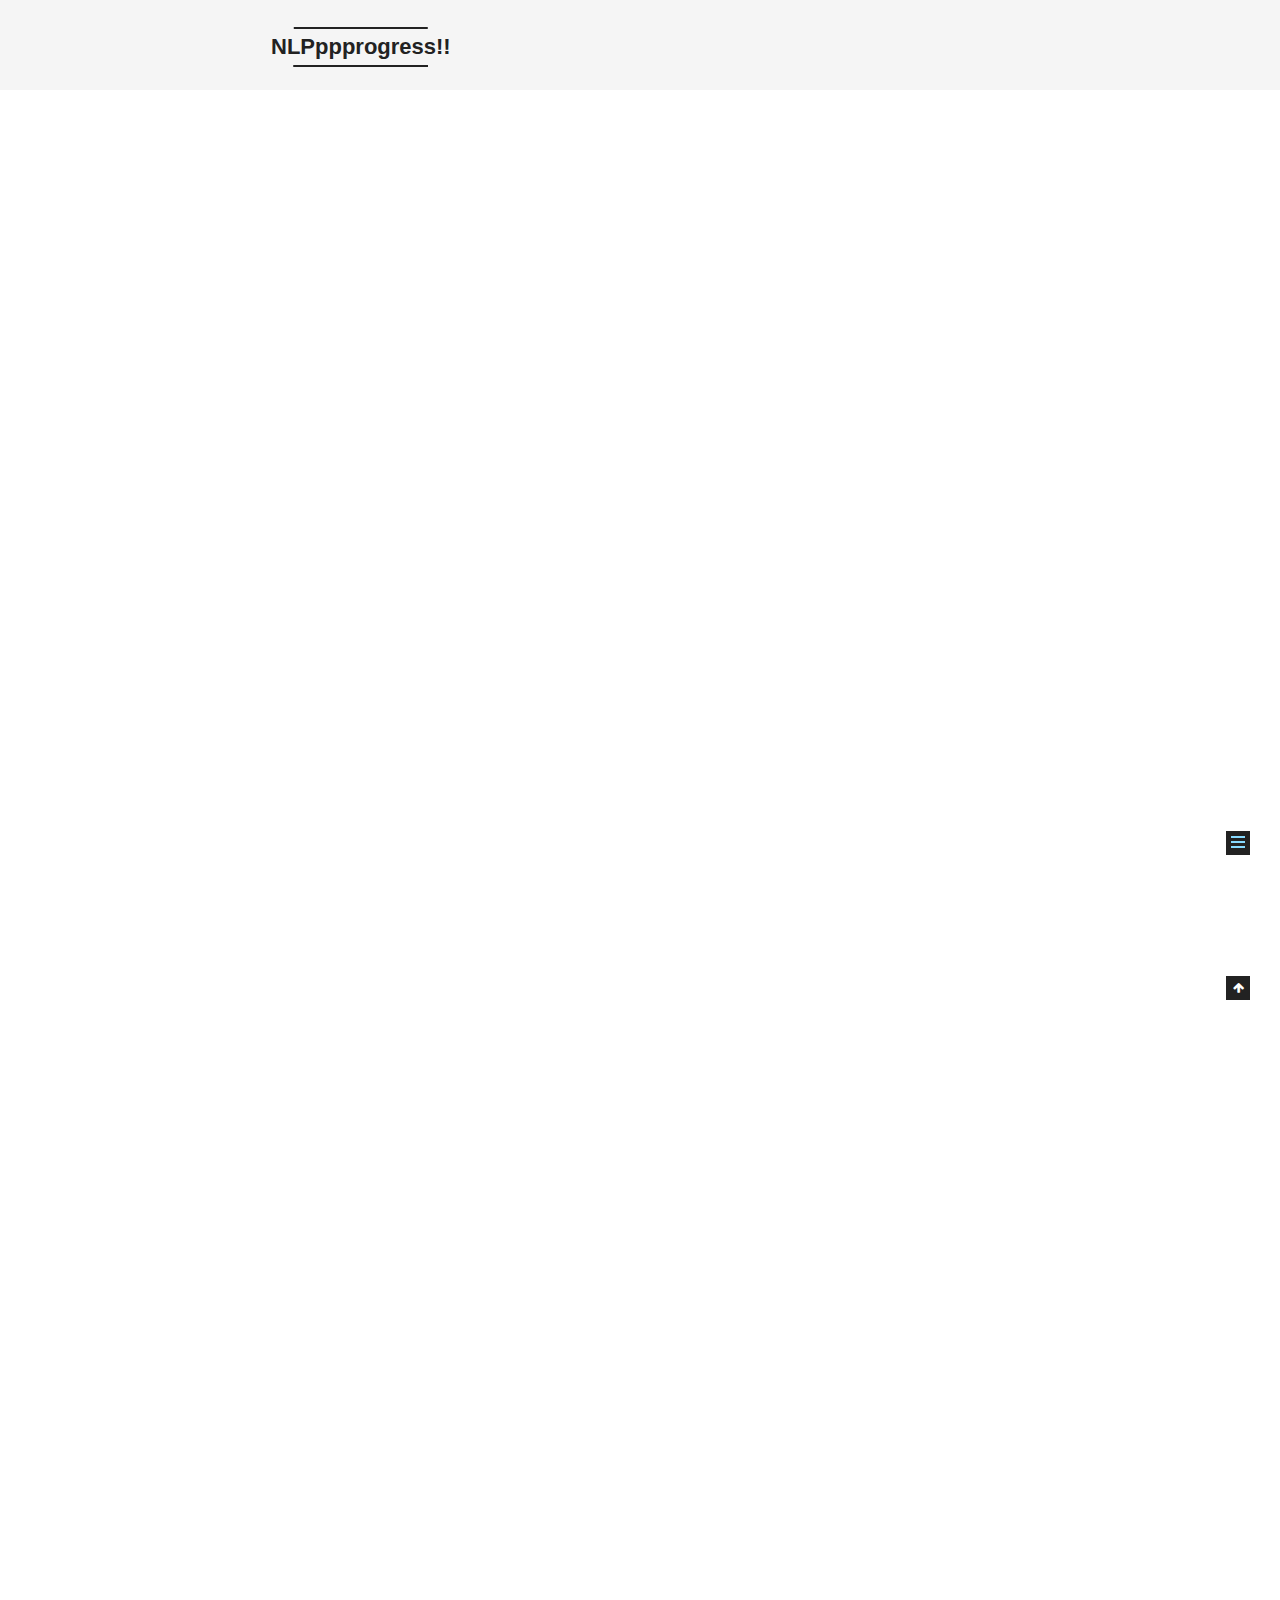
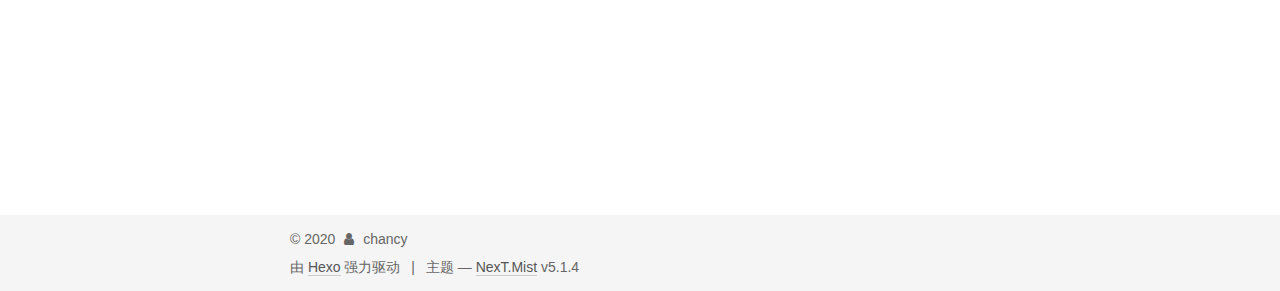
<file: 2020/01/13/pytorch-broadcast/index.html>
<!DOCTYPE html>



  


<html class="theme-next mist use-motion" lang="zh-Hans">
<head>
  <!-- hexo-inject:begin --><!-- hexo-inject:end --><meta charset="UTF-8"/>
<meta http-equiv="X-UA-Compatible" content="IE=edge" />
<meta name="viewport" content="width=device-width, initial-scale=1, maximum-scale=1"/>
<meta name="theme-color" content="#222">









<meta http-equiv="Cache-Control" content="no-transform" />
<meta http-equiv="Cache-Control" content="no-siteapp" />
















  
  
  <link href="/libx/fancybox/source/jquery.fancybox.css?v=2.1.5" rel="stylesheet" type="text/css" />







<link href="/libx/font-awesome/css/font-awesome.min.css?v=4.6.2" rel="stylesheet" type="text/css" />

<link href="/css/main.css?v=5.1.4" rel="stylesheet" type="text/css" />


  <link rel="apple-touch-icon" sizes="180x180" href="/images/apple-touch-icon-next.png?v=5.1.4">


  <link rel="icon" type="image/png" sizes="32x32" href="/images/favicon-32x32-next.png?v=5.1.4">


  <link rel="icon" type="image/png" sizes="16x16" href="/images/favicon-16x16-next.png?v=5.1.4">


  <link rel="mask-icon" href="/images/logo.svg?v=5.1.4" color="#222">





  <meta name="keywords" content="Hexo, NexT" />










<meta name="description" content="pytorch summary1234567891011121314151617181920212223# 使用 torch-summary 测试一下代码 ( summary自动打一个2的batchfrom torchsummary import summaryif __name__ &#x3D;&#x3D; &#39;__main__&#39;:    device &#x3D; torch.device(&quot;cuda&quot; if torch.c">
<meta property="og:type" content="article">
<meta property="og:title" content="pytorch broadcast">
<meta property="og:url" content="http://yoursite.com/2020/01/13/pytorch-broadcast/index.html">
<meta property="og:site_name" content="NLPppprogress!!">
<meta property="og:description" content="pytorch summary1234567891011121314151617181920212223# 使用 torch-summary 测试一下代码 ( summary自动打一个2的batchfrom torchsummary import summaryif __name__ &#x3D;&#x3D; &#39;__main__&#39;:    device &#x3D; torch.device(&quot;cuda&quot; if torch.c">
<meta property="article:published_time" content="2020-01-13T04:38:24.000Z">
<meta property="article:modified_time" content="2020-01-14T17:27:56.378Z">
<meta property="article:author" content="chancy">
<meta name="twitter:card" content="summary">



<script type="text/javascript" id="hexo.configurations">
  var NexT = window.NexT || {};
  var CONFIG = {
    root: '/',
    scheme: 'Mist',
    version: '5.1.4',
    sidebar: {"position":"left","display":"always","offset":12,"b2t":false,"scrollpercent":false,"onmobile":false},
    fancybox: true,
    tabs: true,
    motion: {"enable":true,"async":false,"transition":{"post_block":"fadeIn","post_header":"slideDownIn","post_body":"slideDownIn","coll_header":"slideLeftIn","sidebar":"slideUpIn"}},
    duoshuo: {
      userId: '0',
      author: '博主'
    },
    algolia: {
      applicationID: '',
      apiKey: '',
      indexName: '',
      hits: {"per_page":10},
      labels: {"input_placeholder":"Search for Posts","hits_empty":"We didn't find any results for the search: ${query}","hits_stats":"${hits} results found in ${time} ms"}
    }
  };
</script>



  <link rel="canonical" href="http://yoursite.com/2020/01/13/pytorch-broadcast/"/>





  <title>pytorch broadcast | NLPppprogress!!</title>
  








<meta name="generator" content="Hexo 4.2.0"><!-- hexo-inject:begin --><!-- hexo-inject:end --></head>

<body itemscope itemtype="http://schema.org/WebPage" lang="zh-Hans">

  
  
    
  

  <!-- hexo-inject:begin --><!-- hexo-inject:end --><div class="container sidebar-position-left page-post-detail">
    <div class="headband"></div>

    <header id="header" class="header" itemscope itemtype="http://schema.org/WPHeader">
      <div class="header-inner"><div class="site-brand-wrapper">
  <div class="site-meta ">
    

    <div class="custom-logo-site-title">
      <a href="/"  class="brand" rel="start">
        <span class="logo-line-before"><i></i></span>
        <span class="site-title">NLPppprogress!!</span>
        <span class="logo-line-after"><i></i></span>
      </a>
    </div>
      
        <p class="site-subtitle"></p>
      
  </div>

  <div class="site-nav-toggle">
    <button>
      <span class="btn-bar"></span>
      <span class="btn-bar"></span>
      <span class="btn-bar"></span>
    </button>
  </div>
</div>

<nav class="site-nav">
  

  
    <ul id="menu" class="menu">
      
        
        <li class="menu-item menu-item-home">
          <a href="/" rel="section">
            
              <i class="menu-item-icon fa fa-fw fa-question-circle"></i> <br />
            
            首页
          </a>
        </li>
      
        
        <li class="menu-item menu-item-archives">
          <a href="/archives" rel="section">
            
              <i class="menu-item-icon fa fa-fw fa-question-circle"></i> <br />
            
            归档
          </a>
        </li>
      
        
        <li class="menu-item menu-item-tags">
          <a href="/tags" rel="section">
            
              <i class="menu-item-icon fa fa-fw fa-question-circle"></i> <br />
            
            标签
          </a>
        </li>
      

      
    </ul>
  

  
</nav>



 </div>
    </header>

    <main id="main" class="main">
      <div class="main-inner">
        <div class="content-wrap">
          <div id="content" class="content">
            

  <div id="posts" class="posts-expand">
    

  

  
  
  

  <article class="post post-type-normal" itemscope itemtype="http://schema.org/Article">
  
  
  
  <div class="post-block">
    <link itemprop="mainEntityOfPage" href="http://yoursite.com/2020/01/13/pytorch-broadcast/">

    <span hidden itemprop="author" itemscope itemtype="http://schema.org/Person">
      <meta itemprop="name" content="chancy">
      <meta itemprop="description" content="">
      <meta itemprop="image" content="/uploads/avatar.jpg">
    </span>

    <span hidden itemprop="publisher" itemscope itemtype="http://schema.org/Organization">
      <meta itemprop="name" content="NLPppprogress!!">
    </span>

    
      <header class="post-header">

        
        
          <h1 class="post-title" itemprop="name headline">pytorch broadcast</h1>
        

        <div class="post-meta">
          <span class="post-time">
            
              <span class="post-meta-item-icon">
                <i class="fa fa-calendar-o"></i>
              </span>
              
                <span class="post-meta-item-text">发表于</span>
              
              <time title="创建于" itemprop="dateCreated datePublished" datetime="2020-01-13T12:38:24+08:00">
                2020-01-13
              </time>
            

            

            
          </span>

          

          
            
          

          
          

          

          

          

        </div>
      </header>
    

    
    
    
    <div class="post-body" itemprop="articleBody">

      
      

      
        <h2 id="pytorch-summary"><a href="#pytorch-summary" class="headerlink" title="pytorch summary"></a>pytorch summary</h2><figure class="highlight python"><table><tr><td class="gutter"><pre><span class="line">1</span><br><span class="line">2</span><br><span class="line">3</span><br><span class="line">4</span><br><span class="line">5</span><br><span class="line">6</span><br><span class="line">7</span><br><span class="line">8</span><br><span class="line">9</span><br><span class="line">10</span><br><span class="line">11</span><br><span class="line">12</span><br><span class="line">13</span><br><span class="line">14</span><br><span class="line">15</span><br><span class="line">16</span><br><span class="line">17</span><br><span class="line">18</span><br><span class="line">19</span><br><span class="line">20</span><br><span class="line">21</span><br><span class="line">22</span><br><span class="line">23</span><br></pre></td><td class="code"><pre><span class="line"><span class="comment"># 使用 torch-summary 测试一下代码 ( summary自动打一个2的batch</span></span><br><span class="line"><span class="keyword">from</span> torchsummary <span class="keyword">import</span> summary</span><br><span class="line"></span><br><span class="line"><span class="keyword">if</span> __name__ == <span class="string">'__main__'</span>:</span><br><span class="line">    device = torch.device(<span class="string">"cuda"</span> <span class="keyword">if</span> torch.cuda.is_available() <span class="keyword">else</span> <span class="string">"cpu"</span>)</span><br><span class="line">    model_size = <span class="number">20</span></span><br><span class="line">    model = MultiHeadAttention(model_size, <span class="number">20</span>, <span class="number">20</span>, <span class="number">4</span>).to(device)</span><br><span class="line">    summary(model, [(<span class="number">5</span>, model_size), (<span class="number">5</span>, model_size), (<span class="number">5</span>, model_size), (<span class="number">1</span>, <span class="number">5</span>)])</span><br><span class="line"></span><br><span class="line"></span><br><span class="line"><span class="comment"># 最前面是batch</span></span><br><span class="line">OutPut:</span><br><span class="line">----------------------------------------------------------------</span><br><span class="line">        Layer (type)               Output Shape         Param <span class="comment">#</span></span><br><span class="line">================================================================</span><br><span class="line">            Linear<span class="number">-1</span>                [<span class="number">-1</span>, <span class="number">5</span>, <span class="number">80</span>]           <span class="number">1</span>,<span class="number">680</span></span><br><span class="line">            Linear<span class="number">-2</span>                [<span class="number">-1</span>, <span class="number">5</span>, <span class="number">80</span>]           <span class="number">1</span>,<span class="number">680</span></span><br><span class="line">            Linear<span class="number">-3</span>                [<span class="number">-1</span>, <span class="number">5</span>, <span class="number">80</span>]           <span class="number">1</span>,<span class="number">680</span></span><br><span class="line">           Softmax<span class="number">-4</span>              [<span class="number">-1</span>, <span class="number">4</span>, <span class="number">5</span>, <span class="number">5</span>]               <span class="number">0</span></span><br><span class="line">           Dropout<span class="number">-5</span>              [<span class="number">-1</span>, <span class="number">4</span>, <span class="number">5</span>, <span class="number">5</span>]               <span class="number">0</span></span><br><span class="line">      DotAttention<span class="number">-6</span>             [<span class="number">-1</span>, <span class="number">4</span>, <span class="number">5</span>, <span class="number">20</span>]               <span class="number">0</span></span><br><span class="line">            Linear<span class="number">-7</span>                [<span class="number">-1</span>, <span class="number">5</span>, <span class="number">20</span>]           <span class="number">1</span>,<span class="number">620</span></span><br><span class="line">================================================================</span><br></pre></td></tr></table></figure>


<hr>
<h2 id="pytorch-矩阵操作board-cast"><a href="#pytorch-矩阵操作board-cast" class="headerlink" title="pytorch 矩阵操作board cast"></a>pytorch 矩阵操作board cast</h2><p><strong>(简言之就是代替了expand)</strong></p>
<ul>
<li><p>参数可以自动扩展为相同的大小（不需要复制数据）</p>
</li>
<li><p>如果遵守以下规则，则两个张量是“可播放的”：<br> 每个张量至少有一个维度。<br> 迭代尺寸大小时，从尾随尺寸开始，尺寸大小必须相等，其中一个为1，或者其中一个不存在。<br>。</p>
<figure class="highlight python"><table><tr><td class="gutter"><pre><span class="line">1</span><br><span class="line">2</span><br><span class="line">3</span><br><span class="line">4</span><br><span class="line">5</span><br><span class="line">6</span><br><span class="line">7</span><br><span class="line">8</span><br></pre></td><td class="code"><pre><span class="line"><span class="comment"># can line up trailing dimensions</span></span><br><span class="line"><span class="meta">&gt;&gt;&gt; </span>x=torch.empty(<span class="number">5</span>,<span class="number">3</span>,<span class="number">4</span>,<span class="number">1</span>)</span><br><span class="line"><span class="meta">&gt;&gt;&gt; </span>y=torch.empty(  <span class="number">3</span>,<span class="number">1</span>,<span class="number">1</span>)</span><br><span class="line"><span class="comment"># x and y are broadcastable.</span></span><br><span class="line"><span class="comment"># 1st trailing dimension: both have size 1</span></span><br><span class="line"><span class="comment"># 2nd trailing dimension: y has size 1</span></span><br><span class="line"><span class="comment"># 3rd trailing dimension: x size == y size</span></span><br><span class="line"><span class="comment"># 4th trailing dimension: y dimension doesn't exist</span></span><br></pre></td></tr></table></figure>
</li>
<li><p>如果两个张量x，y是“broadcastable”，所得到的张量大小的计算方法如下：<br> 如果尺寸的数量x和y不相等，则在尺寸较小的张量的前面加1，使它们的长度相等。<br> 然后，对于每个维度大小，生成的维度大小是该维度的大小x和y沿该维度的<strong>最大值</strong> </p>
</li>
<li><p>一个复杂因素是<strong>就地操作</strong>不允许就地张量由于广播而改变形状。</p>
</li>
</ul>

      
    </div>
    
    
    

    

    

    

    <footer class="post-footer">
      

      
      
      

      
        <div class="post-nav">
          <div class="post-nav-next post-nav-item">
            
              <a href="/2020/01/12/Attention/" rel="next" title="Attention!">
                <i class="fa fa-chevron-left"></i> Attention!
              </a>
            
          </div>

          <span class="post-nav-divider"></span>

          <div class="post-nav-prev post-nav-item">
            
          </div>
        </div>
      

      
      
    </footer>
  </div>
  
  
  
  </article>



    <div class="post-spread">
      
    </div>
  </div>


          </div>
          


          

  



        </div>
        
          
  
  <div class="sidebar-toggle">
    <div class="sidebar-toggle-line-wrap">
      <span class="sidebar-toggle-line sidebar-toggle-line-first"></span>
      <span class="sidebar-toggle-line sidebar-toggle-line-middle"></span>
      <span class="sidebar-toggle-line sidebar-toggle-line-last"></span>
    </div>
  </div>

  <aside id="sidebar" class="sidebar">
    
    <div class="sidebar-inner">

      

      
        <ul class="sidebar-nav motion-element">
          <li class="sidebar-nav-toc sidebar-nav-active" data-target="post-toc-wrap">
            文章目录
          </li>
          <li class="sidebar-nav-overview" data-target="site-overview-wrap">
            站点概览
          </li>
        </ul>
      

      <section class="site-overview-wrap sidebar-panel">
        <div class="site-overview">
          <div class="site-author motion-element" itemprop="author" itemscope itemtype="http://schema.org/Person">
            
              <img class="site-author-image" itemprop="image"
                src="/uploads/avatar.jpg"
                alt="chancy" />
            
              <p class="site-author-name" itemprop="name">chancy</p>
              <p class="site-description motion-element" itemprop="description">Writing every day</p>
          </div>

          <nav class="site-state motion-element">

            
              <div class="site-state-item site-state-posts">
              
                <a href="/archives">
              
                  <span class="site-state-item-count">3</span>
                  <span class="site-state-item-name">日志</span>
                </a>
              </div>
            

            

            

          </nav>

          

          
            <div class="links-of-author motion-element">
                
                  <span class="links-of-author-item">
                    <a href="https://github.com/anchenxin" target="_blank" title="GitHub">
                      
                        <i class="fa fa-fw fa-github"></i>GitHub</a>
                  </span>
                
                  <span class="links-of-author-item">
                    <a href="mailto:cxan16@fudan.edu.cn" target="_blank" title="E-Mail">
                      
                        <i class="fa fa-fw fa-envelope"></i>E-Mail</a>
                  </span>
                
                  <span class="links-of-author-item">
                    <a href="https://plus.google.com/chancy" target="_blank" title="Google">
                      
                        <i class="fa fa-fw fa-google"></i>Google</a>
                  </span>
                
                  <span class="links-of-author-item">
                    <a href="https://twitter.com/chancy" target="_blank" title="Twitter">
                      
                        <i class="fa fa-fw fa-twitter"></i>Twitter</a>
                  </span>
                
            </div>
          

          
          

          
          

          

        </div>
      </section>

      
      <!--noindex-->
        <section class="post-toc-wrap motion-element sidebar-panel sidebar-panel-active">
          <div class="post-toc">

            
              
            

            
              <div class="post-toc-content"><ol class="nav"><li class="nav-item nav-level-2"><a class="nav-link" href="#pytorch-summary"><span class="nav-number">1.</span> <span class="nav-text">pytorch summary</span></a></li><li class="nav-item nav-level-2"><a class="nav-link" href="#pytorch-矩阵操作board-cast"><span class="nav-number">2.</span> <span class="nav-text">pytorch 矩阵操作board cast</span></a></li></ol></div>
            

          </div>
        </section>
      <!--/noindex-->
      

      

    </div>
  </aside>


        
      </div>
    </main>

    <footer id="footer" class="footer">
      <div class="footer-inner">
        <div class="copyright">&copy; <span itemprop="copyrightYear">2020</span>
  <span class="with-love">
    <i class="fa fa-user"></i>
  </span>
  <span class="author" itemprop="copyrightHolder">chancy</span>

  
</div>


  <div class="powered-by">由 <a class="theme-link" target="_blank" href="https://hexo.io">Hexo</a> 强力驱动</div>



  <span class="post-meta-divider">|</span>



  <div class="theme-info">主题 &mdash; <a class="theme-link" target="_blank" href="https://github.com/iissnan/hexo-theme-next">NexT.Mist</a> v5.1.4</div>




        







        
      </div>
    </footer>

    
      <div class="back-to-top">
        <i class="fa fa-arrow-up"></i>
        
      </div>
    

    

  </div>

  

<script type="text/javascript">
  if (Object.prototype.toString.call(window.Promise) !== '[object Function]') {
    window.Promise = null;
  }
</script>









  












  
  
    <script type="text/javascript" src="/libx/jquery/index.js?v=2.1.3"></script>
  

  
  
    <script type="text/javascript" src="/libx/fastclick/lib/fastclick.min.js?v=1.0.6"></script>
  

  
  
    <script type="text/javascript" src="/libx/jquery_lazyload/jquery.lazyload.js?v=1.9.7"></script>
  

  
  
    <script type="text/javascript" src="/libx/velocity/velocity.min.js?v=1.2.1"></script>
  

  
  
    <script type="text/javascript" src="/libx/velocity/velocity.ui.min.js?v=1.2.1"></script>
  

  
  
    <script type="text/javascript" src="/libx/fancybox/source/jquery.fancybox.pack.js?v=2.1.5"></script>
  


  


  <script type="text/javascript" src="/js/src/utils.js?v=5.1.4"></script>

  <script type="text/javascript" src="/js/src/motion.js?v=5.1.4"></script>



  
  

  
  <script type="text/javascript" src="/js/src/scrollspy.js?v=5.1.4"></script>
<script type="text/javascript" src="/js/src/post-details.js?v=5.1.4"></script>



  


  <script type="text/javascript" src="/js/src/bootstrap.js?v=5.1.4"></script>



  


  




	





  





  












  





  

  

  

  
  

  
  
    <script type="text/x-mathjax-config">
      MathJax.Hub.Config({
        tex2jax: {
          inlineMath: [ ['$','$'], ["\\(","\\)"]  ],
          processEscapes: true,
          skipTags: ['script', 'noscript', 'style', 'textarea', 'pre', 'code']
        }
      });
    </script>

    <script type="text/x-mathjax-config">
      MathJax.Hub.Queue(function() {
        var all = MathJax.Hub.getAllJax(), i;
        for (i=0; i < all.length; i += 1) {
          all[i].SourceElement().parentNode.className += ' has-jax';
        }
      });
    </script>
    <script type="text/javascript" src="//cdn.mathjax.org/mathjax/latest/MathJax.js?config=TeX-AMS-MML_HTMLorMML"></script><!-- hexo-inject:begin --><!-- hexo-inject:end -->
  


  

  

</body>
</html>
</file>
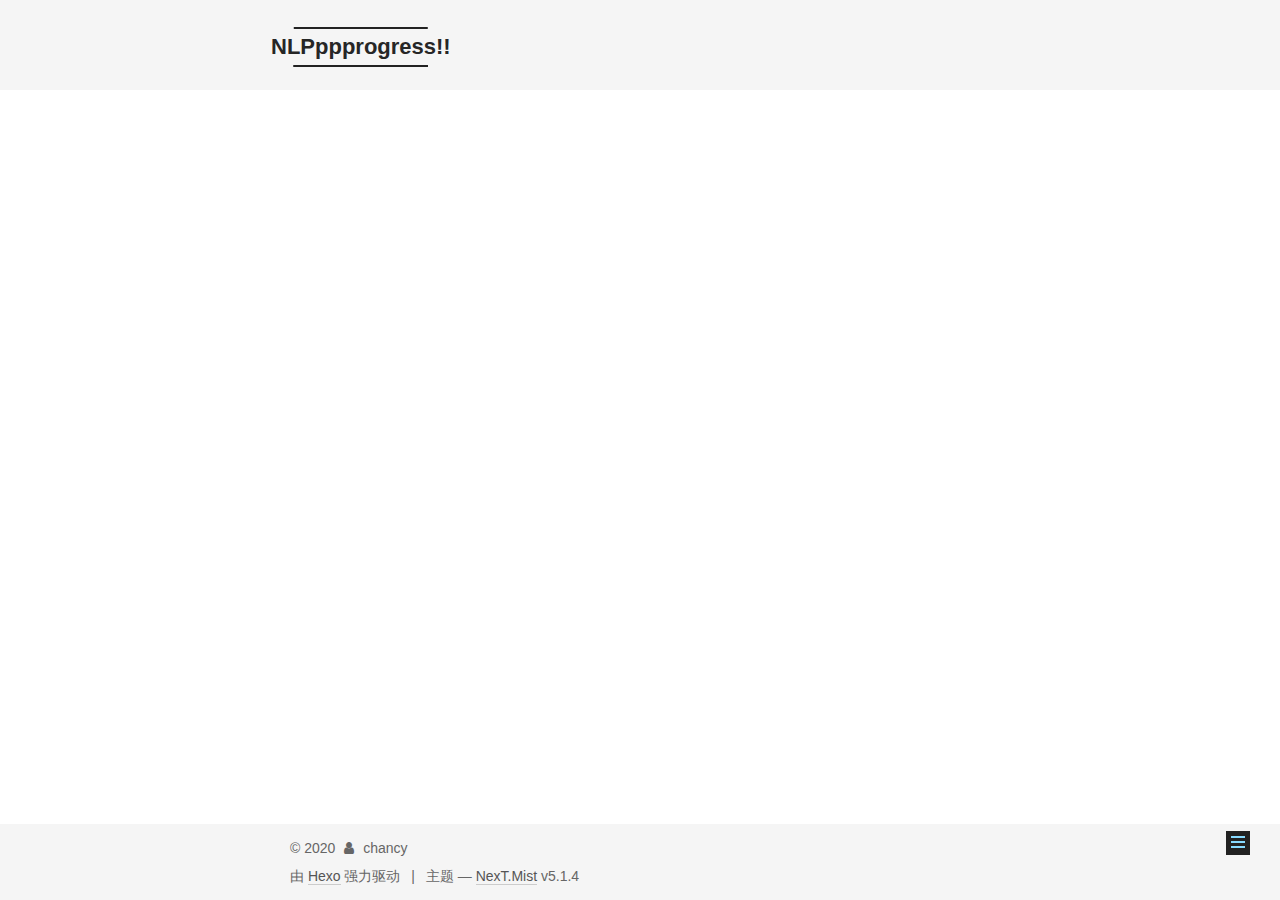
<file: 2020/01/15/citation-summary/index.html>
<!DOCTYPE html>



  


<html class="theme-next mist use-motion" lang="zh-Hans">
<head>
  <!-- hexo-inject:begin --><!-- hexo-inject:end --><meta charset="UTF-8"/>
<meta http-equiv="X-UA-Compatible" content="IE=edge" />
<meta name="viewport" content="width=device-width, initial-scale=1, maximum-scale=1"/>
<meta name="theme-color" content="#222">









<meta http-equiv="Cache-Control" content="no-transform" />
<meta http-equiv="Cache-Control" content="no-siteapp" />
















  
  
  <link href="/libx/fancybox/source/jquery.fancybox.css?v=2.1.5" rel="stylesheet" type="text/css" />







<link href="/libx/font-awesome/css/font-awesome.min.css?v=4.6.2" rel="stylesheet" type="text/css" />

<link href="/css/main.css?v=5.1.4" rel="stylesheet" type="text/css" />


  <link rel="apple-touch-icon" sizes="180x180" href="/images/apple-touch-icon-next.png?v=5.1.4">


  <link rel="icon" type="image/png" sizes="32x32" href="/images/favicon-32x32-next.png?v=5.1.4">


  <link rel="icon" type="image/png" sizes="16x16" href="/images/favicon-16x16-next.png?v=5.1.4">


  <link rel="mask-icon" href="/images/logo.svg?v=5.1.4" color="#222">





  <meta name="keywords" content="Hexo, NexT" />










<meta name="description" content="Writing every day">
<meta property="og:type" content="article">
<meta property="og:title" content="citation summary">
<meta property="og:url" content="http://yoursite.com/2020/01/15/citation-summary/index.html">
<meta property="og:site_name" content="NLPppprogress!!">
<meta property="og:description" content="Writing every day">
<meta property="article:published_time" content="2020-01-14T17:31:17.000Z">
<meta property="article:modified_time" content="2020-01-14T17:31:17.519Z">
<meta property="article:author" content="chancy">
<meta name="twitter:card" content="summary">



<script type="text/javascript" id="hexo.configurations">
  var NexT = window.NexT || {};
  var CONFIG = {
    root: '/',
    scheme: 'Mist',
    version: '5.1.4',
    sidebar: {"position":"left","display":"always","offset":12,"b2t":false,"scrollpercent":false,"onmobile":false},
    fancybox: true,
    tabs: true,
    motion: {"enable":true,"async":false,"transition":{"post_block":"fadeIn","post_header":"slideDownIn","post_body":"slideDownIn","coll_header":"slideLeftIn","sidebar":"slideUpIn"}},
    duoshuo: {
      userId: '0',
      author: '博主'
    },
    algolia: {
      applicationID: '',
      apiKey: '',
      indexName: '',
      hits: {"per_page":10},
      labels: {"input_placeholder":"Search for Posts","hits_empty":"We didn't find any results for the search: ${query}","hits_stats":"${hits} results found in ${time} ms"}
    }
  };
</script>



  <link rel="canonical" href="http://yoursite.com/2020/01/15/citation-summary/"/>





  <title>citation summary | NLPppprogress!!</title>
  








<meta name="generator" content="Hexo 4.2.0"><!-- hexo-inject:begin --><!-- hexo-inject:end --></head>

<body itemscope itemtype="http://schema.org/WebPage" lang="zh-Hans">

  
  
    
  

  <!-- hexo-inject:begin --><!-- hexo-inject:end --><div class="container sidebar-position-left page-post-detail">
    <div class="headband"></div>

    <header id="header" class="header" itemscope itemtype="http://schema.org/WPHeader">
      <div class="header-inner"><div class="site-brand-wrapper">
  <div class="site-meta ">
    

    <div class="custom-logo-site-title">
      <a href="/"  class="brand" rel="start">
        <span class="logo-line-before"><i></i></span>
        <span class="site-title">NLPppprogress!!</span>
        <span class="logo-line-after"><i></i></span>
      </a>
    </div>
      
        <p class="site-subtitle"></p>
      
  </div>

  <div class="site-nav-toggle">
    <button>
      <span class="btn-bar"></span>
      <span class="btn-bar"></span>
      <span class="btn-bar"></span>
    </button>
  </div>
</div>

<nav class="site-nav">
  

  
    <ul id="menu" class="menu">
      
        
        <li class="menu-item menu-item-home">
          <a href="/" rel="section">
            
              <i class="menu-item-icon fa fa-fw fa-question-circle"></i> <br />
            
            首页
          </a>
        </li>
      
        
        <li class="menu-item menu-item-archives">
          <a href="/archives" rel="section">
            
              <i class="menu-item-icon fa fa-fw fa-question-circle"></i> <br />
            
            归档
          </a>
        </li>
      
        
        <li class="menu-item menu-item-tags">
          <a href="/tags" rel="section">
            
              <i class="menu-item-icon fa fa-fw fa-question-circle"></i> <br />
            
            标签
          </a>
        </li>
      

      
    </ul>
  

  
</nav>



 </div>
    </header>

    <main id="main" class="main">
      <div class="main-inner">
        <div class="content-wrap">
          <div id="content" class="content">
            

  <div id="posts" class="posts-expand">
    

  

  
  
  

  <article class="post post-type-normal" itemscope itemtype="http://schema.org/Article">
  
  
  
  <div class="post-block">
    <link itemprop="mainEntityOfPage" href="http://yoursite.com/2020/01/15/citation-summary/">

    <span hidden itemprop="author" itemscope itemtype="http://schema.org/Person">
      <meta itemprop="name" content="chancy">
      <meta itemprop="description" content="">
      <meta itemprop="image" content="/uploads/avatar.jpg">
    </span>

    <span hidden itemprop="publisher" itemscope itemtype="http://schema.org/Organization">
      <meta itemprop="name" content="NLPppprogress!!">
    </span>

    
      <header class="post-header">

        
        
          <h1 class="post-title" itemprop="name headline">citation summary</h1>
        

        <div class="post-meta">
          <span class="post-time">
            
              <span class="post-meta-item-icon">
                <i class="fa fa-calendar-o"></i>
              </span>
              
                <span class="post-meta-item-text">发表于</span>
              
              <time title="创建于" itemprop="dateCreated datePublished" datetime="2020-01-15T01:31:17+08:00">
                2020-01-15
              </time>
            

            

            
          </span>

          

          
            
          

          
          

          

          

          

        </div>
      </header>
    

    
    
    
    <div class="post-body" itemprop="articleBody">

      
      

      
        
      
    </div>
    
    
    

    

    

    

    <footer class="post-footer">
      

      
      
      

      
        <div class="post-nav">
          <div class="post-nav-next post-nav-item">
            
              <a href="/2020/01/13/pytorch-broadcast/" rel="next" title="pytorch broadcast">
                <i class="fa fa-chevron-left"></i> pytorch broadcast
              </a>
            
          </div>

          <span class="post-nav-divider"></span>

          <div class="post-nav-prev post-nav-item">
            
              <a href="/2020/02/01/extract-sum/" rel="prev" title="extract_sum">
                extract_sum <i class="fa fa-chevron-right"></i>
              </a>
            
          </div>
        </div>
      

      
      
    </footer>
  </div>
  
  
  
  </article>



    <div class="post-spread">
      
    </div>
  </div>


          </div>
          


          

  



        </div>
        
          
  
  <div class="sidebar-toggle">
    <div class="sidebar-toggle-line-wrap">
      <span class="sidebar-toggle-line sidebar-toggle-line-first"></span>
      <span class="sidebar-toggle-line sidebar-toggle-line-middle"></span>
      <span class="sidebar-toggle-line sidebar-toggle-line-last"></span>
    </div>
  </div>

  <aside id="sidebar" class="sidebar">
    
    <div class="sidebar-inner">

      

      

      <section class="site-overview-wrap sidebar-panel sidebar-panel-active">
        <div class="site-overview">
          <div class="site-author motion-element" itemprop="author" itemscope itemtype="http://schema.org/Person">
            
              <img class="site-author-image" itemprop="image"
                src="/uploads/avatar.jpg"
                alt="chancy" />
            
              <p class="site-author-name" itemprop="name">chancy</p>
              <p class="site-description motion-element" itemprop="description">Writing every day</p>
          </div>

          <nav class="site-state motion-element">

            
              <div class="site-state-item site-state-posts">
              
                <a href="/archives">
              
                  <span class="site-state-item-count">6</span>
                  <span class="site-state-item-name">日志</span>
                </a>
              </div>
            

            

            

          </nav>

          

          
            <div class="links-of-author motion-element">
                
                  <span class="links-of-author-item">
                    <a href="https://github.com/anchenxin" target="_blank" title="GitHub">
                      
                        <i class="fa fa-fw fa-github"></i>GitHub</a>
                  </span>
                
                  <span class="links-of-author-item">
                    <a href="mailto:cxan16@fudan.edu.cn" target="_blank" title="E-Mail">
                      
                        <i class="fa fa-fw fa-envelope"></i>E-Mail</a>
                  </span>
                
                  <span class="links-of-author-item">
                    <a href="https://plus.google.com/chancy" target="_blank" title="Google">
                      
                        <i class="fa fa-fw fa-google"></i>Google</a>
                  </span>
                
                  <span class="links-of-author-item">
                    <a href="https://twitter.com/chancy" target="_blank" title="Twitter">
                      
                        <i class="fa fa-fw fa-twitter"></i>Twitter</a>
                  </span>
                
            </div>
          

          
          

          
          

          

        </div>
      </section>

      

      

    </div>
  </aside>


        
      </div>
    </main>

    <footer id="footer" class="footer">
      <div class="footer-inner">
        <div class="copyright">&copy; <span itemprop="copyrightYear">2020</span>
  <span class="with-love">
    <i class="fa fa-user"></i>
  </span>
  <span class="author" itemprop="copyrightHolder">chancy</span>

  
</div>


  <div class="powered-by">由 <a class="theme-link" target="_blank" href="https://hexo.io">Hexo</a> 强力驱动</div>



  <span class="post-meta-divider">|</span>



  <div class="theme-info">主题 &mdash; <a class="theme-link" target="_blank" href="https://github.com/iissnan/hexo-theme-next">NexT.Mist</a> v5.1.4</div>




        







        
      </div>
    </footer>

    
      <div class="back-to-top">
        <i class="fa fa-arrow-up"></i>
        
      </div>
    

    

  </div>

  

<script type="text/javascript">
  if (Object.prototype.toString.call(window.Promise) !== '[object Function]') {
    window.Promise = null;
  }
</script>









  












  
  
    <script type="text/javascript" src="/libx/jquery/index.js?v=2.1.3"></script>
  

  
  
    <script type="text/javascript" src="/libx/fastclick/lib/fastclick.min.js?v=1.0.6"></script>
  

  
  
    <script type="text/javascript" src="/libx/jquery_lazyload/jquery.lazyload.js?v=1.9.7"></script>
  

  
  
    <script type="text/javascript" src="/libx/velocity/velocity.min.js?v=1.2.1"></script>
  

  
  
    <script type="text/javascript" src="/libx/velocity/velocity.ui.min.js?v=1.2.1"></script>
  

  
  
    <script type="text/javascript" src="/libx/fancybox/source/jquery.fancybox.pack.js?v=2.1.5"></script>
  


  


  <script type="text/javascript" src="/js/src/utils.js?v=5.1.4"></script>

  <script type="text/javascript" src="/js/src/motion.js?v=5.1.4"></script>



  
  

  
  <script type="text/javascript" src="/js/src/scrollspy.js?v=5.1.4"></script>
<script type="text/javascript" src="/js/src/post-details.js?v=5.1.4"></script>



  


  <script type="text/javascript" src="/js/src/bootstrap.js?v=5.1.4"></script>



  


  




	





  





  












  





  

  

  

  
  

  
  
    <script type="text/x-mathjax-config">
      MathJax.Hub.Config({
        tex2jax: {
          inlineMath: [ ['$','$'], ["\\(","\\)"]  ],
          processEscapes: true,
          skipTags: ['script', 'noscript', 'style', 'textarea', 'pre', 'code']
        }
      });
    </script>

    <script type="text/x-mathjax-config">
      MathJax.Hub.Queue(function() {
        var all = MathJax.Hub.getAllJax(), i;
        for (i=0; i < all.length; i += 1) {
          all[i].SourceElement().parentNode.className += ' has-jax';
        }
      });
    </script>
    <script type="text/javascript" src="//cdn.mathjax.org/mathjax/latest/MathJax.js?config=TeX-AMS-MML_HTMLorMML"></script><!-- hexo-inject:begin --><!-- hexo-inject:end -->
  


  

  

</body>
</html>
</file>
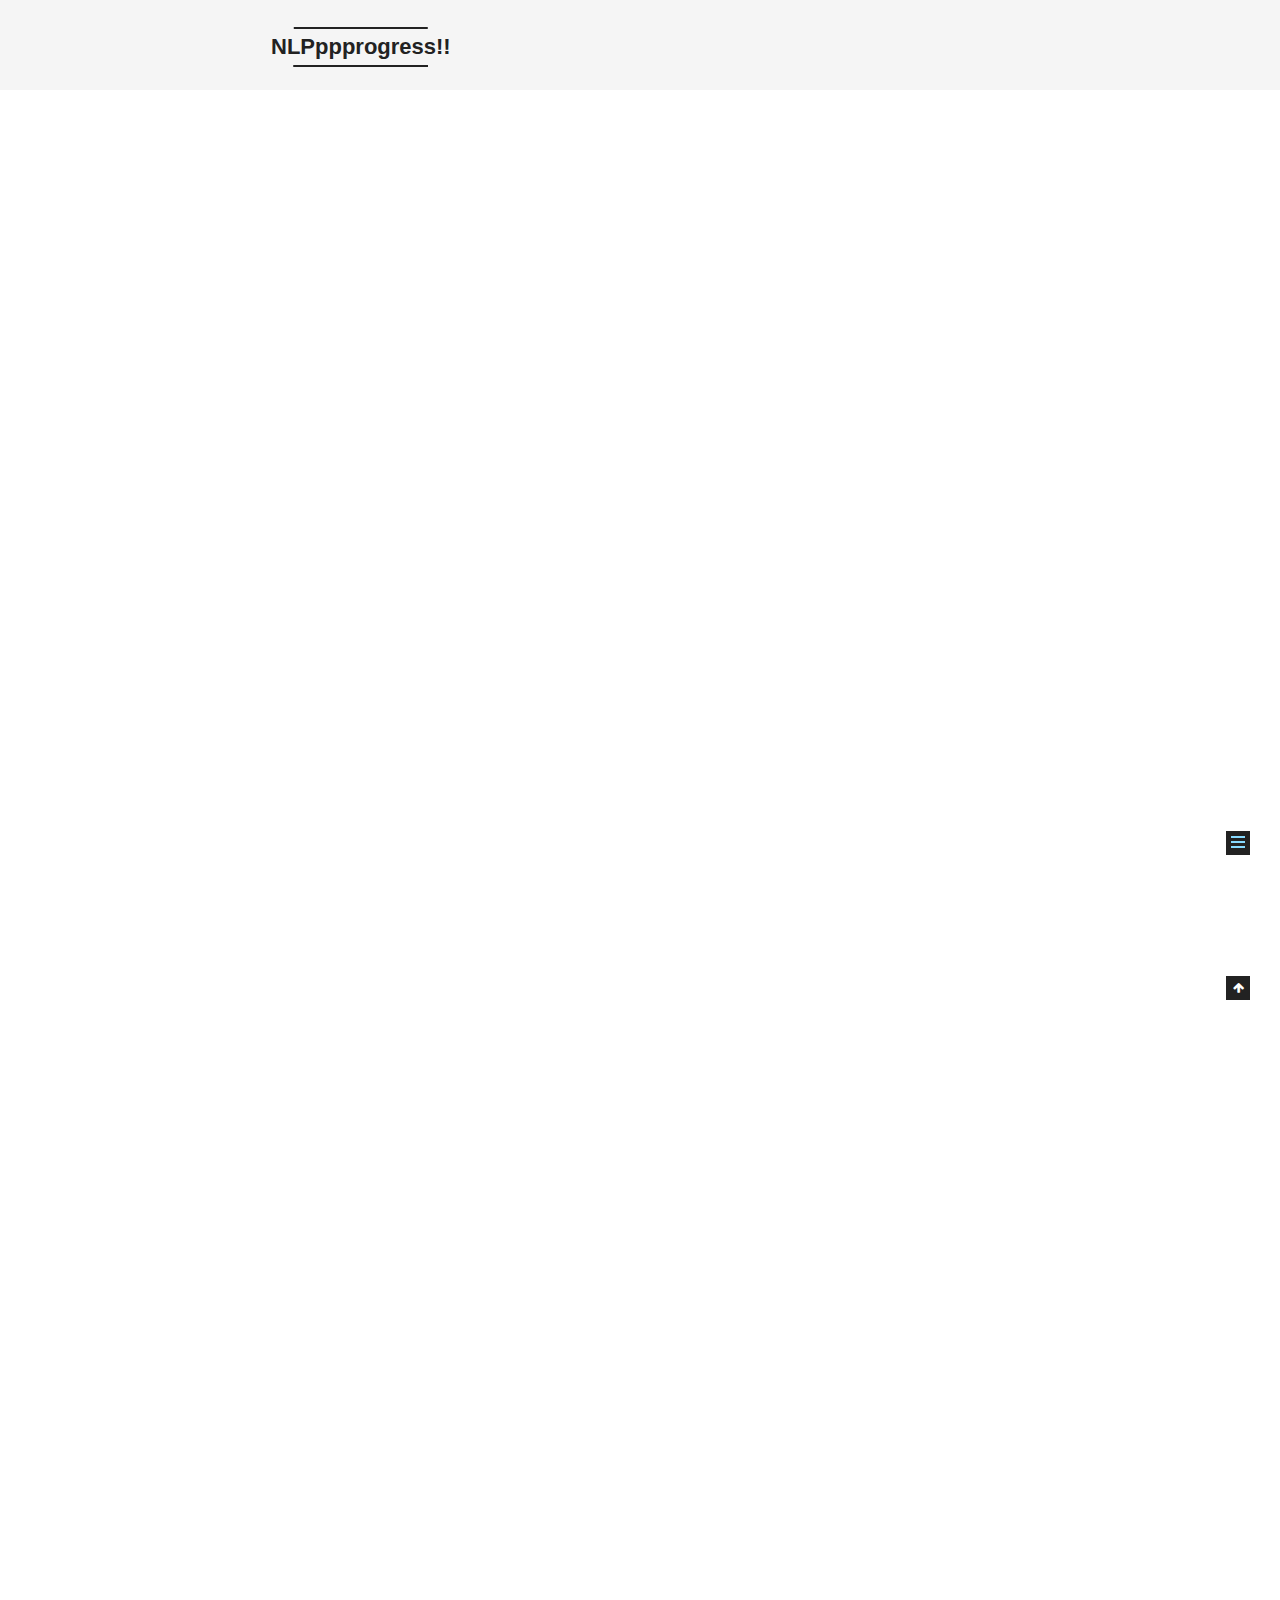
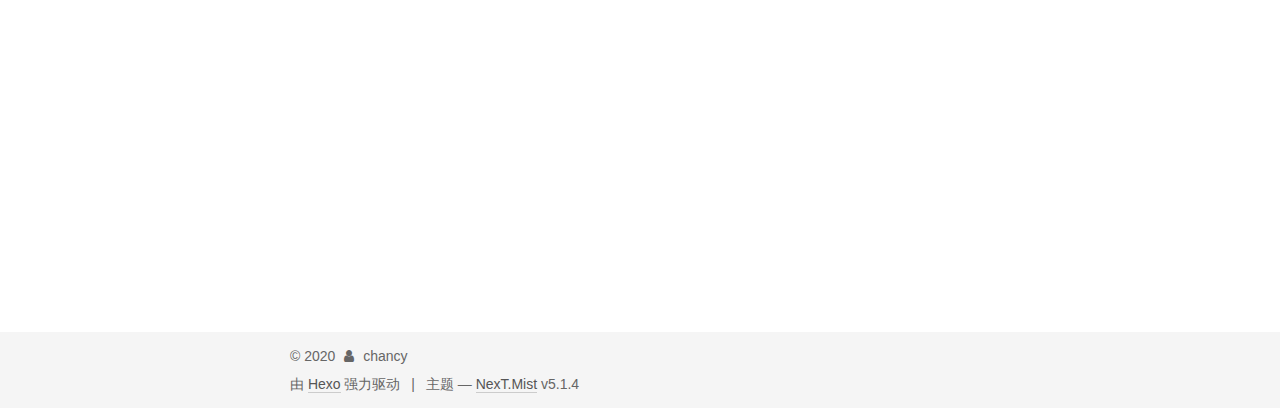
<file: 2020/02/01/extract-sum/index.html>
<!DOCTYPE html>



  


<html class="theme-next mist use-motion" lang="zh-Hans">
<head>
  <!-- hexo-inject:begin --><!-- hexo-inject:end --><meta charset="UTF-8"/>
<meta http-equiv="X-UA-Compatible" content="IE=edge" />
<meta name="viewport" content="width=device-width, initial-scale=1, maximum-scale=1"/>
<meta name="theme-color" content="#222">









<meta http-equiv="Cache-Control" content="no-transform" />
<meta http-equiv="Cache-Control" content="no-siteapp" />
















  
  
  <link href="/libx/fancybox/source/jquery.fancybox.css?v=2.1.5" rel="stylesheet" type="text/css" />







<link href="/libx/font-awesome/css/font-awesome.min.css?v=4.6.2" rel="stylesheet" type="text/css" />

<link href="/css/main.css?v=5.1.4" rel="stylesheet" type="text/css" />


  <link rel="apple-touch-icon" sizes="180x180" href="/images/apple-touch-icon-next.png?v=5.1.4">


  <link rel="icon" type="image/png" sizes="32x32" href="/images/favicon-32x32-next.png?v=5.1.4">


  <link rel="icon" type="image/png" sizes="16x16" href="/images/favicon-16x16-next.png?v=5.1.4">


  <link rel="mask-icon" href="/images/logo.svg?v=5.1.4" color="#222">





  <meta name="keywords" content="Hexo, NexT" />










<meta name="description" content="抽取式文本摘要抽取式方法是一种直接从原文中选择若干条重要的句子，并对它们进行排序和重组而形成摘要的方法。通常而言，抽取式方法可以分为两大类：无监督抽取式方法和有监督抽取式方法  常用数据集：DUC-2001~2007 (http:&#x2F;&#x2F;www-nlpir.nist.gov&#x2F;projects&#x2F;duc&#x2F;data.html)TAC-2008~2015 (http:&#x2F;&#x2F;tac.nist.gov&#x2F;data&#x2F;)">
<meta property="og:type" content="article">
<meta property="og:title" content="extract_sum">
<meta property="og:url" content="http://yoursite.com/2020/02/01/extract-sum/index.html">
<meta property="og:site_name" content="NLPppprogress!!">
<meta property="og:description" content="抽取式文本摘要抽取式方法是一种直接从原文中选择若干条重要的句子，并对它们进行排序和重组而形成摘要的方法。通常而言，抽取式方法可以分为两大类：无监督抽取式方法和有监督抽取式方法  常用数据集：DUC-2001~2007 (http:&#x2F;&#x2F;www-nlpir.nist.gov&#x2F;projects&#x2F;duc&#x2F;data.html)TAC-2008~2015 (http:&#x2F;&#x2F;tac.nist.gov&#x2F;data&#x2F;)">
<meta property="article:published_time" content="2020-02-01T02:56:08.000Z">
<meta property="article:modified_time" content="2020-02-01T10:37:11.227Z">
<meta property="article:author" content="chancy">
<meta name="twitter:card" content="summary">



<script type="text/javascript" id="hexo.configurations">
  var NexT = window.NexT || {};
  var CONFIG = {
    root: '/',
    scheme: 'Mist',
    version: '5.1.4',
    sidebar: {"position":"left","display":"always","offset":12,"b2t":false,"scrollpercent":false,"onmobile":false},
    fancybox: true,
    tabs: true,
    motion: {"enable":true,"async":false,"transition":{"post_block":"fadeIn","post_header":"slideDownIn","post_body":"slideDownIn","coll_header":"slideLeftIn","sidebar":"slideUpIn"}},
    duoshuo: {
      userId: '0',
      author: '博主'
    },
    algolia: {
      applicationID: '',
      apiKey: '',
      indexName: '',
      hits: {"per_page":10},
      labels: {"input_placeholder":"Search for Posts","hits_empty":"We didn't find any results for the search: ${query}","hits_stats":"${hits} results found in ${time} ms"}
    }
  };
</script>



  <link rel="canonical" href="http://yoursite.com/2020/02/01/extract-sum/"/>





  <title>extract_sum | NLPppprogress!!</title>
  








<meta name="generator" content="Hexo 4.2.0"><!-- hexo-inject:begin --><!-- hexo-inject:end --></head>

<body itemscope itemtype="http://schema.org/WebPage" lang="zh-Hans">

  
  
    
  

  <!-- hexo-inject:begin --><!-- hexo-inject:end --><div class="container sidebar-position-left page-post-detail">
    <div class="headband"></div>

    <header id="header" class="header" itemscope itemtype="http://schema.org/WPHeader">
      <div class="header-inner"><div class="site-brand-wrapper">
  <div class="site-meta ">
    

    <div class="custom-logo-site-title">
      <a href="/"  class="brand" rel="start">
        <span class="logo-line-before"><i></i></span>
        <span class="site-title">NLPppprogress!!</span>
        <span class="logo-line-after"><i></i></span>
      </a>
    </div>
      
        <p class="site-subtitle"></p>
      
  </div>

  <div class="site-nav-toggle">
    <button>
      <span class="btn-bar"></span>
      <span class="btn-bar"></span>
      <span class="btn-bar"></span>
    </button>
  </div>
</div>

<nav class="site-nav">
  

  
    <ul id="menu" class="menu">
      
        
        <li class="menu-item menu-item-home">
          <a href="/" rel="section">
            
              <i class="menu-item-icon fa fa-fw fa-question-circle"></i> <br />
            
            首页
          </a>
        </li>
      
        
        <li class="menu-item menu-item-archives">
          <a href="/archives" rel="section">
            
              <i class="menu-item-icon fa fa-fw fa-question-circle"></i> <br />
            
            归档
          </a>
        </li>
      
        
        <li class="menu-item menu-item-tags">
          <a href="/tags" rel="section">
            
              <i class="menu-item-icon fa fa-fw fa-question-circle"></i> <br />
            
            标签
          </a>
        </li>
      

      
    </ul>
  

  
</nav>



 </div>
    </header>

    <main id="main" class="main">
      <div class="main-inner">
        <div class="content-wrap">
          <div id="content" class="content">
            

  <div id="posts" class="posts-expand">
    

  

  
  
  

  <article class="post post-type-normal" itemscope itemtype="http://schema.org/Article">
  
  
  
  <div class="post-block">
    <link itemprop="mainEntityOfPage" href="http://yoursite.com/2020/02/01/extract-sum/">

    <span hidden itemprop="author" itemscope itemtype="http://schema.org/Person">
      <meta itemprop="name" content="chancy">
      <meta itemprop="description" content="">
      <meta itemprop="image" content="/uploads/avatar.jpg">
    </span>

    <span hidden itemprop="publisher" itemscope itemtype="http://schema.org/Organization">
      <meta itemprop="name" content="NLPppprogress!!">
    </span>

    
      <header class="post-header">

        
        
          <h1 class="post-title" itemprop="name headline">extract_sum</h1>
        

        <div class="post-meta">
          <span class="post-time">
            
              <span class="post-meta-item-icon">
                <i class="fa fa-calendar-o"></i>
              </span>
              
                <span class="post-meta-item-text">发表于</span>
              
              <time title="创建于" itemprop="dateCreated datePublished" datetime="2020-02-01T10:56:08+08:00">
                2020-02-01
              </time>
            

            

            
          </span>

          

          
            
          

          
          

          

          

          

        </div>
      </header>
    

    
    
    
    <div class="post-body" itemprop="articleBody">

      
      

      
        <h2 id="抽取式文本摘要"><a href="#抽取式文本摘要" class="headerlink" title="抽取式文本摘要"></a>抽取式文本摘要</h2><p>抽取式方法是一种直接从原文中选择若干条重要的句子，并对它们进行排序和重组而形成摘要的方法。通常而言，抽取式方法可以分为两大类：无监督抽取式方法和有监督抽取式方法</p>
<ol>
<li><p>常用数据集：<br>DUC-2001~2007 (<a href="http://www-nlpir.nist.gov/projects/duc/data.html" target="_blank" rel="noopener">http://www-nlpir.nist.gov/projects/duc/data.html</a>)<br>TAC-2008~2015 (<a href="http://tac.nist.gov/data/" target="_blank" rel="noopener">http://tac.nist.gov/data/</a>)<br>Gigawords (<a href="https://catalog.ldc.upenn.edu/LDC2012T21" target="_blank" rel="noopener">https://catalog.ldc.upenn.edu/LDC2012T21</a>)<br>LCSTS (<a href="http://icrc.hitsz.edu.cn/Article/show/139.html" target="_blank" rel="noopener">http://icrc.hitsz.edu.cn/Article/show/139.html</a>)<br>CNN/DailyMail (<a href="https://cs.nyu.edu/~kcho/DMQA/" target="_blank" rel="noopener">https://cs.nyu.edu/~kcho/DMQA/</a>)</p>
</li>
<li><p>评价指标：<br>ROUGE-1, Rouge-2, ROUGE-SU4, ROUGE-L</p>
</li>
<li><p>无监督方法<br>无监督抽取式方法大多是基于统计层面的，即最大化摘要句子对原始文档的表征能力。在这些方法中，最为著名的是TextRank<br>如何衡量句子的重要性呢？一个经典的方法就是<strong>tf-idf</strong><br>词频 (term frequency, TF)指的是某一个给定的词语在该文件中出现的次数。这个数字通常会被归一化(一般是词频除以文章总词数)<br>$$TF_w = \frac{在某文章w出现的次数}{文档所有词条个数}$$<br>逆向文件频率 (inverse document frequency, IDF) IDF的主要思想是：如果包含词条w的文档越少, IDF越大，则说明词条具有很好的类别区分能力。某一特定词语的IDF，可以由总文件数目除以包含该词语之文件的数目，再将得到的商取对数得到。<br>$$ IDF=log(\frac{语料库的文档总数}{包含词条w的文档数+1})$$<br>$TF−IDF=TF∗IDF$<br>那么如何计算句子的权重呢，直观的想法句子的权重就是各个词权重之和。</p>
</li>
</ol>
<p>最新的一个工作是 PACSUM (ACL2019)<a href="https://github.com/mswellhao/PacSum" target="_blank" rel="noopener">https://github.com/mswellhao/PacSum</a> 这篇论文的整体框架是基于TextRank，Centroid等传统的基于图的摘要方法，但是有两方面的创新：<br>    * 在句子表示中引入了BERT模型来捕获句子的深层语义信息<br>    * 图网络中使用位置信息来判断句子之间的指向关系，从而将传统的无向图转换成有向图，提高模型准确率</p>
<blockquote>
<p>补充：tf-idf余弦相似性<br>基本思路是：如果这两句话的用词越相似，它们的内容就应该越相似。因此，可以从词频入手，计算它们的相似程度。<br>（1）使用TF-IDF算法，找出两篇文章的关键词；<br> （2）每篇文章各取出若干个关键词（比如20个），合并成一个集合，计算每篇文章对于这个集合中的词的词频（为了避免文章长度的差异，可以使用相对词频）；<br> （3）生成两篇文章各自的词频向量；<br> （4）计算两个向量的余弦相似度，值越大就表示越相似。</p>
</blockquote>
<ol start="4">
<li>有监督方法<br> 一个非常紧迫的问题是我们如何提取监督信号？ 一个方法是使用贪心算法，从文档中选择句子和gloden计算一个最大的ROURGE得分，抽取出一个集合。1 标记为选中的，0标记为未选的。然后就变成了一个句子级别的二分类任务。<br>有监督的论文比较多：<pre><code>1. PGN(See et al., 2017) ,Pointer Generator Network, an abstractive summarization system based on an encoder-decoder architecture(https://arxiv.org/pdf/1704.04368.pdf)
2. NEUSUM(Zhou et al., 2018) is the state-ofthe-art extractive system that jontly score and select sentences(https://www.aclweb.org/anthology/P18-1061/)
3. REFRESH (Narayan et al., 2018) is an extractive summarization system trained by globally optimizing the ROUGE metric with reinforcement learning(https://www.aclweb.org/anthology/N18-1158/)
4. DCA (Celikyilmaz et al., 2018) is the Deep Communicating Agents, a state-of-the-art abstractive summarization system with multiple agents to represent the document as well as hierarchical attention mechanism over the agents for decoding.(https://www.aclweb.org/anthology/N18-1150/)</code></pre></li>
</ol>

      
    </div>
    
    
    

    

    

    

    <footer class="post-footer">
      

      
      
      

      
        <div class="post-nav">
          <div class="post-nav-next post-nav-item">
            
              <a href="/2020/01/15/citation-summary/" rel="next" title="citation summary">
                <i class="fa fa-chevron-left"></i> citation summary
              </a>
            
          </div>

          <span class="post-nav-divider"></span>

          <div class="post-nav-prev post-nav-item">
            
          </div>
        </div>
      

      
      
    </footer>
  </div>
  
  
  
  </article>



    <div class="post-spread">
      
    </div>
  </div>


          </div>
          


          

  



        </div>
        
          
  
  <div class="sidebar-toggle">
    <div class="sidebar-toggle-line-wrap">
      <span class="sidebar-toggle-line sidebar-toggle-line-first"></span>
      <span class="sidebar-toggle-line sidebar-toggle-line-middle"></span>
      <span class="sidebar-toggle-line sidebar-toggle-line-last"></span>
    </div>
  </div>

  <aside id="sidebar" class="sidebar">
    
    <div class="sidebar-inner">

      

      
        <ul class="sidebar-nav motion-element">
          <li class="sidebar-nav-toc sidebar-nav-active" data-target="post-toc-wrap">
            文章目录
          </li>
          <li class="sidebar-nav-overview" data-target="site-overview-wrap">
            站点概览
          </li>
        </ul>
      

      <section class="site-overview-wrap sidebar-panel">
        <div class="site-overview">
          <div class="site-author motion-element" itemprop="author" itemscope itemtype="http://schema.org/Person">
            
              <img class="site-author-image" itemprop="image"
                src="/uploads/avatar.jpg"
                alt="chancy" />
            
              <p class="site-author-name" itemprop="name">chancy</p>
              <p class="site-description motion-element" itemprop="description">Writing every day</p>
          </div>

          <nav class="site-state motion-element">

            
              <div class="site-state-item site-state-posts">
              
                <a href="/archives">
              
                  <span class="site-state-item-count">5</span>
                  <span class="site-state-item-name">日志</span>
                </a>
              </div>
            

            

            

          </nav>

          

          
            <div class="links-of-author motion-element">
                
                  <span class="links-of-author-item">
                    <a href="https://github.com/anchenxin" target="_blank" title="GitHub">
                      
                        <i class="fa fa-fw fa-github"></i>GitHub</a>
                  </span>
                
                  <span class="links-of-author-item">
                    <a href="mailto:cxan16@fudan.edu.cn" target="_blank" title="E-Mail">
                      
                        <i class="fa fa-fw fa-envelope"></i>E-Mail</a>
                  </span>
                
                  <span class="links-of-author-item">
                    <a href="https://plus.google.com/chancy" target="_blank" title="Google">
                      
                        <i class="fa fa-fw fa-google"></i>Google</a>
                  </span>
                
                  <span class="links-of-author-item">
                    <a href="https://twitter.com/chancy" target="_blank" title="Twitter">
                      
                        <i class="fa fa-fw fa-twitter"></i>Twitter</a>
                  </span>
                
            </div>
          

          
          

          
          

          

        </div>
      </section>

      
      <!--noindex-->
        <section class="post-toc-wrap motion-element sidebar-panel sidebar-panel-active">
          <div class="post-toc">

            
              
            

            
              <div class="post-toc-content"><ol class="nav"><li class="nav-item nav-level-2"><a class="nav-link" href="#抽取式文本摘要"><span class="nav-number">1.</span> <span class="nav-text">抽取式文本摘要</span></a></li></ol></div>
            

          </div>
        </section>
      <!--/noindex-->
      

      

    </div>
  </aside>


        
      </div>
    </main>

    <footer id="footer" class="footer">
      <div class="footer-inner">
        <div class="copyright">&copy; <span itemprop="copyrightYear">2020</span>
  <span class="with-love">
    <i class="fa fa-user"></i>
  </span>
  <span class="author" itemprop="copyrightHolder">chancy</span>

  
</div>


  <div class="powered-by">由 <a class="theme-link" target="_blank" href="https://hexo.io">Hexo</a> 强力驱动</div>



  <span class="post-meta-divider">|</span>



  <div class="theme-info">主题 &mdash; <a class="theme-link" target="_blank" href="https://github.com/iissnan/hexo-theme-next">NexT.Mist</a> v5.1.4</div>




        







        
      </div>
    </footer>

    
      <div class="back-to-top">
        <i class="fa fa-arrow-up"></i>
        
      </div>
    

    

  </div>

  

<script type="text/javascript">
  if (Object.prototype.toString.call(window.Promise) !== '[object Function]') {
    window.Promise = null;
  }
</script>









  












  
  
    <script type="text/javascript" src="/libx/jquery/index.js?v=2.1.3"></script>
  

  
  
    <script type="text/javascript" src="/libx/fastclick/lib/fastclick.min.js?v=1.0.6"></script>
  

  
  
    <script type="text/javascript" src="/libx/jquery_lazyload/jquery.lazyload.js?v=1.9.7"></script>
  

  
  
    <script type="text/javascript" src="/libx/velocity/velocity.min.js?v=1.2.1"></script>
  

  
  
    <script type="text/javascript" src="/libx/velocity/velocity.ui.min.js?v=1.2.1"></script>
  

  
  
    <script type="text/javascript" src="/libx/fancybox/source/jquery.fancybox.pack.js?v=2.1.5"></script>
  


  


  <script type="text/javascript" src="/js/src/utils.js?v=5.1.4"></script>

  <script type="text/javascript" src="/js/src/motion.js?v=5.1.4"></script>



  
  

  
  <script type="text/javascript" src="/js/src/scrollspy.js?v=5.1.4"></script>
<script type="text/javascript" src="/js/src/post-details.js?v=5.1.4"></script>



  


  <script type="text/javascript" src="/js/src/bootstrap.js?v=5.1.4"></script>



  


  




	





  





  












  





  

  

  

  
  

  
  
    <script type="text/x-mathjax-config">
      MathJax.Hub.Config({
        tex2jax: {
          inlineMath: [ ['$','$'], ["\\(","\\)"]  ],
          processEscapes: true,
          skipTags: ['script', 'noscript', 'style', 'textarea', 'pre', 'code']
        }
      });
    </script>

    <script type="text/x-mathjax-config">
      MathJax.Hub.Queue(function() {
        var all = MathJax.Hub.getAllJax(), i;
        for (i=0; i < all.length; i += 1) {
          all[i].SourceElement().parentNode.className += ' has-jax';
        }
      });
    </script>
    <script type="text/javascript" src="//cdn.mathjax.org/mathjax/latest/MathJax.js?config=TeX-AMS-MML_HTMLorMML"></script><!-- hexo-inject:begin --><!-- hexo-inject:end -->
  


  

  

</body>
</html>
</file>
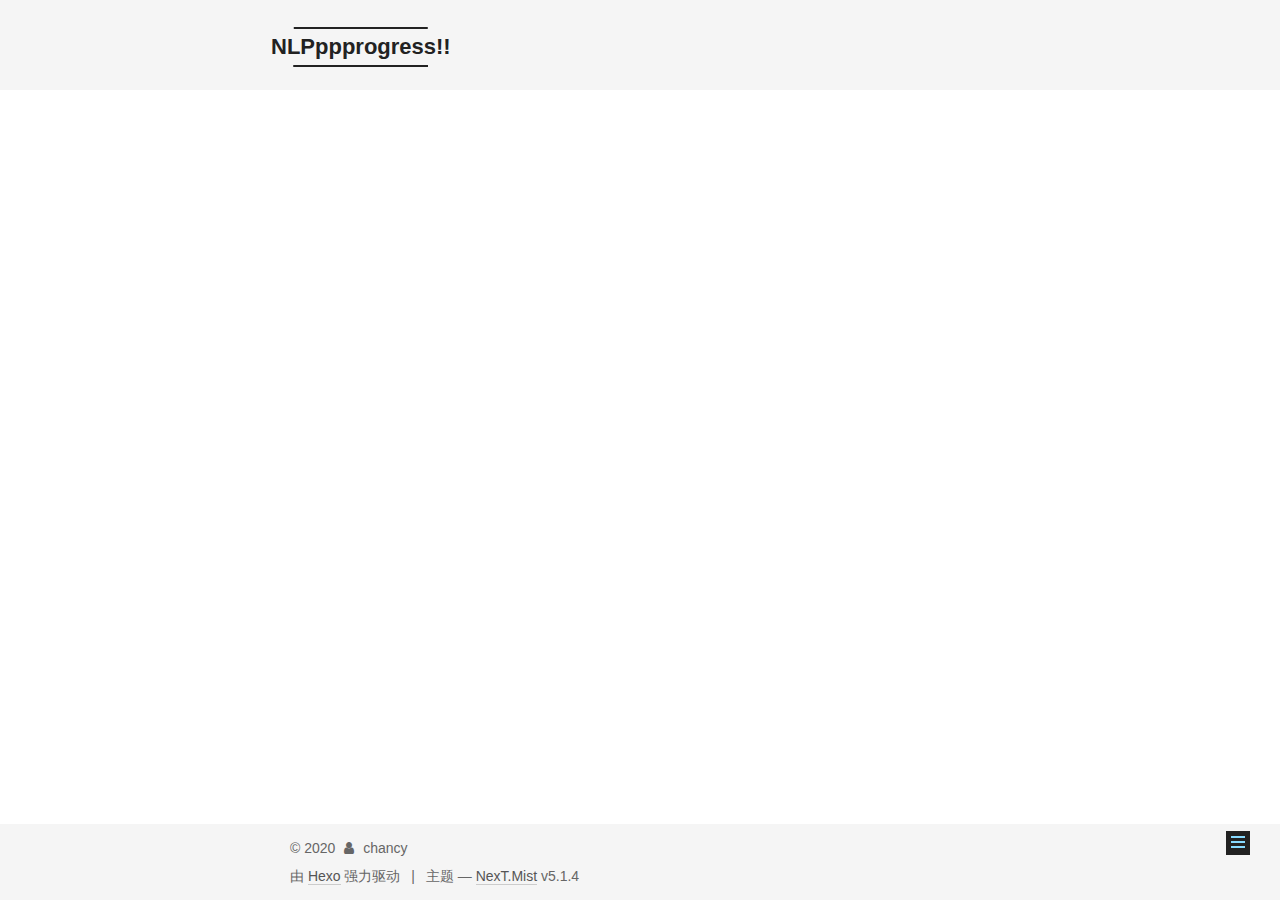
<file: 2020/02/08/sentence-graph/index.html>
<!DOCTYPE html>



  


<html class="theme-next mist use-motion" lang="zh-Hans">
<head>
  <!-- hexo-inject:begin --><!-- hexo-inject:end --><meta charset="UTF-8"/>
<meta http-equiv="X-UA-Compatible" content="IE=edge" />
<meta name="viewport" content="width=device-width, initial-scale=1, maximum-scale=1"/>
<meta name="theme-color" content="#222">









<meta http-equiv="Cache-Control" content="no-transform" />
<meta http-equiv="Cache-Control" content="no-siteapp" />
















  
  
  <link href="/libx/fancybox/source/jquery.fancybox.css?v=2.1.5" rel="stylesheet" type="text/css" />







<link href="/libx/font-awesome/css/font-awesome.min.css?v=4.6.2" rel="stylesheet" type="text/css" />

<link href="/css/main.css?v=5.1.4" rel="stylesheet" type="text/css" />


  <link rel="apple-touch-icon" sizes="180x180" href="/images/apple-touch-icon-next.png?v=5.1.4">


  <link rel="icon" type="image/png" sizes="32x32" href="/images/favicon-32x32-next.png?v=5.1.4">


  <link rel="icon" type="image/png" sizes="16x16" href="/images/favicon-16x16-next.png?v=5.1.4">


  <link rel="mask-icon" href="/images/logo.svg?v=5.1.4" color="#222">





  <meta name="keywords" content="Hexo, NexT" />










<meta name="description" content="对句子关系的建图方式  tf-idf cosine similarity 大于某个阈值就加个边 根据 discourse relationships（两句话之间的逻辑关系）Approximate Discourse Graph(ADG). The ADG constructs edges between sentences by counting discourse relation indica">
<meta property="og:type" content="article">
<meta property="og:title" content="sentence-graph">
<meta property="og:url" content="http://yoursite.com/2020/02/08/sentence-graph/index.html">
<meta property="og:site_name" content="NLPppprogress!!">
<meta property="og:description" content="对句子关系的建图方式  tf-idf cosine similarity 大于某个阈值就加个边 根据 discourse relationships（两句话之间的逻辑关系）Approximate Discourse Graph(ADG). The ADG constructs edges between sentences by counting discourse relation indica">
<meta property="article:published_time" content="2020-02-08T14:00:26.665Z">
<meta property="article:modified_time" content="2020-02-08T15:33:25.965Z">
<meta property="article:author" content="chancy">
<meta name="twitter:card" content="summary">



<script type="text/javascript" id="hexo.configurations">
  var NexT = window.NexT || {};
  var CONFIG = {
    root: '/',
    scheme: 'Mist',
    version: '5.1.4',
    sidebar: {"position":"left","display":"always","offset":12,"b2t":false,"scrollpercent":false,"onmobile":false},
    fancybox: true,
    tabs: true,
    motion: {"enable":true,"async":false,"transition":{"post_block":"fadeIn","post_header":"slideDownIn","post_body":"slideDownIn","coll_header":"slideLeftIn","sidebar":"slideUpIn"}},
    duoshuo: {
      userId: '0',
      author: '博主'
    },
    algolia: {
      applicationID: '',
      apiKey: '',
      indexName: '',
      hits: {"per_page":10},
      labels: {"input_placeholder":"Search for Posts","hits_empty":"We didn't find any results for the search: ${query}","hits_stats":"${hits} results found in ${time} ms"}
    }
  };
</script>



  <link rel="canonical" href="http://yoursite.com/2020/02/08/sentence-graph/"/>





  <title>sentence-graph | NLPppprogress!!</title>
  








<meta name="generator" content="Hexo 4.2.0"><!-- hexo-inject:begin --><!-- hexo-inject:end --></head>

<body itemscope itemtype="http://schema.org/WebPage" lang="zh-Hans">

  
  
    
  

  <!-- hexo-inject:begin --><!-- hexo-inject:end --><div class="container sidebar-position-left page-post-detail">
    <div class="headband"></div>

    <header id="header" class="header" itemscope itemtype="http://schema.org/WPHeader">
      <div class="header-inner"><div class="site-brand-wrapper">
  <div class="site-meta ">
    

    <div class="custom-logo-site-title">
      <a href="/"  class="brand" rel="start">
        <span class="logo-line-before"><i></i></span>
        <span class="site-title">NLPppprogress!!</span>
        <span class="logo-line-after"><i></i></span>
      </a>
    </div>
      
        <p class="site-subtitle"></p>
      
  </div>

  <div class="site-nav-toggle">
    <button>
      <span class="btn-bar"></span>
      <span class="btn-bar"></span>
      <span class="btn-bar"></span>
    </button>
  </div>
</div>

<nav class="site-nav">
  

  
    <ul id="menu" class="menu">
      
        
        <li class="menu-item menu-item-home">
          <a href="/" rel="section">
            
              <i class="menu-item-icon fa fa-fw fa-question-circle"></i> <br />
            
            首页
          </a>
        </li>
      
        
        <li class="menu-item menu-item-archives">
          <a href="/archives" rel="section">
            
              <i class="menu-item-icon fa fa-fw fa-question-circle"></i> <br />
            
            归档
          </a>
        </li>
      
        
        <li class="menu-item menu-item-tags">
          <a href="/tags" rel="section">
            
              <i class="menu-item-icon fa fa-fw fa-question-circle"></i> <br />
            
            标签
          </a>
        </li>
      

      
    </ul>
  

  
</nav>



 </div>
    </header>

    <main id="main" class="main">
      <div class="main-inner">
        <div class="content-wrap">
          <div id="content" class="content">
            

  <div id="posts" class="posts-expand">
    

  

  
  
  

  <article class="post post-type-normal" itemscope itemtype="http://schema.org/Article">
  
  
  
  <div class="post-block">
    <link itemprop="mainEntityOfPage" href="http://yoursite.com/2020/02/08/sentence-graph/">

    <span hidden itemprop="author" itemscope itemtype="http://schema.org/Person">
      <meta itemprop="name" content="chancy">
      <meta itemprop="description" content="">
      <meta itemprop="image" content="/uploads/avatar.jpg">
    </span>

    <span hidden itemprop="publisher" itemscope itemtype="http://schema.org/Organization">
      <meta itemprop="name" content="NLPppprogress!!">
    </span>

    
      <header class="post-header">

        
        
          <h1 class="post-title" itemprop="name headline">sentence-graph</h1>
        

        <div class="post-meta">
          <span class="post-time">
            
              <span class="post-meta-item-icon">
                <i class="fa fa-calendar-o"></i>
              </span>
              
                <span class="post-meta-item-text">发表于</span>
              
              <time title="创建于" itemprop="dateCreated datePublished" datetime="2020-02-08T22:00:26+08:00">
                2020-02-08
              </time>
            

            

            
          </span>

          

          
            
          

          
          

          

          

          

        </div>
      </header>
    

    
    
    
    <div class="post-body" itemprop="articleBody">

      
      

      
        <h1 id="对句子关系的建图方式"><a href="#对句子关系的建图方式" class="headerlink" title="对句子关系的建图方式"></a>对句子关系的建图方式</h1><hr>
<ol>
<li>tf-idf cosine similarity 大于某个阈值就加个边</li>
<li>根据 discourse relationships（两句话之间的逻辑关系）Approximate Discourse Graph<br>(ADG). The ADG constructs edges between sentences by counting discourse <strong>relation indicators</strong> such as <strong>deverbal noun references</strong>, <strong>event and entity continuations</strong>, <strong>discourse markers, and co-referent mentions.</strong></li>
<li>下面这个工作改进了ADG，<a href="https://www.aclweb.org/anthology/K17-1045.pdf，Personalized" target="_blank" rel="noopener">https://www.aclweb.org/anthology/K17-1045.pdf，Personalized</a> Discourse Graph (PDG)</li>
</ol>

      
    </div>
    
    
    

    

    

    

    <footer class="post-footer">
      

      
      
      

      
        <div class="post-nav">
          <div class="post-nav-next post-nav-item">
            
              <a href="/2020/02/01/extract-sum/" rel="next" title="extract_sum">
                <i class="fa fa-chevron-left"></i> extract_sum
              </a>
            
          </div>

          <span class="post-nav-divider"></span>

          <div class="post-nav-prev post-nav-item">
            
          </div>
        </div>
      

      
      
    </footer>
  </div>
  
  
  
  </article>



    <div class="post-spread">
      
    </div>
  </div>


          </div>
          


          

  



        </div>
        
          
  
  <div class="sidebar-toggle">
    <div class="sidebar-toggle-line-wrap">
      <span class="sidebar-toggle-line sidebar-toggle-line-first"></span>
      <span class="sidebar-toggle-line sidebar-toggle-line-middle"></span>
      <span class="sidebar-toggle-line sidebar-toggle-line-last"></span>
    </div>
  </div>

  <aside id="sidebar" class="sidebar">
    
    <div class="sidebar-inner">

      

      
        <ul class="sidebar-nav motion-element">
          <li class="sidebar-nav-toc sidebar-nav-active" data-target="post-toc-wrap">
            文章目录
          </li>
          <li class="sidebar-nav-overview" data-target="site-overview-wrap">
            站点概览
          </li>
        </ul>
      

      <section class="site-overview-wrap sidebar-panel">
        <div class="site-overview">
          <div class="site-author motion-element" itemprop="author" itemscope itemtype="http://schema.org/Person">
            
              <img class="site-author-image" itemprop="image"
                src="/uploads/avatar.jpg"
                alt="chancy" />
            
              <p class="site-author-name" itemprop="name">chancy</p>
              <p class="site-description motion-element" itemprop="description">Writing every day</p>
          </div>

          <nav class="site-state motion-element">

            
              <div class="site-state-item site-state-posts">
              
                <a href="/archives">
              
                  <span class="site-state-item-count">6</span>
                  <span class="site-state-item-name">日志</span>
                </a>
              </div>
            

            

            

          </nav>

          

          
            <div class="links-of-author motion-element">
                
                  <span class="links-of-author-item">
                    <a href="https://github.com/anchenxin" target="_blank" title="GitHub">
                      
                        <i class="fa fa-fw fa-github"></i>GitHub</a>
                  </span>
                
                  <span class="links-of-author-item">
                    <a href="mailto:cxan16@fudan.edu.cn" target="_blank" title="E-Mail">
                      
                        <i class="fa fa-fw fa-envelope"></i>E-Mail</a>
                  </span>
                
                  <span class="links-of-author-item">
                    <a href="https://plus.google.com/chancy" target="_blank" title="Google">
                      
                        <i class="fa fa-fw fa-google"></i>Google</a>
                  </span>
                
                  <span class="links-of-author-item">
                    <a href="https://twitter.com/chancy" target="_blank" title="Twitter">
                      
                        <i class="fa fa-fw fa-twitter"></i>Twitter</a>
                  </span>
                
            </div>
          

          
          

          
          

          

        </div>
      </section>

      
      <!--noindex-->
        <section class="post-toc-wrap motion-element sidebar-panel sidebar-panel-active">
          <div class="post-toc">

            
              
            

            
              <div class="post-toc-content"><ol class="nav"><li class="nav-item nav-level-1"><a class="nav-link" href="#对句子关系的建图方式"><span class="nav-number">1.</span> <span class="nav-text">对句子关系的建图方式</span></a></li></ol></div>
            

          </div>
        </section>
      <!--/noindex-->
      

      

    </div>
  </aside>


        
      </div>
    </main>

    <footer id="footer" class="footer">
      <div class="footer-inner">
        <div class="copyright">&copy; <span itemprop="copyrightYear">2020</span>
  <span class="with-love">
    <i class="fa fa-user"></i>
  </span>
  <span class="author" itemprop="copyrightHolder">chancy</span>

  
</div>


  <div class="powered-by">由 <a class="theme-link" target="_blank" href="https://hexo.io">Hexo</a> 强力驱动</div>



  <span class="post-meta-divider">|</span>



  <div class="theme-info">主题 &mdash; <a class="theme-link" target="_blank" href="https://github.com/iissnan/hexo-theme-next">NexT.Mist</a> v5.1.4</div>




        







        
      </div>
    </footer>

    
      <div class="back-to-top">
        <i class="fa fa-arrow-up"></i>
        
      </div>
    

    

  </div>

  

<script type="text/javascript">
  if (Object.prototype.toString.call(window.Promise) !== '[object Function]') {
    window.Promise = null;
  }
</script>









  












  
  
    <script type="text/javascript" src="/libx/jquery/index.js?v=2.1.3"></script>
  

  
  
    <script type="text/javascript" src="/libx/fastclick/lib/fastclick.min.js?v=1.0.6"></script>
  

  
  
    <script type="text/javascript" src="/libx/jquery_lazyload/jquery.lazyload.js?v=1.9.7"></script>
  

  
  
    <script type="text/javascript" src="/libx/velocity/velocity.min.js?v=1.2.1"></script>
  

  
  
    <script type="text/javascript" src="/libx/velocity/velocity.ui.min.js?v=1.2.1"></script>
  

  
  
    <script type="text/javascript" src="/libx/fancybox/source/jquery.fancybox.pack.js?v=2.1.5"></script>
  


  


  <script type="text/javascript" src="/js/src/utils.js?v=5.1.4"></script>

  <script type="text/javascript" src="/js/src/motion.js?v=5.1.4"></script>



  
  

  
  <script type="text/javascript" src="/js/src/scrollspy.js?v=5.1.4"></script>
<script type="text/javascript" src="/js/src/post-details.js?v=5.1.4"></script>



  


  <script type="text/javascript" src="/js/src/bootstrap.js?v=5.1.4"></script>



  


  




	





  





  












  





  

  

  

  
  

  
  
    <script type="text/x-mathjax-config">
      MathJax.Hub.Config({
        tex2jax: {
          inlineMath: [ ['$','$'], ["\\(","\\)"]  ],
          processEscapes: true,
          skipTags: ['script', 'noscript', 'style', 'textarea', 'pre', 'code']
        }
      });
    </script>

    <script type="text/x-mathjax-config">
      MathJax.Hub.Queue(function() {
        var all = MathJax.Hub.getAllJax(), i;
        for (i=0; i < all.length; i += 1) {
          all[i].SourceElement().parentNode.className += ' has-jax';
        }
      });
    </script>
    <script type="text/javascript" src="//cdn.mathjax.org/mathjax/latest/MathJax.js?config=TeX-AMS-MML_HTMLorMML"></script><!-- hexo-inject:begin --><!-- hexo-inject:end -->
  


  

  

</body>
</html>
</file>
<file: css/style.css>
body {
  width: 100%;
}
body:before,
body:after {
  content: "";
  display: table;
}
body:after {
  clear: both;
}
html,
body,
div,
span,
applet,
object,
iframe,
h1,
h2,
h3,
h4,
h5,
h6,
p,
blockquote,
pre,
a,
abbr,
acronym,
address,
big,
cite,
code,
del,
dfn,
em,
img,
ins,
kbd,
q,
s,
samp,
small,
strike,
strong,
sub,
sup,
tt,
var,
dl,
dt,
dd,
ol,
ul,
li,
fieldset,
form,
label,
legend,
table,
caption,
tbody,
tfoot,
thead,
tr,
th,
td {
  margin: 0;
  padding: 0;
  border: 0;
  outline: 0;
  font-weight: inherit;
  font-style: inherit;
  font-family: inherit;
  font-size: 100%;
  vertical-align: baseline;
}
body {
  line-height: 1;
  color: #000;
  background: #fff;
}
ol,
ul {
  list-style: none;
}
table {
  border-collapse: separate;
  border-spacing: 0;
  vertical-align: middle;
}
caption,
th,
td {
  text-align: left;
  font-weight: normal;
  vertical-align: middle;
}
a img {
  border: none;
}
input,
button {
  margin: 0;
  padding: 0;
}
input::-moz-focus-inner,
button::-moz-focus-inner {
  border: 0;
  padding: 0;
}
@font-face {
  font-family: FontAwesome;
  font-style: normal;
  font-weight: normal;
  src: url("fonts/fontawesome-webfont.eot?v=#4.0.3");
  src: url("fonts/fontawesome-webfont.eot?#iefix&v=#4.0.3") format("embedded-opentype"), url("fonts/fontawesome-webfont.woff?v=#4.0.3") format("woff"), url("fonts/fontawesome-webfont.ttf?v=#4.0.3") format("truetype"), url("fonts/fontawesome-webfont.svg#fontawesomeregular?v=#4.0.3") format("svg");
}
html,
body,
#container {
  height: 100%;
}
body {
  background: #eee;
  font: 14px -apple-system, BlinkMacSystemFont, "Segoe UI", "Roboto", "Oxygen", "Ubuntu", "Cantarell", "Fira Sans", "Droid Sans", "Helvetica Neue", sans-serif;
  -webkit-text-size-adjust: 100%;
}
.outer {
  max-width: 1220px;
  margin: 0 auto;
  padding: 0 20px;
}
.outer:before,
.outer:after {
  content: "";
  display: table;
}
.outer:after {
  clear: both;
}
.inner {
  display: inline;
  float: left;
  width: 98.33333333333333%;
  margin: 0 0.833333333333333%;
}
.left,
.alignleft {
  float: left;
}
.right,
.alignright {
  float: right;
}
.clear {
  clear: both;
}
#container {
  position: relative;
}
.mobile-nav-on {
  overflow: hidden;
}
#wrap {
  height: 100%;
  width: 100%;
  position: absolute;
  top: 0;
  left: 0;
  -webkit-transition: 0.2s ease-out;
  -moz-transition: 0.2s ease-out;
  -ms-transition: 0.2s ease-out;
  transition: 0.2s ease-out;
  z-index: 1;
  background: #eee;
}
.mobile-nav-on #wrap {
  left: 280px;
}
@media screen and (min-width: 768px) {
  #main {
    display: inline;
    float: left;
    width: 73.33333333333333%;
    margin: 0 0.833333333333333%;
  }
}
.article-date,
.article-category-link,
.archive-year,
.widget-title {
  text-decoration: none;
  text-transform: uppercase;
  letter-spacing: 2px;
  color: #999;
  margin-bottom: 1em;
  margin-left: 5px;
  line-height: 1em;
  text-shadow: 0 1px #fff;
  font-weight: bold;
}
.article-inner,
.archive-article-inner {
  background: #fff;
  -webkit-box-shadow: 1px 2px 3px #ddd;
  box-shadow: 1px 2px 3px #ddd;
  border: 1px solid #ddd;
  border-radius: 3px;
}
.article-entry h1,
.widget h1 {
  font-size: 2em;
}
.article-entry h2,
.widget h2 {
  font-size: 1.5em;
}
.article-entry h3,
.widget h3 {
  font-size: 1.3em;
}
.article-entry h4,
.widget h4 {
  font-size: 1.2em;
}
.article-entry h5,
.widget h5 {
  font-size: 1em;
}
.article-entry h6,
.widget h6 {
  font-size: 1em;
  color: #999;
}
.article-entry hr,
.widget hr {
  border: 1px dashed #ddd;
}
.article-entry strong,
.widget strong {
  font-weight: bold;
}
.article-entry em,
.widget em,
.article-entry cite,
.widget cite {
  font-style: italic;
}
.article-entry sup,
.widget sup,
.article-entry sub,
.widget sub {
  font-size: 0.75em;
  line-height: 0;
  position: relative;
  vertical-align: baseline;
}
.article-entry sup,
.widget sup {
  top: -0.5em;
}
.article-entry sub,
.widget sub {
  bottom: -0.2em;
}
.article-entry small,
.widget small {
  font-size: 0.85em;
}
.article-entry acronym,
.widget acronym,
.article-entry abbr,
.widget abbr {
  border-bottom: 1px dotted;
}
.article-entry ul,
.widget ul,
.article-entry ol,
.widget ol,
.article-entry dl,
.widget dl {
  margin: 0 20px;
  line-height: 1.6em;
}
.article-entry ul ul,
.widget ul ul,
.article-entry ol ul,
.widget ol ul,
.article-entry ul ol,
.widget ul ol,
.article-entry ol ol,
.widget ol ol {
  margin-top: 0;
  margin-bottom: 0;
}
.article-entry ul,
.widget ul {
  list-style: disc;
}
.article-entry ol,
.widget ol {
  list-style: decimal;
}
.article-entry dt,
.widget dt {
  font-weight: bold;
}
#header {
  height: 300px;
  position: relative;
  border-bottom: 1px solid #ddd;
}
#header:before,
#header:after {
  content: "";
  position: absolute;
  left: 0;
  right: 0;
  height: 40px;
}
#header:before {
  top: 0;
  background: -webkit-linear-gradient(rgba(0,0,0,0.2), transparent);
  background: -moz-linear-gradient(rgba(0,0,0,0.2), transparent);
  background: -ms-linear-gradient(rgba(0,0,0,0.2), transparent);
  background: linear-gradient(rgba(0,0,0,0.2), transparent);
}
#header:after {
  bottom: 0;
  background: -webkit-linear-gradient(transparent, rgba(0,0,0,0.2));
  background: -moz-linear-gradient(transparent, rgba(0,0,0,0.2));
  background: -ms-linear-gradient(transparent, rgba(0,0,0,0.2));
  background: linear-gradient(transparent, rgba(0,0,0,0.2));
}
#header-outer {
  height: 100%;
  position: relative;
}
#header-inner {
  position: relative;
  overflow: hidden;
}
#banner {
  position: absolute;
  top: 0;
  left: 0;
  width: 100%;
  height: 100%;
  background: url("images/banner.jpg") center #000;
  -webkit-background-size: cover;
  -moz-background-size: cover;
  background-size: cover;
  z-index: -1;
}
#header-title {
  text-align: center;
  height: 40px;
  position: absolute;
  top: 50%;
  left: 0;
  margin-top: -20px;
}
#logo,
#subtitle {
  text-decoration: none;
  color: #fff;
  font-weight: 300;
  text-shadow: 0 1px 4px rgba(0,0,0,0.3);
}
#logo {
  font-size: 40px;
  line-height: 40px;
  letter-spacing: 2px;
}
#subtitle {
  font-size: 16px;
  line-height: 16px;
  letter-spacing: 1px;
}
#subtitle-wrap {
  margin-top: 16px;
}
#main-nav {
  float: left;
  margin-left: -15px;
}
.nav-icon,
.main-nav-link {
  float: left;
  color: #fff;
  opacity: 0.6;
  text-decoration: none;
  text-shadow: 0 1px rgba(0,0,0,0.2);
  -webkit-transition: opacity 0.2s;
  -moz-transition: opacity 0.2s;
  -ms-transition: opacity 0.2s;
  transition: opacity 0.2s;
  display: block;
  padding: 20px 15px;
}
.nav-icon:hover,
.main-nav-link:hover {
  opacity: 1;
}
.nav-icon {
  font-family: FontAwesome;
  text-align: center;
  font-size: 14px;
  width: 14px;
  height: 14px;
  padding: 20px 15px;
  position: relative;
  cursor: pointer;
}
.main-nav-link {
  font-weight: 300;
  letter-spacing: 1px;
}
@media screen and (max-width: 479px) {
  .main-nav-link {
    display: none;
  }
}
#main-nav-toggle {
  display: none;
}
#main-nav-toggle:before {
  content: "\f0c9";
}
@media screen and (max-width: 479px) {
  #main-nav-toggle {
    display: block;
  }
}
#sub-nav {
  float: right;
  margin-right: -15px;
}
#nav-rss-link:before {
  content: "\f09e";
}
#nav-search-btn:before {
  content: "\f002";
}
#search-form-wrap {
  position: absolute;
  top: 15px;
  width: 150px;
  height: 30px;
  right: -150px;
  opacity: 0;
  -webkit-transition: 0.2s ease-out;
  -moz-transition: 0.2s ease-out;
  -ms-transition: 0.2s ease-out;
  transition: 0.2s ease-out;
}
#search-form-wrap.on {
  opacity: 1;
  right: 0;
}
@media screen and (max-width: 479px) {
  #search-form-wrap {
    width: 100%;
    right: -100%;
  }
}
.search-form {
  position: absolute;
  top: 0;
  left: 0;
  right: 0;
  background: #fff;
  padding: 5px 15px;
  border-radius: 15px;
  -webkit-box-shadow: 0 0 10px rgba(0,0,0,0.3);
  box-shadow: 0 0 10px rgba(0,0,0,0.3);
}
.search-form-input {
  border: none;
  background: none;
  color: #555;
  width: 100%;
  font: 13px -apple-system, BlinkMacSystemFont, "Segoe UI", "Roboto", "Oxygen", "Ubuntu", "Cantarell", "Fira Sans", "Droid Sans", "Helvetica Neue", sans-serif;
  outline: none;
}
.search-form-input::-webkit-search-results-decoration,
.search-form-input::-webkit-search-cancel-button {
  -webkit-appearance: none;
}
.search-form-submit {
  position: absolute;
  top: 50%;
  right: 10px;
  margin-top: -7px;
  font: 13px FontAwesome;
  border: none;
  background: none;
  color: #bbb;
  cursor: pointer;
}
.search-form-submit:hover,
.search-form-submit:focus {
  color: #777;
}
.article {
  margin: 50px 0;
}
.article-inner {
  overflow: hidden;
}
.article-meta:before,
.article-meta:after {
  content: "";
  display: table;
}
.article-meta:after {
  clear: both;
}
.article-date {
  float: left;
}
.article-category {
  float: left;
  line-height: 1em;
  color: #ccc;
  text-shadow: 0 1px #fff;
  margin-left: 8px;
}
.article-category:before {
  content: "\2022";
}
.article-category-link {
  margin: 0 12px 1em;
}
.article-header {
  padding: 20px 20px 0;
}
.article-title {
  text-decoration: none;
  font-size: 2em;
  font-weight: bold;
  color: #555;
  line-height: 1.1em;
  -webkit-transition: color 0.2s;
  -moz-transition: color 0.2s;
  -ms-transition: color 0.2s;
  transition: color 0.2s;
}
a.article-title:hover {
  color: #258fb8;
}
.article-entry {
  color: #555;
  padding: 0 20px;
}
.article-entry:before,
.article-entry:after {
  content: "";
  display: table;
}
.article-entry:after {
  clear: both;
}
.article-entry p,
.article-entry table {
  line-height: 1.6em;
  margin: 1.6em 0;
}
.article-entry h1,
.article-entry h2,
.article-entry h3,
.article-entry h4,
.article-entry h5,
.article-entry h6 {
  font-weight: bold;
}
.article-entry h1,
.article-entry h2,
.article-entry h3,
.article-entry h4,
.article-entry h5,
.article-entry h6 {
  line-height: 1.1em;
  margin: 1.1em 0;
}
.article-entry a {
  color: #258fb8;
  text-decoration: none;
}
.article-entry a:hover {
  text-decoration: underline;
}
.article-entry ul,
.article-entry ol,
.article-entry dl {
  margin-top: 1.6em;
  margin-bottom: 1.6em;
}
.article-entry img,
.article-entry video {
  max-width: 100%;
  height: auto;
  display: block;
  margin: auto;
}
.article-entry iframe {
  border: none;
}
.article-entry table {
  width: 100%;
  border-collapse: collapse;
  border-spacing: 0;
}
.article-entry th {
  font-weight: bold;
  border-bottom: 3px solid #ddd;
  padding-bottom: 0.5em;
}
.article-entry td {
  border-bottom: 1px solid #ddd;
  padding: 10px 0;
}
.article-entry blockquote {
  font-family: Georgia, "Times New Roman", serif;
  font-size: 1.4em;
  margin: 1.6em 20px;
  text-align: center;
}
.article-entry blockquote footer {
  font-size: 14px;
  margin: 1.6em 0;
  font-family: -apple-system, BlinkMacSystemFont, "Segoe UI", "Roboto", "Oxygen", "Ubuntu", "Cantarell", "Fira Sans", "Droid Sans", "Helvetica Neue", sans-serif;
}
.article-entry blockquote footer cite:before {
  content: "—";
  padding: 0 0.5em;
}
.article-entry .pullquote {
  text-align: left;
  width: 45%;
  margin: 0;
}
.article-entry .pullquote.left {
  margin-left: 0.5em;
  margin-right: 1em;
}
.article-entry .pullquote.right {
  margin-right: 0.5em;
  margin-left: 1em;
}
.article-entry .caption {
  color: #999;
  display: block;
  font-size: 0.9em;
  margin-top: 0.5em;
  position: relative;
  text-align: center;
}
.article-entry .video-container {
  position: relative;
  padding-top: 56.25%;
  height: 0;
  overflow: hidden;
}
.article-entry .video-container iframe,
.article-entry .video-container object,
.article-entry .video-container embed {
  position: absolute;
  top: 0;
  left: 0;
  width: 100%;
  height: 100%;
  margin-top: 0;
}
.article-more-link a {
  display: inline-block;
  line-height: 1em;
  padding: 6px 15px;
  border-radius: 15px;
  background: #eee;
  color: #999;
  text-shadow: 0 1px #fff;
  text-decoration: none;
}
.article-more-link a:hover {
  background: #258fb8;
  color: #fff;
  text-decoration: none;
  text-shadow: 0 1px #1e7293;
}
.article-footer {
  font-size: 0.85em;
  line-height: 1.6em;
  border-top: 1px solid #ddd;
  padding-top: 1.6em;
  margin: 0 20px 20px;
}
.article-footer:before,
.article-footer:after {
  content: "";
  display: table;
}
.article-footer:after {
  clear: both;
}
.article-footer a {
  color: #999;
  text-decoration: none;
}
.article-footer a:hover {
  color: #555;
}
.article-tag-list-item {
  float: left;
  margin-right: 10px;
}
.article-tag-list-link:before {
  content: "#";
}
.article-comment-link {
  float: right;
}
.article-comment-link:before {
  content: "\f075";
  font-family: FontAwesome;
  padding-right: 8px;
}
.article-share-link {
  cursor: pointer;
  float: right;
  margin-left: 20px;
}
.article-share-link:before {
  content: "\f064";
  font-family: FontAwesome;
  padding-right: 6px;
}
#article-nav {
  position: relative;
}
#article-nav:before,
#article-nav:after {
  content: "";
  display: table;
}
#article-nav:after {
  clear: both;
}
@media screen and (min-width: 768px) {
  #article-nav {
    margin: 50px 0;
  }
  #article-nav:before {
    width: 8px;
    height: 8px;
    position: absolute;
    top: 50%;
    left: 50%;
    margin-top: -4px;
    margin-left: -4px;
    content: "";
    border-radius: 50%;
    background: #ddd;
    -webkit-box-shadow: 0 1px 2px #fff;
    box-shadow: 0 1px 2px #fff;
  }
}
.article-nav-link-wrap {
  text-decoration: none;
  text-shadow: 0 1px #fff;
  color: #999;
  -webkit-box-sizing: border-box;
  -moz-box-sizing: border-box;
  box-sizing: border-box;
  margin-top: 50px;
  text-align: center;
  display: block;
}
.article-nav-link-wrap:hover {
  color: #555;
}
@media screen and (min-width: 768px) {
  .article-nav-link-wrap {
    width: 50%;
    margin-top: 0;
  }
}
@media screen and (min-width: 768px) {
  #article-nav-newer {
    float: left;
    text-align: right;
    padding-right: 20px;
  }
}
@media screen and (min-width: 768px) {
  #article-nav-older {
    float: right;
    text-align: left;
    padding-left: 20px;
  }
}
.article-nav-caption {
  text-transform: uppercase;
  letter-spacing: 2px;
  color: #ddd;
  line-height: 1em;
  font-weight: bold;
}
#article-nav-newer .article-nav-caption {
  margin-right: -2px;
}
.article-nav-title {
  font-size: 0.85em;
  line-height: 1.6em;
  margin-top: 0.5em;
}
.article-share-box {
  position: absolute;
  display: none;
  background: #fff;
  -webkit-box-shadow: 1px 2px 10px rgba(0,0,0,0.2);
  box-shadow: 1px 2px 10px rgba(0,0,0,0.2);
  border-radius: 3px;
  margin-left: -145px;
  overflow: hidden;
  z-index: 1;
}
.article-share-box.on {
  display: block;
}
.article-share-input {
  width: 100%;
  background: none;
  -webkit-box-sizing: border-box;
  -moz-box-sizing: border-box;
  box-sizing: border-box;
  font: 14px -apple-system, BlinkMacSystemFont, "Segoe UI", "Roboto", "Oxygen", "Ubuntu", "Cantarell", "Fira Sans", "Droid Sans", "Helvetica Neue", sans-serif;
  padding: 0 15px;
  color: #555;
  outline: none;
  border: 1px solid #ddd;
  border-radius: 3px 3px 0 0;
  height: 36px;
  line-height: 36px;
}
.article-share-links {
  background: #eee;
}
.article-share-links:before,
.article-share-links:after {
  content: "";
  display: table;
}
.article-share-links:after {
  clear: both;
}
.article-share-twitter,
.article-share-facebook,
.article-share-pinterest,
.article-share-google {
  width: 50px;
  height: 36px;
  display: block;
  float: left;
  position: relative;
  color: #999;
  text-shadow: 0 1px #fff;
}
.article-share-twitter:before,
.article-share-facebook:before,
.article-share-pinterest:before,
.article-share-google:before {
  font-size: 20px;
  font-family: FontAwesome;
  width: 20px;
  height: 20px;
  position: absolute;
  top: 50%;
  left: 50%;
  margin-top: -10px;
  margin-left: -10px;
  text-align: center;
}
.article-share-twitter:hover,
.article-share-facebook:hover,
.article-share-pinterest:hover,
.article-share-google:hover {
  color: #fff;
}
.article-share-twitter:before {
  content: "\f099";
}
.article-share-twitter:hover {
  background: #00aced;
  text-shadow: 0 1px #008abe;
}
.article-share-facebook:before {
  content: "\f09a";
}
.article-share-facebook:hover {
  background: #3b5998;
  text-shadow: 0 1px #2f477a;
}
.article-share-pinterest:before {
  content: "\f0d2";
}
.article-share-pinterest:hover {
  background: #cb2027;
  text-shadow: 0 1px #a21a1f;
}
.article-share-google:before {
  content: "\f0d5";
}
.article-share-google:hover {
  background: #dd4b39;
  text-shadow: 0 1px #be3221;
}
.article-gallery {
  background: #000;
  position: relative;
}
.article-gallery-photos {
  position: relative;
  overflow: hidden;
}
.article-gallery-img {
  display: none;
  max-width: 100%;
}
.article-gallery-img:first-child {
  display: block;
}
.article-gallery-img.loaded {
  position: absolute;
  display: block;
}
.article-gallery-img img {
  display: block;
  max-width: 100%;
  margin: 0 auto;
}
#comments {
  background: #fff;
  -webkit-box-shadow: 1px 2px 3px #ddd;
  box-shadow: 1px 2px 3px #ddd;
  padding: 20px;
  border: 1px solid #ddd;
  border-radius: 3px;
  margin: 50px 0;
}
#comments a {
  color: #258fb8;
}
.archives-wrap {
  margin: 50px 0;
}
.archives:before,
.archives:after {
  content: "";
  display: table;
}
.archives:after {
  clear: both;
}
.archive-year-wrap {
  margin-bottom: 1em;
}
.archives {
  -webkit-column-gap: 10px;
  -moz-column-gap: 10px;
  column-gap: 10px;
}
@media screen and (min-width: 480px) and (max-width: 767px) {
  .archives {
    -webkit-column-count: 2;
    -moz-column-count: 2;
    column-count: 2;
  }
}
@media screen and (min-width: 768px) {
  .archives {
    -webkit-column-count: 3;
    -moz-column-count: 3;
    column-count: 3;
  }
}
.archive-article {
  -webkit-column-break-inside: avoid;
  page-break-inside: avoid;
  overflow: hidden;
  break-inside: avoid-column;
}
.archive-article-inner {
  padding: 10px;
  margin-bottom: 15px;
}
.archive-article-title {
  text-decoration: none;
  font-weight: bold;
  color: #555;
  -webkit-transition: color 0.2s;
  -moz-transition: color 0.2s;
  -ms-transition: color 0.2s;
  transition: color 0.2s;
  line-height: 1.6em;
}
.archive-article-title:hover {
  color: #258fb8;
}
.archive-article-footer {
  margin-top: 1em;
}
.archive-article-date {
  color: #999;
  text-decoration: none;
  font-size: 0.85em;
  line-height: 1em;
  margin-bottom: 0.5em;
  display: block;
}
#page-nav {
  margin: 50px auto;
  background: #fff;
  -webkit-box-shadow: 1px 2px 3px #ddd;
  box-shadow: 1px 2px 3px #ddd;
  border: 1px solid #ddd;
  border-radius: 3px;
  text-align: center;
  color: #999;
  overflow: hidden;
}
#page-nav:before,
#page-nav:after {
  content: "";
  display: table;
}
#page-nav:after {
  clear: both;
}
#page-nav a,
#page-nav span {
  padding: 10px 20px;
  line-height: 1;
  height: 2ex;
}
#page-nav a {
  color: #999;
  text-decoration: none;
}
#page-nav a:hover {
  background: #999;
  color: #fff;
}
#page-nav .prev {
  float: left;
}
#page-nav .next {
  float: right;
}
#page-nav .page-number {
  display: inline-block;
}
@media screen and (max-width: 479px) {
  #page-nav .page-number {
    display: none;
  }
}
#page-nav .current {
  color: #555;
  font-weight: bold;
}
#page-nav .space {
  color: #ddd;
}
#footer {
  background: #262a30;
  padding: 50px 0;
  border-top: 1px solid #ddd;
  color: #999;
}
#footer a {
  color: #258fb8;
  text-decoration: none;
}
#footer a:hover {
  text-decoration: underline;
}
#footer-info {
  line-height: 1.6em;
  font-size: 0.85em;
}
.article-entry pre,
.article-entry .highlight {
  background: #2d2d2d;
  margin: 0 -20px;
  padding: 15px 20px;
  border-style: solid;
  border-color: #ddd;
  border-width: 1px 0;
  overflow: auto;
  color: #ccc;
  line-height: 22.400000000000002px;
}
.article-entry .highlight .gutter pre,
.article-entry .gist .gist-file .gist-data .line-numbers {
  color: #666;
  font-size: 0.85em;
}
.article-entry pre,
.article-entry code {
  font-family: "Source Code Pro", Consolas, Monaco, Menlo, Consolas, monospace;
}
.article-entry code {
  background: #eee;
  text-shadow: 0 1px #fff;
  padding: 0 0.3em;
}
.article-entry pre code {
  background: none;
  text-shadow: none;
  padding: 0;
}
.article-entry .highlight pre {
  border: none;
  margin: 0;
  padding: 0;
}
.article-entry .highlight table {
  margin: 0;
  width: auto;
}
.article-entry .highlight td {
  border: none;
  padding: 0;
}
.article-entry .highlight figcaption {
  font-size: 0.85em;
  color: #999;
  line-height: 1em;
  margin-bottom: 1em;
}
.article-entry .highlight figcaption:before,
.article-entry .highlight figcaption:after {
  content: "";
  display: table;
}
.article-entry .highlight figcaption:after {
  clear: both;
}
.article-entry .highlight figcaption a {
  float: right;
}
.article-entry .highlight .gutter pre {
  text-align: right;
  padding-right: 20px;
}
.article-entry .highlight .line {
  height: 22.400000000000002px;
}
.article-entry .highlight .line.marked {
  background: #515151;
}
.article-entry .gist {
  margin: 0 -20px;
  border-style: solid;
  border-color: #ddd;
  border-width: 1px 0;
  background: #2d2d2d;
  padding: 15px 20px 15px 0;
}
.article-entry .gist .gist-file {
  border: none;
  font-family: "Source Code Pro", Consolas, Monaco, Menlo, Consolas, monospace;
  margin: 0;
}
.article-entry .gist .gist-file .gist-data {
  background: none;
  border: none;
}
.article-entry .gist .gist-file .gist-data .line-numbers {
  background: none;
  border: none;
  padding: 0 20px 0 0;
}
.article-entry .gist .gist-file .gist-data .line-data {
  padding: 0 !important;
}
.article-entry .gist .gist-file .highlight {
  margin: 0;
  padding: 0;
  border: none;
}
.article-entry .gist .gist-file .gist-meta {
  background: #2d2d2d;
  color: #999;
  font: 0.85em -apple-system, BlinkMacSystemFont, "Segoe UI", "Roboto", "Oxygen", "Ubuntu", "Cantarell", "Fira Sans", "Droid Sans", "Helvetica Neue", sans-serif;
  text-shadow: 0 0;
  padding: 0;
  margin-top: 1em;
  margin-left: 20px;
}
.article-entry .gist .gist-file .gist-meta a {
  color: #258fb8;
  font-weight: normal;
}
.article-entry .gist .gist-file .gist-meta a:hover {
  text-decoration: underline;
}
pre .comment,
pre .title {
  color: #999;
}
pre .variable,
pre .attribute,
pre .tag,
pre .regexp,
pre .ruby .constant,
pre .xml .tag .title,
pre .xml .pi,
pre .xml .doctype,
pre .html .doctype,
pre .css .id,
pre .css .class,
pre .css .pseudo {
  color: #f2777a;
}
pre .number,
pre .preprocessor,
pre .built_in,
pre .literal,
pre .params,
pre .constant {
  color: #f99157;
}
pre .class,
pre .ruby .class .title,
pre .css .rules .attribute {
  color: #9c9;
}
pre .string,
pre .value,
pre .inheritance,
pre .header,
pre .ruby .symbol,
pre .xml .cdata {
  color: #9c9;
}
pre .css .hexcolor {
  color: #6cc;
}
pre .function,
pre .python .decorator,
pre .python .title,
pre .ruby .function .title,
pre .ruby .title .keyword,
pre .perl .sub,
pre .javascript .title,
pre .coffeescript .title {
  color: #69c;
}
pre .keyword,
pre .javascript .function {
  color: #c9c;
}
@media screen and (max-width: 479px) {
  #mobile-nav {
    position: absolute;
    top: 0;
    left: 0;
    width: 280px;
    height: 100%;
    background: #191919;
    border-right: 1px solid #fff;
  }
}
@media screen and (max-width: 479px) {
  .mobile-nav-link {
    display: block;
    color: #999;
    text-decoration: none;
    padding: 15px 20px;
    font-weight: bold;
  }
  .mobile-nav-link:hover {
    color: #fff;
  }
}
@media screen and (min-width: 768px) {
  #sidebar {
    display: inline;
    float: left;
    width: 23.333333333333332%;
    margin: 0 0.833333333333333%;
  }
}
.widget-wrap {
  margin: 50px 0;
}
.widget {
  color: #777;
  text-shadow: 0 1px #fff;
  background: #ddd;
  -webkit-box-shadow: 0 -1px 4px #ccc inset;
  box-shadow: 0 -1px 4px #ccc inset;
  border: 1px solid #ccc;
  padding: 15px;
  border-radius: 3px;
}
.widget a {
  color: #258fb8;
  text-decoration: none;
}
.widget a:hover {
  text-decoration: underline;
}
.widget ul ul,
.widget ol ul,
.widget dl ul,
.widget ul ol,
.widget ol ol,
.widget dl ol,
.widget ul dl,
.widget ol dl,
.widget dl dl {
  margin-left: 15px;
  list-style: disc;
}
.widget {
  line-height: 1.6em;
  word-wrap: break-word;
  font-size: 0.9em;
}
.widget ul,
.widget ol {
  list-style: none;
  margin: 0;
}
.widget ul ul,
.widget ol ul,
.widget ul ol,
.widget ol ol {
  margin: 0 20px;
}
.widget ul ul,
.widget ol ul {
  list-style: disc;
}
.widget ul ol,
.widget ol ol {
  list-style: decimal;
}
.category-list-count,
.tag-list-count,
.archive-list-count {
  padding-left: 5px;
  color: #999;
  font-size: 0.85em;
}
.category-list-count:before,
.tag-list-count:before,
.archive-list-count:before {
  content: "(";
}
.category-list-count:after,
.tag-list-count:after,
.archive-list-count:after {
  content: ")";
}
.tagcloud a {
  margin-right: 5px;
  display: inline-block;
}
</file>
<file: css/main.css>
/* normalize.css v3.0.2 | MIT License | git.io/normalize */
html{font-family:sans-serif;-ms-text-size-adjust:100%;-webkit-text-size-adjust:100%}body{margin:0}article,aside,details,figcaption,figure,footer,header,hgroup,main,menu,nav,section,summary{display:block}audio,canvas,progress,video{display:inline-block;vertical-align:baseline}audio:not([controls]){display:none;height:0}[hidden],template{display:none}a{background-color:transparent}a:active,a:hover{outline:0}abbr[title]{border-bottom:1px dotted}b,strong{font-weight:bold}dfn{font-style:italic}h1{font-size:2em;margin:.67em 0}mark{background:#ff0;color:#000}small{font-size:80%}sub,sup{font-size:75%;line-height:0;position:relative;vertical-align:baseline}sup{top:-.5em}sub{bottom:-.25em}img{border:0}svg:not(:root){overflow:hidden}figure{margin:1em 40px}hr{-moz-box-sizing:content-box;box-sizing:content-box;height:0}pre{overflow:auto}code,kbd,pre,samp{font-family:monospace,monospace;font-size:1em}button,input,optgroup,select,textarea{color:inherit;font:inherit;margin:0}button{overflow:visible}button,select{text-transform:none}button,html input[type="button"],input[type="reset"],input[type="submit"]{-webkit-appearance:button;cursor:pointer}button[disabled],html input[disabled]{cursor:default}button::-moz-focus-inner,input::-moz-focus-inner{border:0;padding:0}input{line-height:normal}input[type="checkbox"],input[type="radio"]{box-sizing:border-box;padding:0}input[type="number"]::-webkit-inner-spin-button,input[type="number"]::-webkit-outer-spin-button{height:auto}input[type="search"]{-webkit-appearance:textfield;-moz-box-sizing:content-box;-webkit-box-sizing:content-box;box-sizing:content-box}input[type="search"]::-webkit-search-cancel-button,input[type="search"]::-webkit-search-decoration{-webkit-appearance:none}fieldset{border:1px solid #c0c0c0;margin:0 2px;padding:.35em .625em .75em}legend{border:0;padding:0}textarea{overflow:auto}optgroup{font-weight:bold}table{border-collapse:collapse;border-spacing:0}td,th{padding:0}::selection{background:#262a30;color:#fff}body{position:relative;font-family:'Lato',"PingFang SC","Microsoft YaHei",sans-serif;font-size:14px;line-height:2;color:#555;background:#fff}@media (max-width:767px){body{padding-right:0 !important}}@media (min-width:768px) and (max-width:991px){body{padding-right:0 !important}}@media (min-width:1600px){body{font-size:16px}}h1,h2,h3,h4,h5,h6{margin:0;padding:0;font-weight:bold;line-height:1.5;font-family:'Lato',"PingFang SC","Microsoft YaHei",sans-serif}h2,h3,h4,h5,h6{margin:20px 0 15px}h1{font-size:24px}@media (max-width:767px){h1{font-size:20px}}h2{font-size:22px}@media (max-width:767px){h2{font-size:18px}}h3{font-size:20px}@media (max-width:767px){h3{font-size:16px}}h4{font-size:18px}@media (max-width:767px){h4{font-size:14px}}h5{font-size:16px}@media (max-width:767px){h5{font-size:12px}}h6{font-size:14px}@media (max-width:767px){h6{font-size:10px}}p{margin:0 0 20px 0}a{color:#555;text-decoration:none;outline:none;border-bottom:1px solid #999;word-wrap:break-word}a:hover{color:#222;border-bottom-color:#222}blockquote{margin:0;padding:0}img{display:block;margin:auto;max-width:100%;height:auto}hr{margin:40px 0;height:3px;border:none;background-color:#ddd;background-image:repeating-linear-gradient(-45deg,#fff,#fff 4px,transparent 4px,transparent 8px)}blockquote{padding:0 15px;color:#666;border-left:4px solid #ddd}blockquote cite::before{content:"-";padding:0 5px}dt{font-weight:700}dd{margin:0;padding:0}kbd{border:1px solid #ccc;border-radius:.2em;box-shadow:.1em .1em .2em rgba(0,0,0,0.1);background-color:#f9f9f9;font-family:inherit;background-image:-webkit-linear-gradient(top,#eee,#fff,#eee);padding:.1em .3em;white-space:nowrap}.text-left{text-align:left}.text-center{text-align:center}.text-right{text-align:right}.text-justify{text-align:justify}.text-nowrap{white-space:nowrap}.text-lowercase{text-transform:lowercase}.text-uppercase{text-transform:uppercase}.text-capitalize{text-transform:capitalize}.center-block{display:block;margin-left:auto;margin-right:auto}.clearfix:before,.clearfix:after{content:" ";display:table}.clearfix:after{clear:both}.pullquote{width:45%}.pullquote.left{float:left;margin-left:5px;margin-right:10px}.pullquote.right{float:right;margin-left:10px;margin-right:5px}.affix.affix.affix{position:fixed}.translation{margin-top:-20px;font-size:14px;color:#999}.scrollbar-measure{width:100px;height:100px;overflow:scroll;position:absolute;top:-9999px}.use-motion .motion-element{opacity:0}table{margin:20px 0;width:100%;border-collapse:collapse;border-spacing:0;border:1px solid #ddd;font-size:14px;table-layout:fixed;word-wrap:break-all}table>tbody>tr:nth-of-type(odd){background-color:#f9f9f9}table>tbody>tr:hover{background-color:#f5f5f5}caption,th,td{padding:8px;text-align:left;vertical-align:middle;font-weight:normal}th,td{border-bottom:3px solid #ddd;border-right:1px solid #eee}th{padding-bottom:10px;font-weight:700}td{border-bottom-width:1px}html,body{height:100%}.container{position:relative;min-height:100%}.header-inner{margin:0 auto;padding:100px 0 70px;width:700px}@media (min-width:1600px){.container .header-inner{width:900px}}.main{padding-bottom:150px}.main-inner{margin:0 auto;width:700px}@media (min-width:1600px){.container .main-inner{width:900px}}.footer{position:absolute;left:0;bottom:0;width:100%;min-height:50px}.footer-inner{box-sizing:border-box;margin:20px auto;width:700px}@media (min-width:1600px){.container .footer-inner{width:900px}}pre,.highlight{overflow:auto;margin:20px 0;padding:0;font-size:15px;color:#4d4d4c;background:#f7f7f7;line-height:1.6}pre,code{font-family:consolas,Menlo,"PingFang SC","Microsoft YaHei",monospace}code{padding:2px 4px;word-wrap:break-word;color:#555;background:#eee;border-radius:3px;font-size:13px}pre{padding:10px}pre code{padding:0;color:#4d4d4c;background:none;text-shadow:none}.highlight{border-radius:1px}.highlight pre{border:none;margin:0;padding:10px 0}.highlight table{margin:0;width:auto;border:none}.highlight td{border:none;padding:0}.highlight figcaption{font-size:1em;color:#4d4d4c;line-height:1em;margin-bottom:1em}.highlight figcaption:before,.highlight figcaption:after{content:" ";display:table}.highlight figcaption:after{clear:both}.highlight figcaption a{float:right;color:#4d4d4c}.highlight figcaption a:hover{border-bottom-color:#4d4d4c}.highlight .gutter pre{padding-left:10px;padding-right:10px;color:#869194;text-align:right;background-color:#eff2f3}.highlight .code pre{width:100%;padding-left:10px;padding-right:10px;background-color:#f7f7f7}.highlight .line{height:20px}.gutter{-webkit-user-select:none;-moz-user-select:none;-ms-user-select:none;user-select:none}.gist table{width:auto}.gist table td{border:none}pre .deletion{background:#fdd}pre .addition{background:#dfd}pre .meta{color:#8959a8}pre .comment{color:#8e908c}pre .variable,pre .attribute,pre .tag,pre .regexp,pre .ruby .constant,pre .xml .tag .title,pre .xml .pi,pre .xml .doctype,pre .html .doctype,pre .css .id,pre .css .class,pre .css .pseudo{color:#c82829}pre .number,pre .preprocessor,pre .built_in,pre .literal,pre .params,pre .constant,pre .command{color:#f5871f}pre .ruby .class .title,pre .css .rules .attribute,pre .string,pre .value,pre .inheritance,pre .header,pre .ruby .symbol,pre .xml .cdata,pre .special,pre .number,pre .formula{color:#718c00}pre .title,pre .css .hexcolor{color:#3e999f}pre .function,pre .python .decorator,pre .python .title,pre .ruby .function .title,pre .ruby .title .keyword,pre .perl .sub,pre .javascript .title,pre .coffeescript .title{color:#4271ae}pre .keyword,pre .javascript .function{color:#8959a8}.full-image.full-image.full-image.full-image{border:none;max-width:100%;width:auto;margin:20px auto 25px}@media (min-width:992px){.full-image.full-image.full-image.full-image{max-width:none;width:110%;margin:25px -5%}}.blockquote-center,.page-home .post-type-quote blockquote,.page-post-detail .post-type-quote blockquote{position:relative;margin:40px 0;padding:0;border-left:none;text-align:center}.blockquote-center::before,.page-home .post-type-quote blockquote::before,.page-post-detail .post-type-quote blockquote::before,.blockquote-center::after,.page-home .post-type-quote blockquote::after,.page-post-detail .post-type-quote blockquote::after{position:absolute;content:' ';display:block;width:100%;height:24px;opacity:.2;background-repeat:no-repeat;background-position:0 -6px;background-size:22px 22px}.blockquote-center::before,.page-home .post-type-quote blockquote::before,.page-post-detail .post-type-quote blockquote::before{top:-20px;background-image:url("../images/quote-l.svg");border-top:1px solid #ccc}.blockquote-center::after,.page-home .post-type-quote blockquote::after,.page-post-detail .post-type-quote blockquote::after{bottom:-20px;background-image:url("../images/quote-r.svg");border-bottom:1px solid #ccc;background-position:100% 8px}.blockquote-center p,.page-home .post-type-quote blockquote p,.page-post-detail .post-type-quote blockquote p,.blockquote-center div,.page-home .post-type-quote blockquote div,.page-post-detail .post-type-quote blockquote div{text-align:center}.post .post-body .group-picture img{box-sizing:border-box;padding:0 3px;border:none}.post .group-picture-row{overflow:hidden;margin-top:6px}.post .group-picture-row:first-child{margin-top:0}.post .group-picture-column{float:left}.page-post-detail .post-body .group-picture-column{float:none;margin-top:10px;width:auto !important}.page-post-detail .post-body .group-picture-column img{margin:0 auto}.page-archive .group-picture-container{overflow:hidden}.page-archive .group-picture-row{float:left}.page-archive .group-picture-row:first-child{margin-top:6px}.page-archive .group-picture-column{max-width:150px;max-height:150px}.post-body .note{position:relative;padding:15px;margin-bottom:20px;border:1px solid #eee;border-left-width:5px;border-radius:3px}.post-body .note h2,.post-body .note h3,.post-body .note h4,.post-body .note h5,.post-body .note h6{margin-top:0;margin-bottom:0;border-bottom:initial;padding-top:0 !important}.post-body .note p:first-child,.post-body .note ul:first-child,.post-body .note ol:first-child,.post-body .note table:first-child,.post-body .note pre:first-child,.post-body .note blockquote:first-child{margin-top:0}.post-body .note p:last-child,.post-body .note ul:last-child,.post-body .note ol:last-child,.post-body .note table:last-child,.post-body .note pre:last-child,.post-body .note blockquote:last-child{margin-bottom:0}.post-body .note.default{border-left-color:#777}.post-body .note.default h2,.post-body .note.default h3,.post-body .note.default h4,.post-body .note.default h5,.post-body .note.default h6{color:#777}.post-body .note.primary{border-left-color:#6f42c1}.post-body .note.primary h2,.post-body .note.primary h3,.post-body .note.primary h4,.post-body .note.primary h5,.post-body .note.primary h6{color:#6f42c1}.post-body .note.info{border-left-color:#428bca}.post-body .note.info h2,.post-body .note.info h3,.post-body .note.info h4,.post-body .note.info h5,.post-body .note.info h6{color:#428bca}.post-body .note.success{border-left-color:#5cb85c}.post-body .note.success h2,.post-body .note.success h3,.post-body .note.success h4,.post-body .note.success h5,.post-body .note.success h6{color:#5cb85c}.post-body .note.warning{border-left-color:#f0ad4e}.post-body .note.warning h2,.post-body .note.warning h3,.post-body .note.warning h4,.post-body .note.warning h5,.post-body .note.warning h6{color:#f0ad4e}.post-body .note.danger{border-left-color:#d9534f}.post-body .note.danger h2,.post-body .note.danger h3,.post-body .note.danger h4,.post-body .note.danger h5,.post-body .note.danger h6{color:#d9534f}.post-body .label{display:inline;padding:0 2px;white-space:nowrap}.post-body .label.default{background-color:#f0f0f0}.post-body .label.primary{background-color:#efe6f7}.post-body .label.info{background-color:#e5f2f8}.post-body .label.success{background-color:#e7f4e9}.post-body .label.warning{background-color:#fcf6e1}.post-body .label.danger{background-color:#fae8eb}.post-body .tabs{position:relative;display:block;margin-bottom:20px;padding-top:10px}.post-body .tabs ul.nav-tabs{margin:0;padding:0;display:flex;margin-bottom:-1px}@media (max-width:413px){.post-body .tabs ul.nav-tabs{display:block;margin-bottom:5px}}.post-body .tabs ul.nav-tabs li.tab{list-style-type:none !important;margin:0 .25em 0 0;border-top:3px solid transparent;border-left:1px solid transparent;border-right:1px solid transparent}@media (max-width:413px){.post-body .tabs ul.nav-tabs li.tab{margin:initial;border-top:1px solid transparent;border-left:3px solid transparent;border-right:1px solid transparent;border-bottom:1px solid transparent}}.post-body .tabs ul.nav-tabs li.tab a{outline:0;border-bottom:initial;display:block;line-height:1.8em;padding:.25em .75em;transition-duration:.2s;transition-timing-function:ease-out;transition-delay:0s}.post-body .tabs ul.nav-tabs li.tab a i{width:1.285714285714286em}.post-body .tabs ul.nav-tabs li.tab.active{border-top:3px solid #fc6423;border-left:1px solid #ddd;border-right:1px solid #ddd;background-color:#fff}@media (max-width:413px){.post-body .tabs ul.nav-tabs li.tab.active{border-top:1px solid #ddd;border-left:3px solid #fc6423;border-right:1px solid #ddd;border-bottom:1px solid #ddd}}.post-body .tabs ul.nav-tabs li.tab.active a{cursor:default;color:#555}.post-body .tabs .tab-content{background-color:#fff}.post-body .tabs .tab-content .tab-pane{border:1px solid #ddd;padding:20px 20px 0 20px}.post-body .tabs .tab-content .tab-pane:not(.active){display:none !important}.post-body .tabs .tab-content .tab-pane.active{display:block !important}.btn{display:inline-block;padding:0 20px;font-size:14px;color:#555;background:transparent;border:2px solid #222;text-decoration:none;border-radius:0;transition-property:background-color;transition-duration:.2s;transition-timing-function:ease-in-out;transition-delay:0s;line-height:2}.btn:hover{border-color:#222;color:#222;background:#fff}.btn +.btn{margin:0 0 8px 8px}.btn .fa-fw{width:1.285714285714286em;text-align:left}.btn-bar{display:block;width:22px;height:2px;background:#555;border-radius:1px}.btn-bar+.btn-bar{margin-top:4px}.pagination{margin:120px 0 40px;text-align:center;border-top:1px solid #eee}.page-number-basic,.pagination .prev,.pagination .next,.pagination .page-number,.pagination .space{display:inline-block;position:relative;top:-1px;margin:0 10px;padding:0 11px}@media (max-width:767px){.page-number-basic,.pagination .prev,.pagination .next,.pagination .page-number,.pagination .space{margin:0 5px}}.pagination .prev,.pagination .next,.pagination .page-number{border-bottom:0;border-top:1px solid #eee;transition-property:border-color;transition-duration:.2s;transition-timing-function:ease-in-out;transition-delay:0s}.pagination .prev:hover,.pagination .next:hover,.pagination .page-number:hover{border-top-color:#222}.pagination .space{padding:0;margin:0}.pagination .prev{margin-left:0}.pagination .next{margin-right:0}.pagination .page-number.current{color:#fff;background:#ccc;border-top-color:#ccc}@media (max-width:767px){.pagination{border-top:none}.pagination .prev,.pagination .next,.pagination .page-number{margin-bottom:10px;border-top:0;border-bottom:1px solid #eee;padding:0 10px}.pagination .prev:hover,.pagination .next:hover,.pagination .page-number:hover{border-bottom-color:#222}}.comments{margin:60px 20px 0}.tag-cloud{text-align:center}.tag-cloud a{display:inline-block;margin:10px}.back-to-top{box-sizing:border-box;position:fixed;bottom:-100px;right:30px;z-index:1050;padding:0 6px;width:24px;background:#222;font-size:12px;opacity:1;color:#fff;cursor:pointer;text-align:center;-webkit-transform:translateZ(0);transition-property:bottom;transition-duration:.2s;transition-timing-function:ease-in-out;transition-delay:0s}@media (min-width:768px) and (max-width:991px){.back-to-top{display:none !important}}@media (max-width:767px){.back-to-top{display:none !important}}.back-to-top.back-to-top-on{bottom:19px}.header{background:transparent}.header-inner{position:relative}.headband{height:3px;background:#222}.site-meta{margin:0;text-align:left}@media (max-width:767px){.site-meta{text-align:center}}.brand{position:relative;display:inline-block;padding:0 40px;color:#222;background:#222;border-bottom:none}.brand:hover{color:#222}.logo{display:inline-block;margin-right:5px;line-height:36px;vertical-align:top}.site-title{display:inline-block;vertical-align:top;line-height:36px;font-size:20px;font-weight:normal;font-family:'Lato',"PingFang SC","Microsoft YaHei",sans-serif}.site-subtitle{margin-top:10px;font-size:13px;color:#999}.use-motion .brand{opacity:0}.use-motion .logo,.use-motion .site-title,.use-motion .site-subtitle{opacity:0;position:relative;top:-10px}.site-nav-toggle{display:none;position:absolute;top:10px;left:10px}@media (max-width:767px){.site-nav-toggle{display:block}}.site-nav-toggle button{margin-top:2px;padding:9px 10px;background:transparent;border:none}@media (max-width:767px){.site-nav{display:none;margin:0 -10px;padding:0 10px;clear:both;border-top:1px solid #ddd}}@media (min-width:768px) and (max-width:991px){.site-nav{display:block !important}}@media (min-width:992px){.site-nav{display:block !important}}.menu{margin-top:20px;padding-left:0;text-align:center}.menu .menu-item{display:inline-block;margin:0 10px;list-style:none}@media screen and (max-width:767px){.menu .menu-item{margin-top:10px}}.menu .menu-item a{display:block;font-size:13px;line-height:inherit;border-bottom:1px solid transparent;transition-property:border-color;transition-duration:.2s;transition-timing-function:ease-in-out;transition-delay:0s}.menu .menu-item a:hover{border-bottom-color:#222}.menu .menu-item .fa{margin-right:5px}.use-motion .menu-item{opacity:0}.post-body{font-family:'Lato',"PingFang SC","Microsoft YaHei",sans-serif}@media (max-width:767px){.post-body{word-break:break-word}}.post-body .fancybox img{display:block !important;margin:0 auto;cursor:pointer;cursor:zoom-in;cursor:-webkit-zoom-in}.post-body .image-caption,.post-body .figure .caption{margin:-20px auto 15px;text-align:center;font-size:14px;color:#999;font-weight:bold;line-height:1}.post-sticky-flag{display:inline-block;font-size:16px;-ms-transform:rotate(30deg);-webkit-transform:rotate(30deg);-moz-transform:rotate(30deg);-ms-transform:rotate(30deg);-o-transform:rotate(30deg);transform:rotate(30deg)}.use-motion .post-block,.use-motion .pagination,.use-motion .comments{opacity:0}.use-motion .post-header{opacity:0}.use-motion .post-body{opacity:0}.use-motion .collection-title{opacity:0}.posts-expand{padding-top:40px}@media (max-width:767px){.posts-expand{margin:0 20px}.post-body pre .gutter pre{padding-right:10px}.post-body .highlight{margin-left:0;margin-right:0;padding:0}.post-body .highlight .gutter pre{padding-right:10px}}@media (min-width:992px){.posts-expand .post-body{text-align:justify}}.posts-expand .post-body h2,.posts-expand .post-body h3,.posts-expand .post-body h4,.posts-expand .post-body h5,.posts-expand .post-body h6{padding-top:10px}.posts-expand .post-body h2 .header-anchor,.posts-expand .post-body h3 .header-anchor,.posts-expand .post-body h4 .header-anchor,.posts-expand .post-body h5 .header-anchor,.posts-expand .post-body h6 .header-anchor{float:right;margin-left:10px;color:#ccc;border-bottom-style:none;visibility:hidden}.posts-expand .post-body h2 .header-anchor:hover,.posts-expand .post-body h3 .header-anchor:hover,.posts-expand .post-body h4 .header-anchor:hover,.posts-expand .post-body h5 .header-anchor:hover,.posts-expand .post-body h6 .header-anchor:hover{color:inherit}.posts-expand .post-body h2:hover .header-anchor,.posts-expand .post-body h3:hover .header-anchor,.posts-expand .post-body h4:hover .header-anchor,.posts-expand .post-body h5:hover .header-anchor,.posts-expand .post-body h6:hover .header-anchor{visibility:visible}.posts-expand .post-body ul li{list-style:circle}.posts-expand .post-body img{box-sizing:border-box;margin:auto;padding:3px;border:1px solid #ddd}.posts-expand .post-body .fancybox img{margin:0 auto 25px}@media (max-width:767px){.posts-collapse{margin:0 20px}.posts-collapse .post-title,.posts-collapse .post-meta{display:block;width:auto;text-align:left}}.posts-collapse{position:relative;z-index:1010;margin-left:0}.posts-collapse::after{content:" ";position:absolute;top:20px;left:0;margin-left:-2px;width:4px;height:100%;background:#f5f5f5;z-index:-1}@media (max-width:767px){.posts-collapse{margin:0 20px}}.posts-collapse .collection-title{position:relative;margin:60px 0}.posts-collapse .collection-title h1,.posts-collapse .collection-title h2{margin-left:20px}.posts-collapse .collection-title small{color:#bbb;margin-left:5px}.posts-collapse .collection-title::before{content:" ";position:absolute;left:0;top:50%;margin-left:-4px;margin-top:-4px;width:8px;height:8px;background:#bbb;border-radius:50%}.posts-collapse .post{margin:30px 0}.posts-collapse .post-header{position:relative;transition-duration:.2s;transition-timing-function:ease-in-out;transition-delay:0s;transition-property:border;border-bottom:1px dashed #ccc}.posts-collapse .post-header::before{content:" ";position:absolute;left:0;top:12px;width:6px;height:6px;margin-left:-4px;background:#bbb;border-radius:50%;border:1px solid #fff;transition-duration:.2s;transition-timing-function:ease-in-out;transition-delay:0s;transition-property:background}.posts-collapse .post-header:hover{border-bottom-color:#666}.posts-collapse .post-header:hover::before{background:#222}.posts-collapse .post-meta{position:absolute;font-size:12px;left:20px;top:5px}.posts-collapse .post-comments-count{display:none}.posts-collapse .post-title{margin-left:60px;font-size:16px;font-weight:normal;line-height:inherit}.posts-collapse .post-title::after{margin-left:3px;opacity:.6}.posts-collapse .post-title a{color:#666;border-bottom:none}.page-home .post-type-quote .post-header,.page-post-detail .post-type-quote .post-header,.page-home .post-type-quote .post-tags,.page-post-detail .post-type-quote .post-tags{display:none}.posts-expand .post-title{text-align:center;word-break:break-word;font-weight:400}.posts-expand .post-title-link{display:inline-block;position:relative;color:#555;border-bottom:none;line-height:1.2;vertical-align:top}.posts-expand .post-title-link::before{content:"";position:absolute;width:100%;height:2px;bottom:0;left:0;background-color:#000;visibility:hidden;-webkit-transform:scaleX(0);-moz-transform:scaleX(0);-ms-transform:scaleX(0);-o-transform:scaleX(0);transform:scaleX(0);transition-duration:.2s;transition-timing-function:ease-in-out;transition-delay:0s}.posts-expand .post-title-link:hover::before{visibility:visible;-webkit-transform:scaleX(1);-moz-transform:scaleX(1);-ms-transform:scaleX(1);-o-transform:scaleX(1);transform:scaleX(1)}.posts-expand .post-title-link .fa{font-size:16px}.posts-expand .post-meta{margin:3px 0 60px 0;color:#999;font-family:'Lato',"PingFang SC","Microsoft YaHei",sans-serif;font-size:12px;text-align:center}.posts-expand .post-meta .post-category-list{display:inline-block;margin:0;padding:3px}.posts-expand .post-meta .post-category-list-link{color:#999}.posts-expand .post-meta .post-description{font-size:14px;margin-top:2px}.post-meta-divider{margin:0 .5em}.post-meta-item-icon{margin-right:3px}@media (min-width:768px) and (max-width:991px){.post-meta-item-icon{display:inline-block}}@media (max-width:767px){.post-meta-item-icon{display:inline-block}}@media (min-width:768px) and (max-width:991px){.post-meta-item-text{display:none}}@media (max-width:767px){.post-meta-item-text{display:none}}@media (max-width:767px){.posts-expand .post-comments-count{display:none}}.post-button{margin-top:40px}.posts-expand .post-tags{margin-top:40px;text-align:center}.posts-expand .post-tags a{display:inline-block;margin-right:10px;font-size:13px}.post-nav{display:table;margin-top:15px;width:100%;border-top:1px solid #eee}.post-nav-divider{display:table-cell;width:10%}.post-nav-item{display:table-cell;padding:10px 0 0 0;width:45%;vertical-align:top}.post-nav-item a{position:relative;display:block;line-height:25px;font-size:14px;color:#555;border-bottom:none}.post-nav-item a:hover{color:#222;border-bottom:none}.post-nav-item a:active{top:2px}.post-nav-item .fa{position:absolute;top:8px;left:0;font-size:12px}.post-nav-next a{padding-left:15px}.post-nav-prev{text-align:right}.post-nav-prev a{padding-right:15px}.post-nav-prev .fa{right:0;left:auto}.posts-expand .post-eof{display:block;margin:80px auto 60px;width:8%;height:1px;background:#ccc;text-align:center}.post:last-child .post-eof.post-eof.post-eof{display:none}.post-gallery{display:table;table-layout:fixed;width:100%;border-collapse:separate}.post-gallery-row{display:table-row}.post-gallery .post-gallery-img{display:table-cell;text-align:center;vertical-align:middle;border:none}.post-gallery .post-gallery-img img{max-width:100%;max-height:100%;border:none}.fancybox-close,.fancybox-close:hover{border:none}.rtl.post-body p,.rtl.post-body a,.rtl.post-body h1,.rtl.post-body h2,.rtl.post-body h3,.rtl.post-body h4,.rtl.post-body h5,.rtl.post-body h6,.rtl.post-body li,.rtl.post-body ul,.rtl.post-body ol{direction:rtl;font-family:UKIJ Ekran}.rtl.post-title{font-family:UKIJ Ekran}.sidebar{position:fixed;right:0;top:0;bottom:0;width:0;z-index:1040;box-shadow:inset 0 2px 6px #000;background:#222;-webkit-transform:translateZ(0)}.sidebar a{color:#999;border-bottom-color:#555}.sidebar a:hover{color:#eee}@media (min-width:768px) and (max-width:991px){.sidebar{display:none !important}}@media (max-width:767px){.sidebar{display:none !important}}.sidebar-inner{position:relative;padding:20px 10px;color:#999;text-align:center}.site-overview-wrap{overflow:hidden}.site-overview{overflow-y:auto;overflow-x:hidden}.sidebar-toggle{position:fixed;right:30px;bottom:45px;width:14px;height:14px;padding:5px;background:#222;line-height:0;z-index:1050;cursor:pointer;-webkit-transform:translateZ(0)}@media (min-width:768px) and (max-width:991px){.sidebar-toggle{display:none !important}}@media (max-width:767px){.sidebar-toggle{display:none !important}}.sidebar-toggle-line{position:relative;display:inline-block;vertical-align:top;height:2px;width:100%;background:#fff;margin-top:3px}.sidebar-toggle-line:first-child{margin-top:0}.site-author-image{display:block;margin:0 auto;padding:2px;max-width:96px;height:auto;border:2px solid #333}.site-author-name{margin:5px 0 0;text-align:center;color:#f5f5f5;font-weight:normal}.site-description{margin-top:5px;text-align:center;font-size:14px;color:#999}.site-state{overflow:hidden;line-height:1.4;white-space:nowrap;text-align:center}.site-state-item{display:inline-block;padding:0 15px;border-left:1px solid #333}.site-state-item:first-child{border-left:none}.site-state-item a{border-bottom:none}.site-state-item-count{display:block;text-align:center;color:inherit;font-weight:600;font-size:18px}.site-state-item-name{font-size:13px;color:inherit}.feed-link{margin-top:20px}.feed-link a{display:inline-block;padding:0 15px;color:#fc6423;border:1px solid #fc6423;border-radius:4px}.feed-link a i{color:#fc6423;font-size:14px}.feed-link a:hover{color:#fff;background:#fc6423}.feed-link a:hover i{color:#fff}.links-of-author{margin-top:20px}.links-of-author a{display:inline-block;vertical-align:middle;margin-right:10px;margin-bottom:10px;border-bottom-color:#555;font-size:13px}.links-of-author a:before{display:inline-block;vertical-align:middle;margin-right:3px;content:" ";width:4px;height:4px;border-radius:50%;background:#599a5b}.links-of-blogroll{font-size:13px}.links-of-blogroll-title{margin-top:20px;font-size:14px;font-weight:600}.links-of-blogroll-list{margin:0;padding:0;list-style:none}.links-of-blogroll-item{padding:2px 10px}.links-of-blogroll-item a{max-width:280px;box-sizing:border-box;display:inline-block;overflow:hidden;white-space:nowrap;text-overflow:ellipsis}.sidebar-nav{margin:0 0 20px;padding-left:0}.sidebar-nav li{display:inline-block;cursor:pointer;border-bottom:1px solid transparent;font-size:14px;color:#555}.sidebar-nav li:hover{color:#f5f5f5}.page-post-detail .sidebar-nav-toc{padding:0 5px}.page-post-detail .sidebar-nav-overview{margin-left:10px}.sidebar-nav .sidebar-nav-active{color:#87daff;border-bottom-color:#87daff}.sidebar-nav .sidebar-nav-active:hover{color:#87daff}.sidebar-panel{display:none}.sidebar-panel-active{display:block}.post-toc-empty{font-size:14px;color:#666}.post-toc-wrap{overflow:hidden}.post-toc{overflow:auto}.post-toc ol{margin:0;padding:0 2px 5px 10px;text-align:left;list-style:none;font-size:14px}.post-toc ol > ol{padding-left:0}.post-toc ol a{transition-duration:.2s;transition-timing-function:ease-in-out;transition-delay:0s;transition-property:all;color:#999;border-bottom-color:#555}.post-toc ol a:hover{color:#ccc;border-bottom-color:#ccc}.post-toc .nav-item{overflow:hidden;text-overflow:ellipsis;text-align:justify;white-space:nowrap;line-height:1.8}.post-toc .nav .nav-child{display:none}.post-toc .nav .active > .nav-child{display:block}.post-toc .nav .active-current > .nav-child{display:block}.post-toc .nav .active-current > .nav-child > .nav-item{display:block}.post-toc .nav .active > a{color:#87daff;border-bottom-color:#87daff}.post-toc .nav .active-current > a{color:#87daff}.post-toc .nav .active-current > a:hover{color:#87daff}.footer{font-size:14px;color:#999}.footer img{border:none}.footer-inner{text-align:center}.with-love{display:inline-block;margin:0 5px}.powered-by,.theme-info{display:inline-block}.cc-license{margin-top:10px;text-align:center}.cc-license .cc-opacity{opacity:.7;border-bottom:none}.cc-license .cc-opacity:hover{opacity:.9}.cc-license img{display:inline-block}.theme-next #ds-thread #ds-reset{color:#555}.theme-next #ds-thread #ds-reset .ds-replybox{margin-bottom:30px}.theme-next #ds-thread #ds-reset .ds-replybox .ds-avatar,.theme-next #ds-reset .ds-avatar img{box-shadow:none}.theme-next #ds-thread #ds-reset .ds-textarea-wrapper{border-color:#c7d4e1;background:none;border-top-right-radius:3px;border-top-left-radius:3px}.theme-next #ds-thread #ds-reset .ds-textarea-wrapper textarea{height:60px}.theme-next #ds-reset .ds-rounded-top{border-radius:0}.theme-next #ds-thread #ds-reset .ds-post-toolbar{box-sizing:border-box;border:1px solid #c7d4e1;background:#f6f8fa}.theme-next #ds-thread #ds-reset .ds-post-options{height:40px;border:none;background:none}.theme-next #ds-thread #ds-reset .ds-toolbar-buttons{top:11px}.theme-next #ds-thread #ds-reset .ds-sync{top:5px}.theme-next #ds-thread #ds-reset .ds-post-button{top:4px;right:5px;width:90px;height:30px;border:1px solid #c5ced7;border-radius:3px;background-image:linear-gradient(#fbfbfc,#f5f7f9);color:#60676d}.theme-next #ds-thread #ds-reset .ds-post-button:hover{background-position:0 -30px;color:#60676d}.theme-next #ds-thread #ds-reset .ds-comments-info{padding:10px 0}.theme-next #ds-thread #ds-reset .ds-sort{display:none}.theme-next #ds-thread #ds-reset li.ds-tab a.ds-current{border:none;background:#f6f8fa;color:#60676d}.theme-next #ds-thread #ds-reset li.ds-tab a.ds-current:hover{background-color:#e9f0f7;color:#60676d}.theme-next #ds-thread #ds-reset li.ds-tab a{border-radius:2px;padding:5px}.theme-next #ds-thread #ds-reset .ds-login-buttons p{color:#999;line-height:36px}.theme-next #ds-thread #ds-reset .ds-login-buttons .ds-service-list li{height:28px}.theme-next #ds-thread #ds-reset .ds-service-list a{background:none;padding:5px;border:1px solid;border-radius:3px;text-align:center}.theme-next #ds-thread #ds-reset .ds-service-list a:hover{color:#fff;background:#666}.theme-next #ds-thread #ds-reset .ds-service-list .ds-weibo{color:#fc9b00;border-color:#fc9b00}.theme-next #ds-thread #ds-reset .ds-service-list .ds-weibo:hover{background:#fc9b00}.theme-next #ds-thread #ds-reset .ds-service-list .ds-qq{color:#60a3ec;border-color:#60a3ec}.theme-next #ds-thread #ds-reset .ds-service-list .ds-qq:hover{background:#60a3ec}.theme-next #ds-thread #ds-reset .ds-service-list .ds-renren{color:#2e7ac4;border-color:#2e7ac4}.theme-next #ds-thread #ds-reset .ds-service-list .ds-renren:hover{background:#2e7ac4}.theme-next #ds-thread #ds-reset .ds-service-list .ds-douban{color:#37994c;border-color:#37994c}.theme-next #ds-thread #ds-reset .ds-service-list .ds-douban:hover{background:#37994c}.theme-next #ds-thread #ds-reset .ds-service-list .ds-kaixin{color:#fef20d;border-color:#fef20d}.theme-next #ds-thread #ds-reset .ds-service-list .ds-kaixin:hover{background:#fef20d}.theme-next #ds-thread #ds-reset .ds-service-list .ds-netease{color:#f00;border-color:#f00}.theme-next #ds-thread #ds-reset .ds-service-list .ds-netease:hover{background:#f00}.theme-next #ds-thread #ds-reset .ds-service-list .ds-sohu{color:#ffcb05;border-color:#ffcb05}.theme-next #ds-thread #ds-reset .ds-service-list .ds-sohu:hover{background:#ffcb05}.theme-next #ds-thread #ds-reset .ds-service-list .ds-baidu{color:#2831e0;border-color:#2831e0}.theme-next #ds-thread #ds-reset .ds-service-list .ds-baidu:hover{background:#2831e0}.theme-next #ds-thread #ds-reset .ds-service-list .ds-google{color:#166bec;border-color:#166bec}.theme-next #ds-thread #ds-reset .ds-service-list .ds-google:hover{background:#166bec}.theme-next #ds-thread #ds-reset .ds-service-list .ds-weixin{color:#00ce0d;border-color:#00ce0d}.theme-next #ds-thread #ds-reset .ds-service-list .ds-weixin:hover{background:#00ce0d}.theme-next #ds-thread #ds-reset .ds-service-list .ds-more-services{border:none}.theme-next #ds-thread #ds-reset .ds-service-list .ds-more-services:hover{background:none}.theme-next #ds-reset .duoshuo-ua-admin{display:inline-block;color:#f00}.theme-next #ds-reset .duoshuo-ua-platform,.theme-next #ds-reset .duoshuo-ua-browser{color:#ccc}.theme-next #ds-reset .duoshuo-ua-platform .fa,.theme-next #ds-reset .duoshuo-ua-browser .fa{display:inline-block;margin-right:3px}.theme-next #ds-reset .duoshuo-ua-separator{display:inline-block;margin-left:5px}.theme-next .this_ua{background-color:#ccc !important;border-radius:4px;padding:0 5px !important;margin:1px 1px !important;border:1px solid #bbb !important;color:#fff;display:inline-block !important}.theme-next .this_ua.admin{background-color:#d9534f !important;border-color:#d9534f !important}.theme-next .this_ua.platform.iOS,.theme-next .this_ua.platform.Mac,.theme-next .this_ua.platform.Windows{background-color:#39b3d7 !important;border-color:#46b8da !important}.theme-next .this_ua.platform.Linux{background-color:#3a3a3a !important;border-color:#1f1f1f !important}.theme-next .this_ua.platform.Android{background-color:#00c47d !important;border-color:#01b171 !important}.theme-next .this_ua.browser.Mobile,.theme-next .this_ua.browser.Chrome{background-color:#5cb85c !important;border-color:#4cae4c !important}.theme-next .this_ua.browser.Firefox{background-color:#f0ad4e !important;border-color:#eea236 !important}.theme-next .this_ua.browser.Maxthon,.theme-next .this_ua.browser.IE{background-color:#428bca !important;border-color:#357ebd !important}.theme-next .this_ua.browser.baidu,.theme-next .this_ua.browser.UCBrowser,.theme-next .this_ua.browser.Opera{background-color:#d9534f !important;border-color:#d43f3a !important}.theme-next .this_ua.browser.Android,.theme-next .this_ua.browser.QQBrowser{background-color:#78ace9 !important;border-color:#4cae4c !important}.post-spread{margin-top:20px;text-align:center}.jiathis_style{display:inline-block}.jiathis_style a{border:none}.fa{font-family:FontAwesome !important}.post-spread{margin-top:20px;text-align:center}.bdshare-slide-button-box a{border:none}.bdsharebuttonbox{display:inline-block}.bdsharebuttonbox a{border:none}.local-search-pop-overlay{position:fixed;width:100%;height:100%;top:0;left:0;z-index:2080;background-color:rgba(0,0,0,0.3)}.local-search-popup{display:none;position:fixed;top:10%;left:50%;margin-left:-350px;width:700px;height:80%;padding:0;background:#fff;color:#333;z-index:9999;border-radius:5px}@media (max-width:767px){.local-search-popup{padding:0;top:0;left:0;margin:0;width:100%;height:100%;border-radius:0}}.local-search-popup ul.search-result-list{padding:0;margin:0 5px}.local-search-popup p.search-result{border-bottom:1px dashed #ccc;padding:5px 0}.local-search-popup a.search-result-title{font-weight:bold;font-size:16px}.local-search-popup .search-keyword{border-bottom:1px dashed #f00;font-weight:bold;color:#f00}.local-search-popup .local-search-header{padding:5px;height:36px;background:#f5f5f5;border-top-left-radius:5px;border-top-right-radius:5px}.local-search-popup #local-search-result{overflow:auto;position:relative;padding:5px 25px;height:calc(100% - 55px)}.local-search-popup .local-search-input-wrapper{display:inline-block;width:calc(100% - 90px);height:36px;line-height:36px;padding:0 5px}.local-search-popup .local-search-input-wrapper input{padding:8px 0;height:20px;display:block;width:100%;outline:none;border:none;background:transparent;vertical-align:middle}.local-search-popup .search-icon,.local-search-popup .popup-btn-close{display:inline-block;font-size:18px;color:#999;height:36px;width:18px;padding-left:10px;padding-right:10px}.local-search-popup .search-icon{float:left}.local-search-popup .popup-btn-close{border-left:1px solid #eee;float:right;cursor:pointer}.local-search-popup #no-result{position:absolute;left:50%;top:50%;-webkit-transform:translate(-50%,-50%);-webkit-transform:translate(-50%,-50%);-moz-transform:translate(-50%,-50%);-ms-transform:translate(-50%,-50%);-o-transform:translate(-50%,-50%);transform:translate(-50%,-50%);color:#ccc}.site-uv,.site-pv,.page-pv{display:inline-block}.site-uv .busuanzi-value,.site-pv .busuanzi-value,.page-pv .busuanzi-value{margin:0 5px}.site-uv{margin-right:10px}.site-uv::after{content:"|";padding-left:10px}.page-archive .archive-page-counter{position:relative;top:3px;left:20px}@media (max-width:767px){.page-archive .archive-page-counter{top:5px}}.page-archive .posts-collapse .archive-move-on{position:absolute;top:11px;left:0;margin-left:-6px;width:10px;height:10px;opacity:.5;background:#555;border:1px solid #fff;border-radius:50%}.category-all-page .category-all-title{text-align:center}.category-all-page .category-all{margin-top:20px}.category-all-page .category-list{margin:0;padding:0;list-style:none}.category-all-page .category-list-item{margin:5px 10px}.category-all-page .category-list-count{color:#bbb}.category-all-page .category-list-count:before{display:inline;content:" ("}.category-all-page .category-list-count:after{display:inline;content:") "}.category-all-page .category-list-child{padding-left:10px}#schedule ul#event-list{padding-left:30px}#schedule ul#event-list hr{margin:20px 0 45px 0 !important;background:#222}#schedule ul#event-list hr:after{display:inline-block;content:'NOW';background:#222;color:#fff;font-weight:bold;text-align:right;padding:0 5px}#schedule ul#event-list li.event{margin:20px 0;background:#f9f9f9;padding-left:10px;min-height:40px}#schedule ul#event-list li.event h2.event-summary{margin:0;padding-bottom:3px}#schedule ul#event-list li.event h2.event-summary:before{display:inline-block;font-family:FontAwesome;font-size:8px;content:'\f111';vertical-align:middle;margin-right:25px;color:#bbb}#schedule ul#event-list li.event span.event-relative-time{display:inline-block;font-size:12px;font-weight:400;padding-left:12px;color:#bbb}#schedule ul#event-list li.event span.event-details{display:block;color:#bbb;margin-left:56px;padding-top:3px;padding-bottom:6px;text-indent:-24px;line-height:18px}#schedule ul#event-list li.event span.event-details:before{text-indent:0;display:inline-block;width:14px;font-family:FontAwesome;text-align:center;margin-right:9px;color:#bbb}#schedule ul#event-list li.event span.event-details.event-location:before{content:'\f041'}#schedule ul#event-list li.event span.event-details.event-duration:before{content:'\f017'}#schedule ul#event-list li.event-past{background:#fcfcfc}#schedule ul#event-list li.event-past > *{opacity:.6}#schedule ul#event-list li.event-past h2.event-summary{color:#bbb}#schedule ul#event-list li.event-past h2.event-summary:before{color:#dfdfdf}#schedule ul#event-list li.event-now{background:#222;color:#fff;padding:15px 0 15px 10px}#schedule ul#event-list li.event-now h2.event-summary:before{-webkit-transform:scale(1.2);-moz-transform:scale(1.2);-ms-transform:scale(1.2);-o-transform:scale(1.2);transform:scale(1.2);color:#fff;animation:dot-flash 1s alternate infinite ease-in-out}#schedule ul#event-list li.event-now *{color:#fff !important}@-moz-keyframes dot-flash{from{opacity:1;-webkit-transform:scale(1.1);-moz-transform:scale(1.1);-ms-transform:scale(1.1);-o-transform:scale(1.1);transform:scale(1.1)}to{opacity:0;-webkit-transform:scale(1);-moz-transform:scale(1);-ms-transform:scale(1);-o-transform:scale(1);transform:scale(1)}}@-webkit-keyframes dot-flash{from{opacity:1;-webkit-transform:scale(1.1);-moz-transform:scale(1.1);-ms-transform:scale(1.1);-o-transform:scale(1.1);transform:scale(1.1)}to{opacity:0;-webkit-transform:scale(1);-moz-transform:scale(1);-ms-transform:scale(1);-o-transform:scale(1);transform:scale(1)}}@-o-keyframes dot-flash{from{opacity:1;-webkit-transform:scale(1.1);-moz-transform:scale(1.1);-ms-transform:scale(1.1);-o-transform:scale(1.1);transform:scale(1.1)}to{opacity:0;-webkit-transform:scale(1);-moz-transform:scale(1);-ms-transform:scale(1);-o-transform:scale(1);transform:scale(1)}}@keyframes dot-flash{from{opacity:1;-webkit-transform:scale(1.1);-moz-transform:scale(1.1);-ms-transform:scale(1.1);-o-transform:scale(1.1);transform:scale(1.1)}to{opacity:0;-webkit-transform:scale(1);-moz-transform:scale(1);-ms-transform:scale(1);-o-transform:scale(1);transform:scale(1)}}.page-post-detail .sidebar-toggle-line{background:#87daff}.page-post-detail .comments{overflow:hidden}h1,h2,h3,h4,h5,h6{margin:20px 0 10px}p{margin:0 0 25px 0}a{border-bottom-color:#ccc}hr{margin:20px 0;height:2px}.main-inner{margin-top:80px}.header{background:#f5f5f5}.header-inner{padding:25px 0 20px}.header-inner:before,.header-inner:after{content:" ";display:table}.header-inner:after{clear:both}@media (max-width:767px){.header-inner{width:auto;margin-bottom:50px;padding:10px}}.site-meta{float:left;margin-left:-20px;line-height:normal}@media (max-width:767px){.site-meta{margin-left:10px}}.site-meta .brand{padding:2px 1px;background:none}@media (max-width:767px){.site-meta .brand{display:block}}.site-meta .logo{display:none}.site-meta .site-title{font-size:22px;font-weight:bolder}@media (max-width:767px){.site-meta .site-title{line-height:34px}}.logo-line-before,.logo-line-after{display:block;overflow:hidden;margin:0 auto;width:75%}@media (max-width:767px){.logo-line-before,.logo-line-after{display:none}}.logo-line-before i,.logo-line-after i{position:relative;display:block;height:2px;background:#222}@media (max-width:767px){.logo-line-before i,.logo-line-after i{height:3px}}.use-motion .logo-line-before i{left:-100%}.use-motion .logo-line-after i{right:-100%}.site-subtitle{display:none}.site-nav-toggle{position:static;float:right}.menu{float:right;margin:8px 0 0 0}@media (max-width:767px){.menu{margin:20px 0 0 0;padding:0}}.menu br{display:none}.menu .menu-item{margin:0}@media (max-width:767px){.menu .menu-item{display:block}}.menu .menu-item a{padding:0 10px;background:none;border:none;border-radius:2px;transition-property:background}@media (max-width:767px){.menu .menu-item a{text-align:left}}.menu .menu-item a:hover{background:#e1e1e1}.menu a::before{display:none}@media (max-width:767px){.menu a::before{display:block}}@media (max-width:767px){.menu{float:none}}.site-search form{display:none}.posts-expand{padding-top:0}.posts-expand .post-title,.posts-expand .post-meta{text-align:left}@media (max-width:767px){.posts-expand .post-title,.posts-expand .post-meta{text-align:center}}.posts-expand .post-eof{display:none}.posts-expand .post{margin-top:120px}.posts-expand .post:first-child{margin-top:0}.posts-expand .post-meta{margin-top:5px;margin-bottom:20px}.posts-expand .post-title{position:relative;font-size:26px;font-weight:400}@media (max-width:767px){.posts-expand .post-title{font-size:22px}}@media (min-width:1600px){.posts-expand .post-title{font-size:26px}}.posts-expand .post-title:hover:before{background:#222}@media (max-width:767px){.posts-expand .post-body{font-size:12px}}.posts-expand .post-body img{margin:0}.posts-expand .post-tags{text-align:left}.posts-expand .post-tags a{padding:1px 5px;background:#f5f5f5;border-bottom:none}.posts-expand .post-tags a:hover{background:#ccc}.posts-expand .post-nav{margin-top:40px}.post-button{margin-top:20px;text-align:left}.post-button a{padding:0;font-size:14px;background:none;border:none;border-bottom:2px solid #666;transition-property:border}@media (max-width:767px){.post-button a{font-size:12px}}@media (min-width:1600px){.post-button a{font-size:16px}}.post-button a:hover{border-bottom-color:#222}.links-of-blogroll-inline .links-of-blogroll-item{display:inline-block}.btn{padding:0 10px;border-width:2px;border-radius:0}.headband{display:none}.site-search{position:relative;float:right;margin-top:5px;padding-top:3px}@media (max-width:767px){.site-search{float:none;padding:0 10px}}@media (max-width:767px){.container .main-inner{width:auto}}.page-post-detail .post-title,.page-post-detail .post-meta{text-align:center}.page-post-detail .post-title:before{display:none}.page-post-detail .post-meta{margin-bottom:60px}.pagination{margin:120px 0 0;text-align:left}@media (max-width:767px){.pagination{margin:80px 10px 0;text-align:center}}.footer{margin-top:80px;padding:10px 0;background:#f5f5f5;color:#666}.footer-inner{margin:0 auto;text-align:left}@media (max-width:767px){.footer-inner{width:auto;text-align:center}}
</file>
